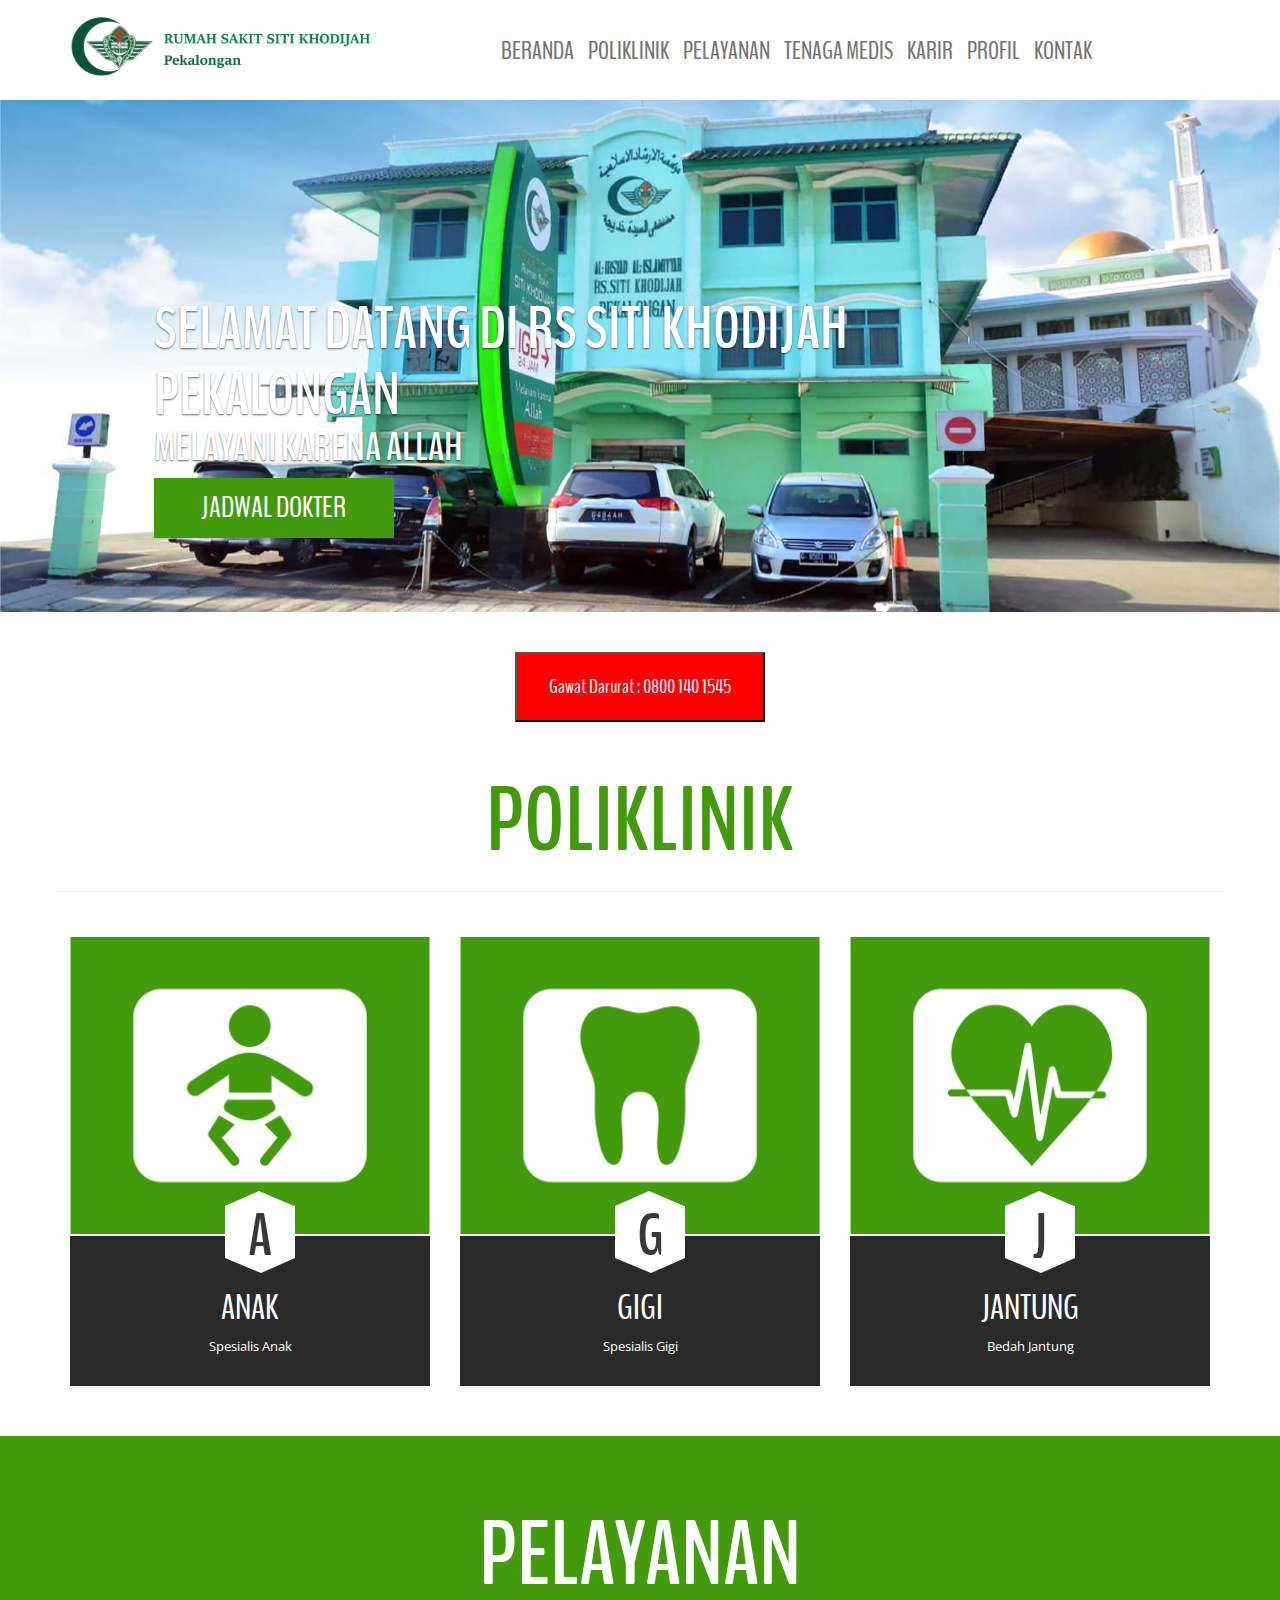
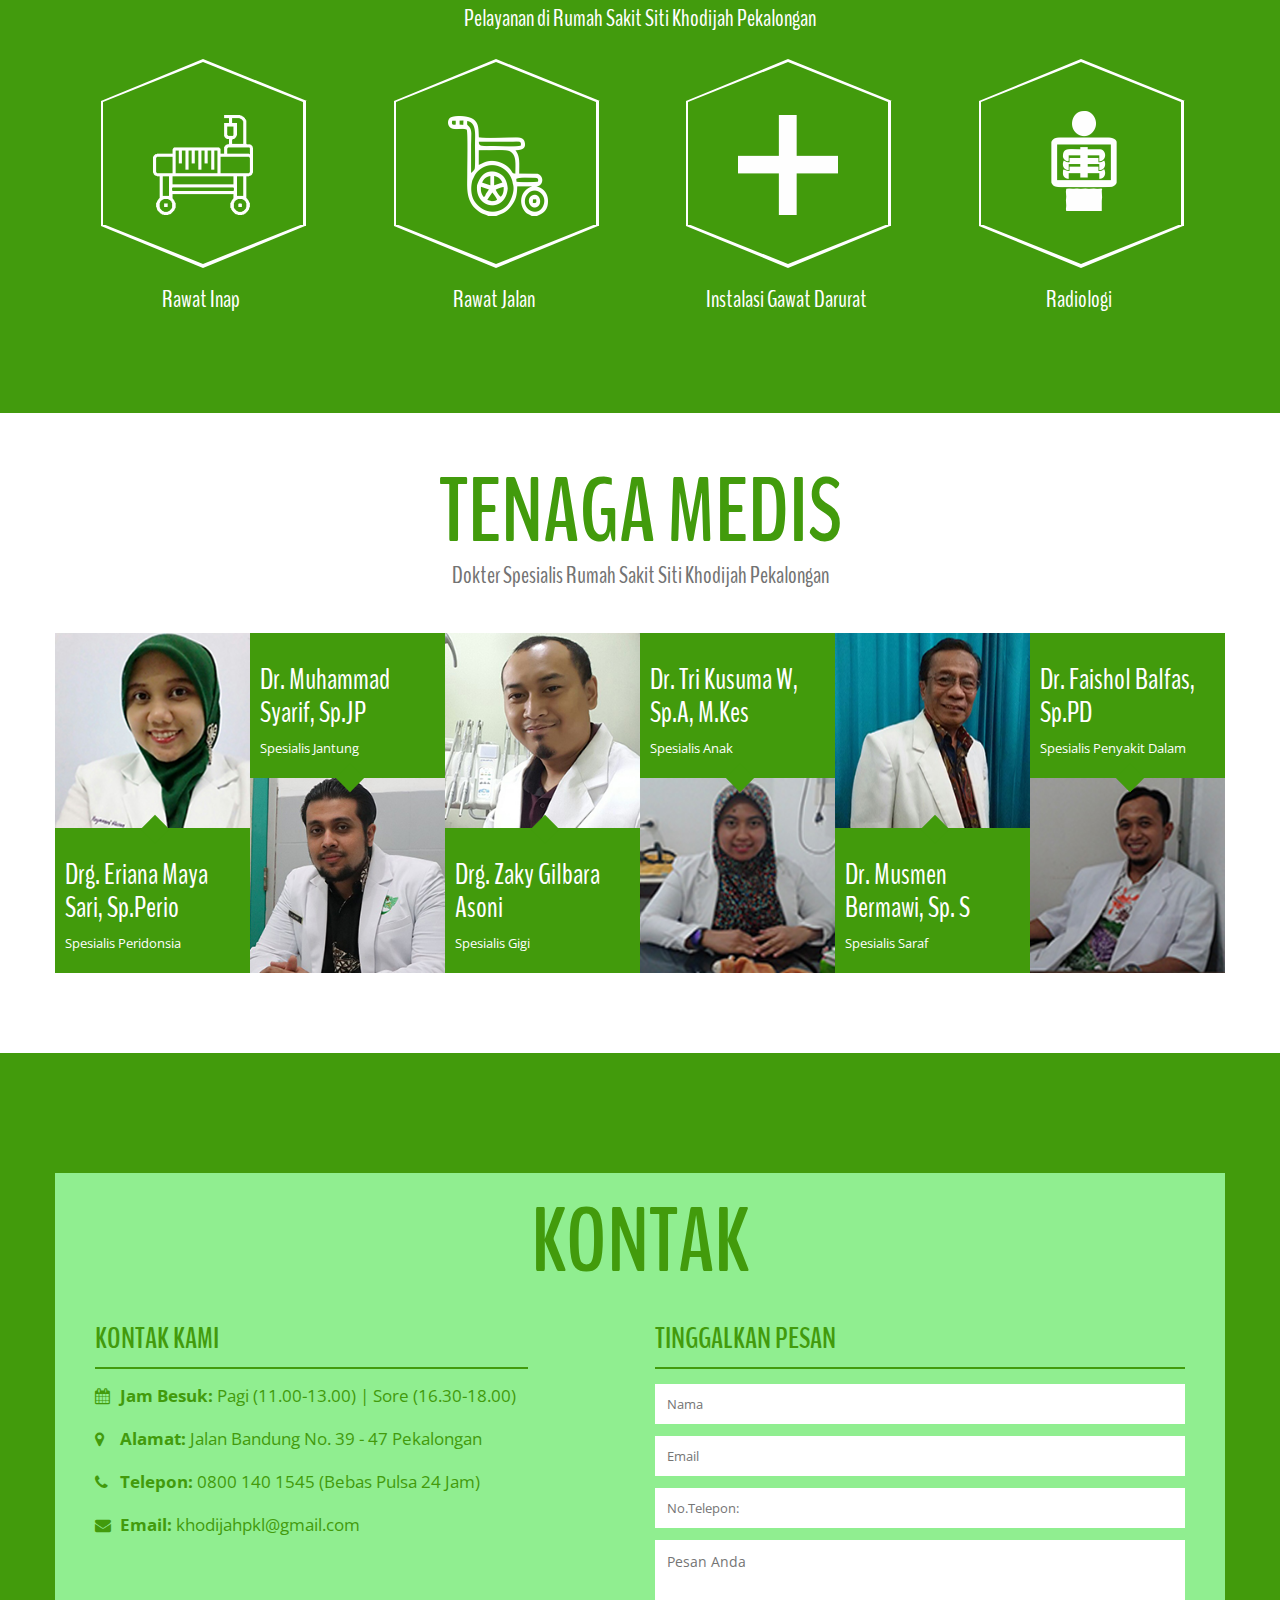
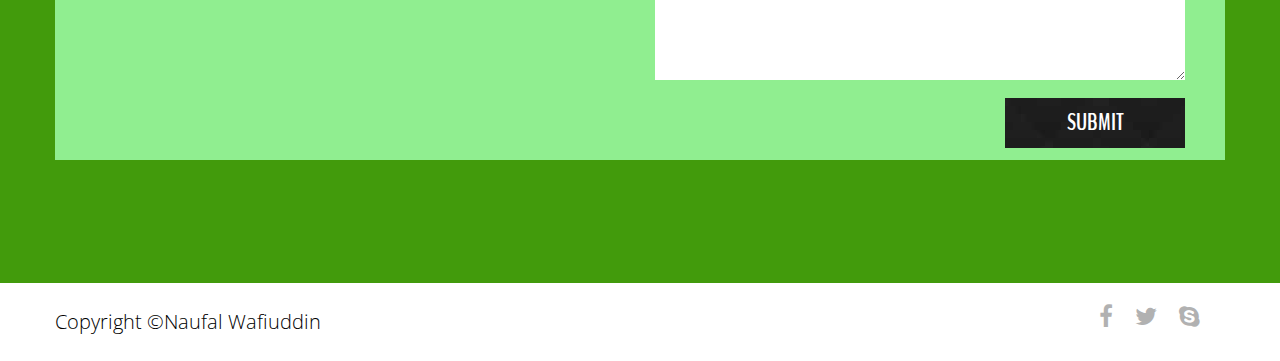
<file: UAS/index.html>
<!DOCTYPE html>
<html lang="en"> 
<head>
	<meta charset="UTF-8">
	<meta name="viewport" content="width=device-width, initial-scale=1.0">
    <meta name="description" content="">
    <meta name="author" content="">
	<title>RS Siti Khodijah Pekalongan</title>
	<link rel="stylesheet" href="css/font-awesome.min.css">
	<link rel="stylesheet" href="css/responsive.css">
	<link rel="stylesheet" href="css/style.css">
	<link rel="shortcut icon" href="img/favicon.ico" type="image/x-icon">
	<link href='http://fonts.googleapis.com/css?family=Open+Sans:600italic,400,800,700,300' rel='stylesheet' type='text/css'>
	<link href='http://fonts.googleapis.com/css?family=BenchNine:300,400,700' rel='stylesheet' type='text/css'>
	<script src="js/ajax.js"></script>
	<script src="js/alert.js"></script>
	<script src="js/dom.js"></script>
	<script src="js/json.js"></script>
</head>
<body onload="loadDoc('index.html', myFunction)">
	<header class="top-header">
		<div class="container">
			<div class="row">
				<div class="col-xs-5 header-logo">
					<br>
					<a href="index.html"><img src="img/logors.png" alt="" class="img-responsive logo"></a>
				</div>

				<div class="col-md-7">
					<nav class="navbar navbar-default">
					  <div class="container-fluid nav-bar">
					    <div class="navbar-header">
					      <button type="button" class="navbar-toggle collapsed" data-toggle="collapse" data-target="bs-example-navbar-collapse-1">
					        <span class="sr-only"></span>
					        <span class="icon-bar"></span>
					        <span class="icon-bar"></span>
					        <span class="icon-bar"></span>
					      </button>
					    </div>
					    <div class="collapse navbar-collapse" id="bs-example-navbar-collapse-1">
					      
					      <ul class="nav navbar-nav navbar-right">
							<li><a class="menu" href="index.html" >BERANDA</a></li>
							<li><a class="menu" href="poliklinik.html">POLIKLINIK</a></li>
							<li><a class="menu" href="pelayanan.html">PELAYANAN</a></li>
							<li><a class="menu" href="team.html">TENAGA MEDIS</a></li>
							<li><a class="menu" href="karir.html">KARIR</a></li>
							<li><a class="menu" href="profil.html">PROFIL</a></li>
							<li><a class="menu" href="kontak.html">KONTAK</a></li>
					      </ul>
					    </div>
					  </div>
					</nav>
				</div>
			</div>
		</div>
	</header>
	
	<section class="slider" id="home">
		<div class="container-fluid">
			<div class="row">
			    <div id="carouselHacked" class="carousel slide carousel-fade" data-ride="carousel">
					<div class="header-backup"></div>
			        <div class="carousel-inner" role="listbox">
			            <div class="item active">
			            	<img src="img/slide1.jpg" alt="">
			                <div class="carousel-caption">
		               			<h1>Selamat Datang di RS Siti Khodijah Pekalongan</h1>
		               			<p>Melayani Karena Allah</p>
		               			<button><a href="#" onclick="loadDoc('anak.html', myFuntion)"></a> JADWAL DOKTER</button>
			                </div>
			            </div>
					</div>
					<br>
					<br>
					<div class="emergencycall">
							<section>
								<button onclick="myFunction1()" onmouseover="mOver(this)" onmouseout="mOut(this)">Gawat Darurat : 0800 140 1545</button>
							</section>
					</div>
			    </div>
			</div>
		</div>
	</section><!-- end of slider section -->

	<section class="about text-center" id="about">
		<div class="container">
			<div class="row">
				<h2><a href="poliklinik.html">Poliklinik</a></h2>
				<h4><hr></h4>
				<div class="col-md-4 col-sm-6">
					<div class="single-about-detail clearfix">
						<div class="about-img">
							<img class="img-responsive" src="img/item1.jpg" alt="">
						</div>
						<div class="about-details">
							<div class="pentagon-text">
								<h1>A</h1>
							</div>
							<h3>ANAK</h3>
							<p>Spesialis Anak</p>
						</a>
						</div>
					</div>
				</div>
				<div class="col-md-4 col-sm-6">
					<div class="single-about-detail">
						<div class="about-img">
							<img class="img-responsive" src="img/item2.jpg" alt="">
						</div>
						<div class="about-details">
							<div class="pentagon-text">
								<h1>G</h1>
							</div>
							<h3>GIGI</h3>
							<p>Spesialis Gigi</p>
						</div>
					</div>
				</div>
				<div class="col-md-4 col-sm-6">
					<div class="single-about-detail">
						<div class="about-img">
							<img class="img-responsive" src="img/item3.jpg" alt="">
						</div>
						<div class="about-details">
							<div class="pentagon-text">
								<h1>J</h1>
							</div>
							<h3>JANTUNG</h3>
							<p>Bedah Jantung</p>
						</div>
					</div>
				</div>
			</div>
		</div>
	</section>

	<section class="service text-center" id="service">
		<div class="container">
			<div class="row">
				<h2><a href="pelayanan.html">Pelayanan</a></h2>
				<h4>Pelayanan di Rumah Sakit Siti Khodijah Pekalongan</h4>
				<div class="col-md-3 col-sm-6">
					<div class="single-service">
						<div class="single-service-img">
							<div class="service-img">
								<img class="heart img-responsive" src="img/service1.png" alt="">
							</div>
						</div>
						<h3>Rawat Inap</h3>
					</div>
				</div>
				<div class="col-md-3 col-sm-6">
					<div class="single-service">
						<div class="single-service-img">
							<div class="service-img">
								<img class="brain img-responsive" src="img/service2.png" alt="">
							</div>
						</div>
						<h3>Rawat Jalan</h3>
					</div>
				</div>
				<div class="col-md-3 col-sm-6">
					<div class="single-service">
						<div class="single-service-img">
							<div class="service-img">
								<img class="knee img-responsive" src="img/service3.png" alt="">
							</div>
						</div>
						<h3>Instalasi Gawat Darurat</h3>
					</div>
				</div>
				<div class="col-md-3 col-sm-6">
					<div class="single-service">
						<div class="single-service-img">
							<div class="service-img">
								<img class="bone img-responsive" src="img/service4.png" alt="">
							</div>
						</div>
						<h3>Radiologi</h3>
					</div>
				</div>
			</div>
		</div>
	</section>

	<section class="team" id="team">
		<div class="container">
			<div class="row">
				<div class="team-heading text-center">
					<h2><a href="team.html">Tenaga Medis</a></h2>
					<h4>Dokter Spesialis Rumah Sakit Siti Khodijah Pekalongan</h4>
				</div>
				<div class="col-md-2 single-member col-sm-4">
					<div class="person">
						<img class="img-responsive" src="img/member1.jpg" alt="member-1">
					</div>
					<div class="person-detail">
						<div class="arrow-bottom"></div>
						<h3>Drg. Eriana Maya Sari, Sp.Perio</h3>
						<p>Spesialis Peridonsia</p>
					</div>
				</div>
				<div class="col-md-2 single-member col-sm-4">
					<div class="person-detail">
						<div class="arrow-top"></div>
						<h3>Dr. Muhammad Syarif, Sp.JP</h3>
						<p>Spesialis Jantung</p>
					</div>
					<div class="person">
						<img class="img-responsive" src="img/member2.jpg" alt="member-2">
					</div>
				</div>
				<div class="col-md-2 single-member col-sm-4">
					<div class="person">
						<img class="img-responsive" src="img/member3.jpg" alt="member-3">
					</div>
					<div class="person-detail">
						<div class="arrow-bottom"></div>
						<h3>Drg. Zaky Gilbara Asoni</h3>
						<p>Spesialis Gigi</p>
					</div>
				</div>
				<div class="col-md-2 single-member col-sm-4">
					<div class="person-detail">
						<div class="arrow-top"></div>
						<h3>Dr. Tri Kusuma W, Sp.A, M.Kes</h3>
						<p>Spesialis Anak</p>
					</div>
					<div class="person">
						<img class="img-responsive" src="img/member4.jpg" alt="member-4">
					</div>
				</div>
				<div class="col-md-2 single-member col-sm-4">
					<div class="person">
						<img class="img-responsive" src="img/member5.jpg" alt="member-5">
					</div>
					<div class="person-detail">
						<div class="arrow-bottom"></div>
						<h3>Dr. Musmen Bermawi, Sp. S</h3>
						<p>Spesialis Saraf</p>
					</div>
				</div>
				<div class="col-md-2 single-member col-sm-4">
					<div class="person-detail">
						<div class="arrow-top"></div>
						<h3>Dr. Faishol Balfas, Sp.PD</h3>
						<p>Spesialis Penyakit Dalam</p>
					</div>
					<div class="person">
						<img class="img-responsive" src="img/member6.jpg" alt="member-5">
					</div>
				</div>
			</div>
		</div>
	</section>

		<div class="container-fluid">
			<div class="row">
				<div class="col-md-12 map" id="map"></div>
			</div>
		</div>

	<section class="contact">
		<div class="container">
			<div class="row">
				<div class="contact-caption clearfix">
					<div class="contact-heading text-center">
						<h2>KONTAK</h2>
					</div>
					<div class="col-md-5 contact-info text-left">
						<h3>KONTAK KAMI</h3>
						<div class="info-detail">
							<ul><li><i class="fa fa-calendar"></i><span>Jam Besuk:</span> Pagi (11.00-13.00)  |  Sore (16.30-18.00)</li></ul>
							<ul><li><i class="fa fa-map-marker"></i><span>Alamat:</span> Jalan Bandung No. 39 - 47 Pekalongan</li></ul>
							<ul><li><i class="fa fa-phone"></i><span>Telepon:</span> 0800 140 1545  (Bebas Pulsa 24 Jam)</li></ul>
							<ul><li><i class="fa fa-envelope"></i><span>Email:</span> khodijahpkl@gmail.com</li></ul>
						</div>
					</div>
					<div class="col-md-6 col-md-offset-1 contact-form">
						<h3>TINGGALKAN PESAN</h3>

						<form class="form">
							<input class="name" type="text" placeholder="Nama">
							<input class="email" type="email" placeholder="Email">
							<input class="phone" type="text" placeholder="No.Telepon:">
							<textarea class="message" name="message" id="message" cols="30" rows="10" placeholder="Pesan Anda"></textarea>
							<input class="submit-btn" type="submit" value="SUBMIT">
						</form>
					</div>
				</div>
			</div>
		</div>
	</section>

	<footer class="footer clearfix">
		<div class="container">
			<div class="row">
				<div class="col-xs-6 footer-para">
					<p>Copyright &copy;Naufal Wafiuddin</p>
				</div>
				<div class="col-xs-6 text-right">
					<a href=""><i class="fa fa-facebook"></i></a>
					<a href=""><i class="fa fa-twitter"></i></a>
					<a href=""><i class="fa fa-skype"></i></a>
				</div>
			</div>
		</div>
	</footer>
</body>
</html>
</file>
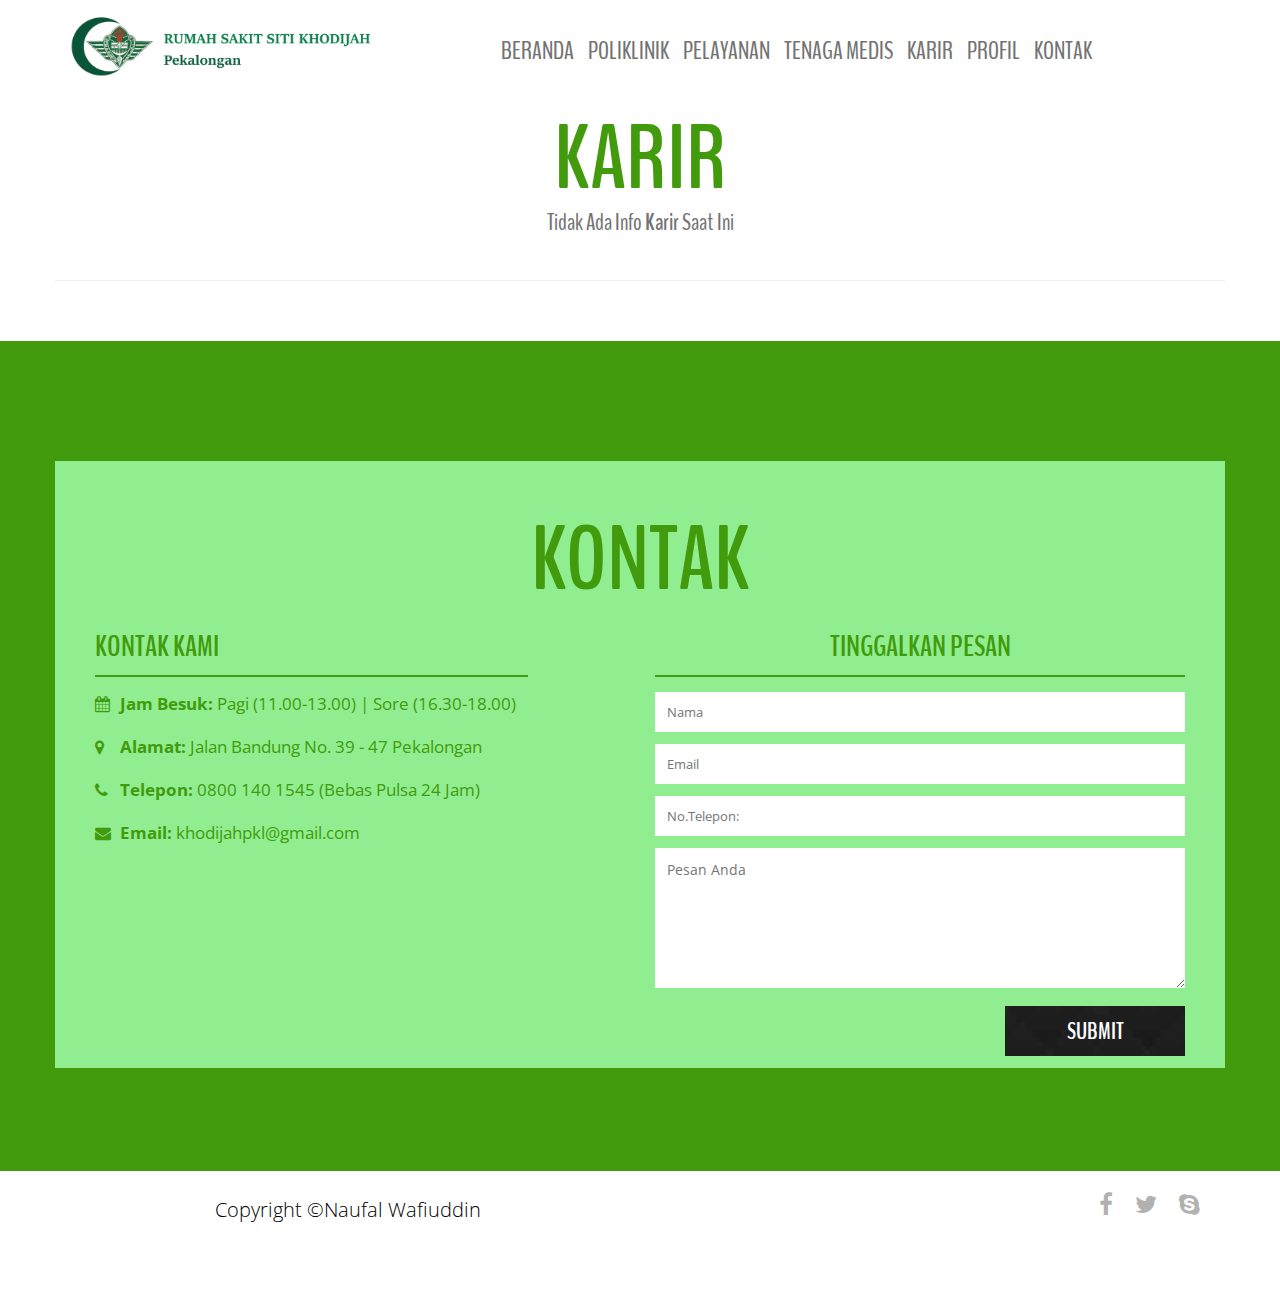
<file: UAS/karir.html>
<!DOCTYPE html>
<html lang="en"> 
<head>
	<meta charset="UTF-8">
	<meta name="viewport" content="width=device-width, initial-scale=1.0">
    <meta name="description" content="">
    <meta name="author" content="">
	<title>RS Siti Khodijah Pekalongan</title>
	<link rel="stylesheet" href="css/font-awesome.min.css">
	<link rel="stylesheet" href="css/responsive.css">
	<link rel="stylesheet" href="css/style.css">
	<link rel="shortcut icon" href="img/favicon.ico" type="image/x-icon">
	<link href='http://fonts.googleapis.com/css?family=Open+Sans:600italic,400,800,700,300' rel='stylesheet' type='text/css'>
	<link href='http://fonts.googleapis.com/css?family=BenchNine:300,400,700' rel='stylesheet' type='text/css'>
	<script src="js/ajax.js"></script>
	<script src="js/alert.js"></script>
	<script src="js/dom.js"></script>
	<script src="js/json.js"></script>
</head>
<body>
	
	<header class="top-header">
		<div class="container">
			<div class="row">
				<div class="col-xs-5 header-logo">
					<br>
					<a href="index.html"><img src="img/logors.png" alt="" class="img-responsive logo"></a>
				</div>

				<div class="col-md-7">
					<nav class="navbar navbar-default">
					  <div class="container-fluid nav-bar">
					    <div class="navbar-header">
					      <button type="button" class="navbar-toggle collapsed" data-toggle="collapse" data-target="#bs-example-navbar-collapse-1">
					        <span class="sr-only">Toggle navigation</span>
					        <span class="icon-bar"></span>
					        <span class="icon-bar"></span>
					        <span class="icon-bar"></span>
					      </button>
					    </div>
					    <div class="collapse navbar-collapse" id="bs-example-navbar-collapse-1">
					      
					      <ul class="nav navbar-nav navbar-right">
					        <li><a class="menu" href="index.html" >BERANDA</a></li>
					        <li><a class="menu" href="poliklinik.html">POLIKLINIK</a></li>
					        <li><a class="menu" href="pelayanan.html">PELAYANAN</a></li>
                            <li><a class="menu" href="team.html">TENAGA MEDIS</a></li>
                            <li><a class="menu" href="karir.html">KARIR</a></li>
                            <li><a class="menu" href="profil.html">PROFIL</a></li>
					        <li><a class="menu" href="kontak.html">KONTAK</a></li>
					      </ul>
					    </div>
					  </div>
					</nav>
				</div>
			</div>
		</div>
    </header>
    <br>
    <br>
    <br>
    <section class="team" id="team">
            <div class="container">
                <div class="row">
                    <div class="team-heading text-center">
                        <h2>KARIR</h2>
						<h4>Tidak Ada Info <b>Karir</b> Saat Ini</h4>
		<hr>
		<br>
		
		<div class="container-fluid">
			<div class="row">
				<div class="col-md-12 map" id="map"></div>
			</div>
		</div>

	<section class="contact">
		<div class="container">
			<div class="row">
				<div class="contact-caption clearfix">
					<div class="contact-heading text-center">
						<h2>KONTAK</h2>
					</div>
					<div class="col-md-5 contact-info text-left">
						<h3>KONTAK KAMI</h3>
						<div class="info-detail">
							<ul><li><i class="fa fa-calendar"></i><span>Jam Besuk:</span> Pagi (11.00-13.00)  |  Sore (16.30-18.00)</li></ul>
							<ul><li><i class="fa fa-map-marker"></i><span>Alamat:</span> Jalan Bandung No. 39 - 47 Pekalongan</li></ul>
							<ul><li><i class="fa fa-phone"></i><span>Telepon:</span> 0800 140 1545  (Bebas Pulsa 24 Jam)</li></ul>
							<ul><li><i class="fa fa-envelope"></i><span>Email:</span> khodijahpkl@gmail.com</li></ul>
						</div>
					</div>
					<div class="col-md-6 col-md-offset-1 contact-form">
						<h3>TINGGALKAN PESAN</h3>

						<form class="form">
							<input class="name" type="text" placeholder="Nama">
							<input class="email" type="email" placeholder="Email">
							<input class="phone" type="text" placeholder="No.Telepon:">
							<textarea class="message" name="message" id="message" cols="30" rows="10" placeholder="Pesan Anda"></textarea>
							<input class="submit-btn" type="submit" value="SUBMIT">
						</form>
					</div>
				</div>
			</div>
		</div>
	</section>

	<footer class="footer clearfix">
		<div class="container">
			<div class="row">
				<div class="col-xs-6 footer-para">
					<p>Copyright &copy;Naufal Wafiuddin</p>
				</div>
				<div class="col-xs-6 text-right">
					<a href=""><i class="fa fa-facebook"></i></a>
					<a href=""><i class="fa fa-twitter"></i></a>
					<a href=""><i class="fa fa-skype"></i></a>
				</div>
			</div>
		</div>
	</footer>
</body>
</html>
</file>
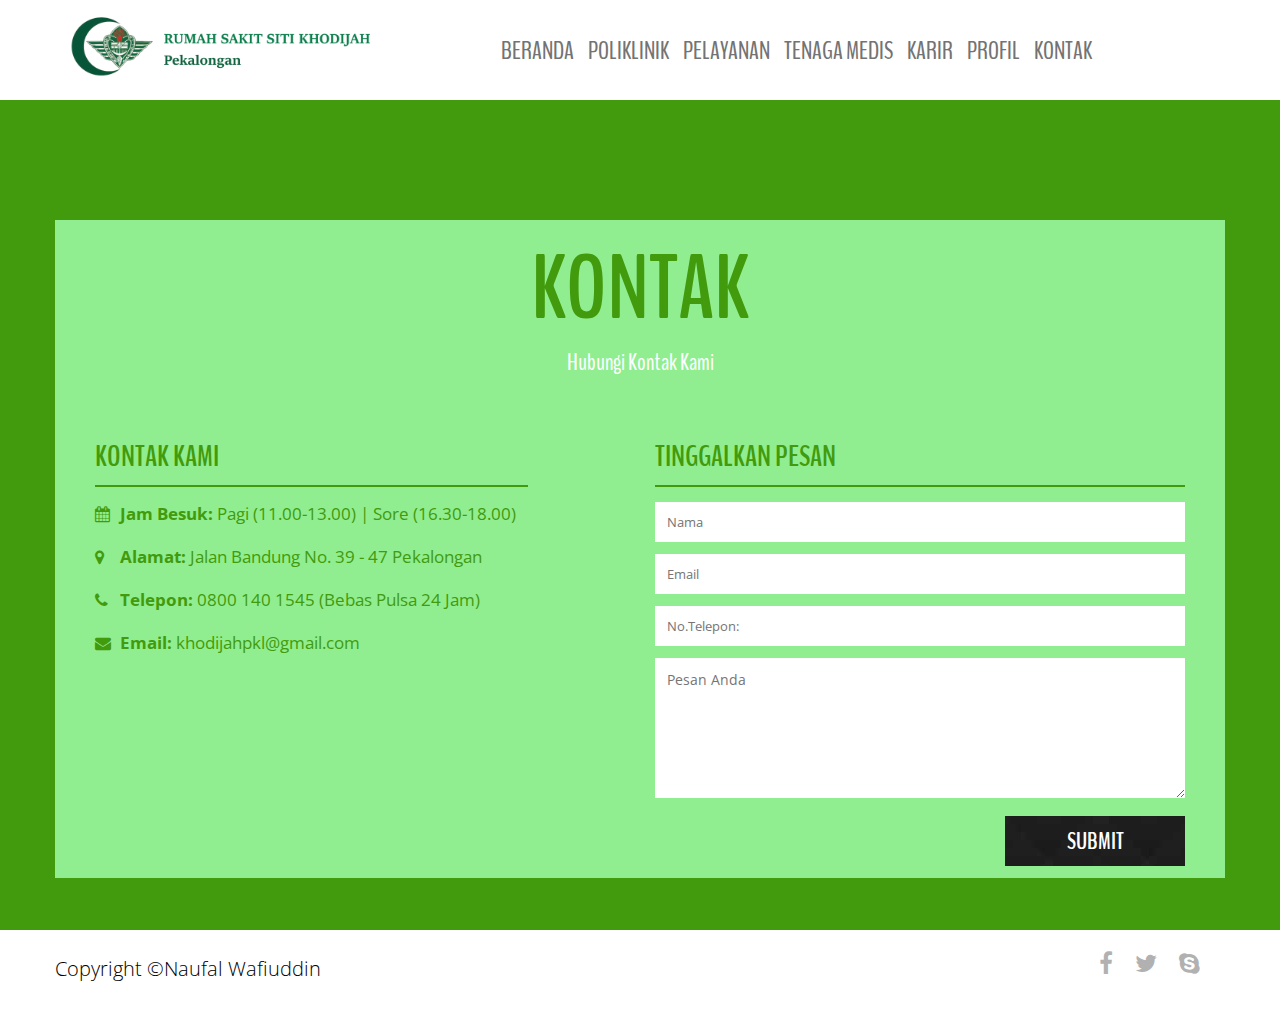
<file: UAS/kontak.html>
<!DOCTYPE html>
<html lang="en"> 
<head>
	<meta charset="UTF-8">
	<meta name="viewport" content="width=device-width, initial-scale=1.0">
    <meta name="description" content="">
    <meta name="author" content="">
	<title>RS Siti Khodijah Pekalongan</title>
	<link rel="stylesheet" href="css/font-awesome.min.css">
	<link rel="stylesheet" href="css/responsive.css">
	<link rel="stylesheet" href="css/style.css">
	<link rel="shortcut icon" href="img/favicon.ico" type="image/x-icon">
	<link href='http://fonts.googleapis.com/css?family=Open+Sans:600italic,400,800,700,300' rel='stylesheet' type='text/css'>
	<link href='http://fonts.googleapis.com/css?family=BenchNine:300,400,700' rel='stylesheet' type='text/css'>
	<script src="js/ajax.js"></script>
	<script src="js/alert.js"></script>
	<script src="js/dom.js"></script>
	<script src="js/json.js"></script>
</head>
<body>
	
	<header class="top-header">
		<div class="container">
			<div class="row">
				<div class="col-xs-5 header-logo">
					<br>
					<a href="index.html"><img src="img/logors.png" alt="" class="img-responsive logo"></a>
				</div>

				<div class="col-md-7">
					<nav class="navbar navbar-default">
					  <div class="container-fluid nav-bar">
					    <div class="navbar-header">
					      <button type="button" class="navbar-toggle collapsed" data-toggle="collapse" data-target="#bs-example-navbar-collapse-1">
					        <span class="sr-only">Toggle navigation</span>
					        <span class="icon-bar"></span>
					        <span class="icon-bar"></span>
					        <span class="icon-bar"></span>
					      </button>
					    </div>
					    <div class="collapse navbar-collapse" id="bs-example-navbar-collapse-1">
					      
					      <ul class="nav navbar-nav navbar-right">
					        <li><a class="menu" href="index.html" >BERANDA</a></li>
					        <li><a class="menu" href="poliklinik.html">POLIKLINIK</a></li>
					        <li><a class="menu" href="pelayanan.html">PELAYANAN</a></li>
									<li><a class="menu" href="team.html">TENAGA MEDIS</a></li>
									<li><a class="menu" href="karir.html">KARIR</a></li>
									<li><a class="menu" href="profil.html">PROFIL</a></li>
					        <li><a class="menu" href="kontak.html">KONTAK</a></li>
					      </ul>
					    </div>
					  </div>
					</nav>
				</div>
			</div>
		</div>
    </header>
    <br>
    <br>
    <br>
    <br>
		<div class="container-fluid">
			<div class="row">
				<div class="col-md-12 map" id="map"></div>
			</div>
		</div>

	<section class="contact">
		<div class="container">
			<div class="row">
				<div class="contact-caption clearfix">
					<div class="contact-heading text-center">
                        <h2>KONTAK</h2>
                        <h4>Hubungi Kontak Kami</h4>
					</div>
					<div class="col-md-5 contact-info text-left">
						<h3>KONTAK KAMI</h3>
						<div class="info-detail">
							<ul><li><i class="fa fa-calendar"></i><span>Jam Besuk:</span> Pagi (11.00-13.00)  |  Sore (16.30-18.00)</li></ul>
							<ul><li><i class="fa fa-map-marker"></i><span>Alamat:</span> Jalan Bandung No. 39 - 47 Pekalongan</li></ul>
							<ul><li><i class="fa fa-phone"></i><span>Telepon:</span> 0800 140 1545  (Bebas Pulsa 24 Jam)</li></ul>
							<ul><li><i class="fa fa-envelope"></i><span>Email:</span> khodijahpkl@gmail.com</li></ul>
						</div>
					</div>
					<div class="col-md-6 col-md-offset-1 contact-form">
						<h3>TINGGALKAN PESAN</h3>

						<form class="form">
							<input class="name" type="text" placeholder="Nama">
							<input class="email" type="email" placeholder="Email">
							<input class="phone" type="text" placeholder="No.Telepon:">
							<textarea class="message" name="message" id="message" cols="30" rows="10" placeholder="Pesan Anda"></textarea>
							<input class="submit-btn" type="submit" value="SUBMIT">
						</form>
					</div>
				</div>
			</div>
		</div>
	</section>

	<footer class="footer clearfix">
		<div class="container">
			<div class="row">
				<div class="col-xs-6 footer-para">
					<p>Copyright &copy;Naufal Wafiuddin</p>
				</div>
				<div class="col-xs-6 text-right">
					<a href=""><i class="fa fa-facebook"></i></a>
					<a href=""><i class="fa fa-twitter"></i></a>
					<a href=""><i class="fa fa-skype"></i></a>
				</div>
			</div>
		</div>
	</footer>
</body>
</html>
</file>
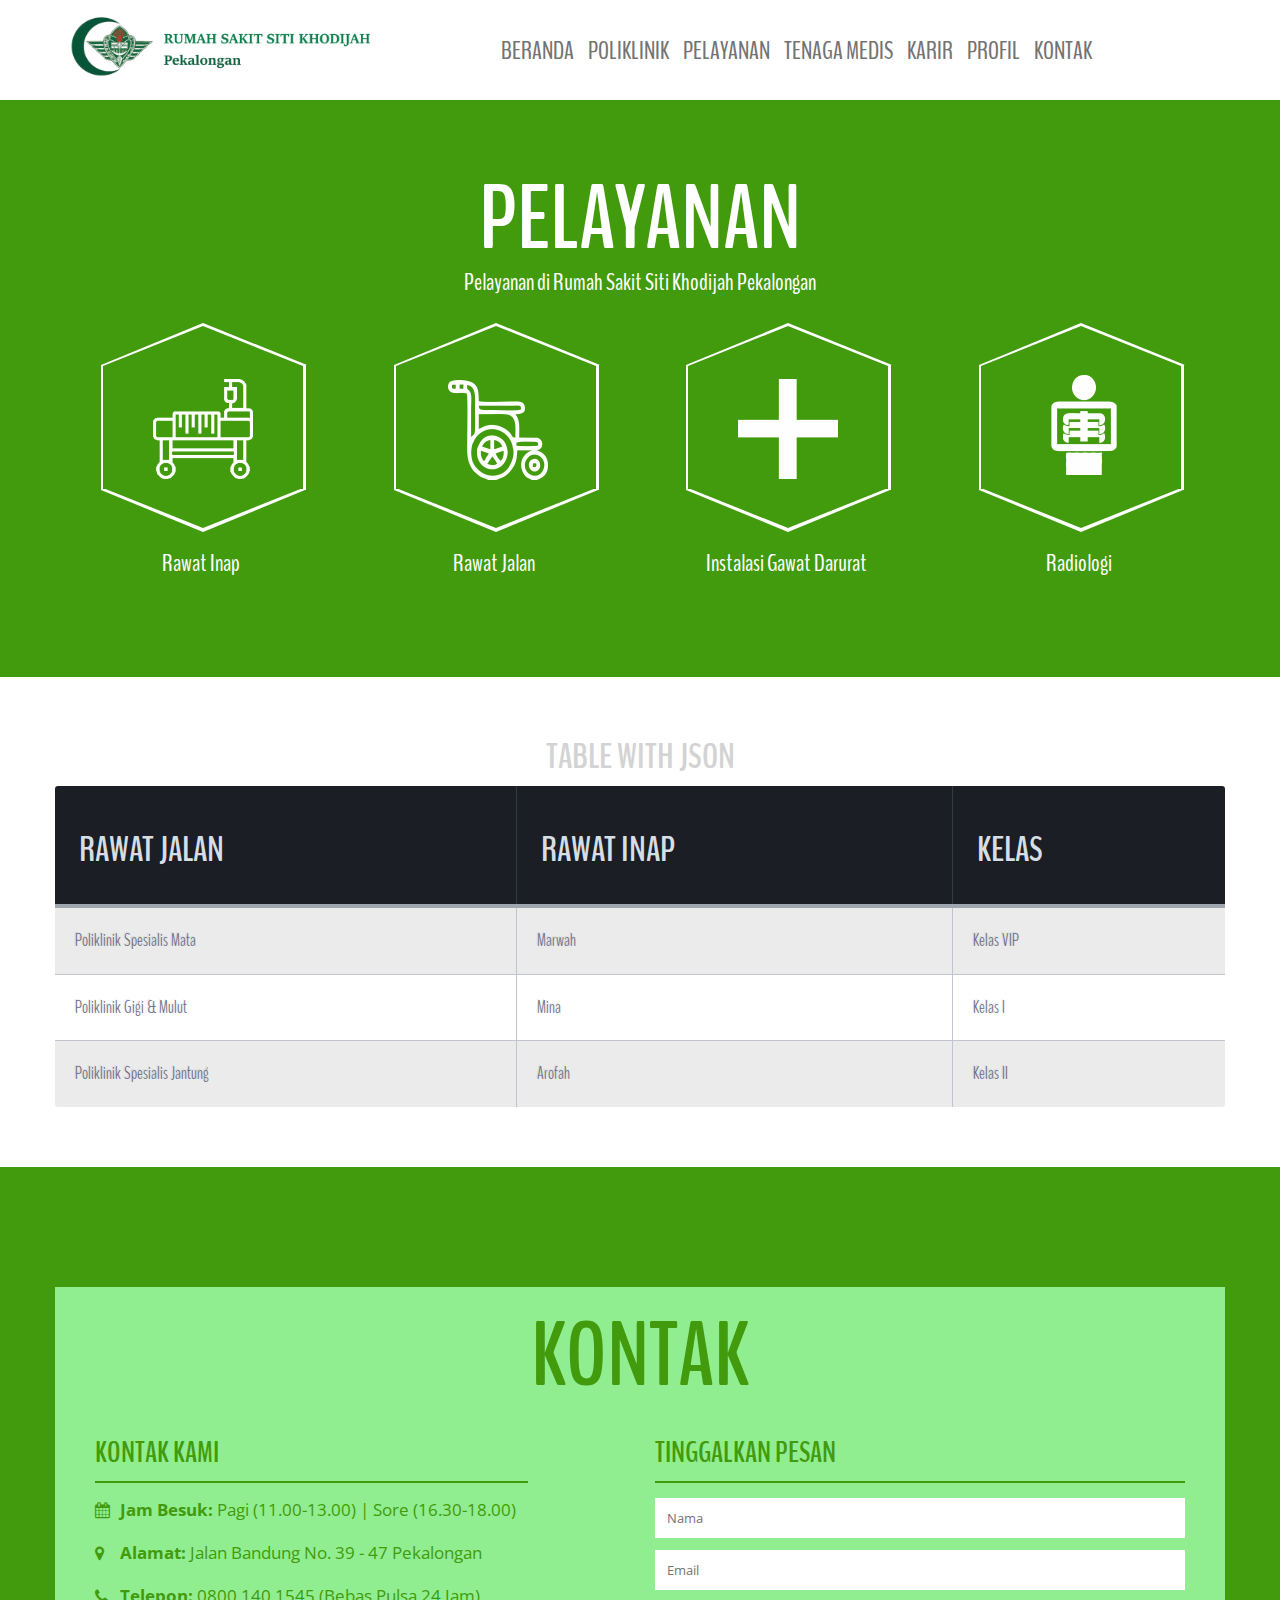
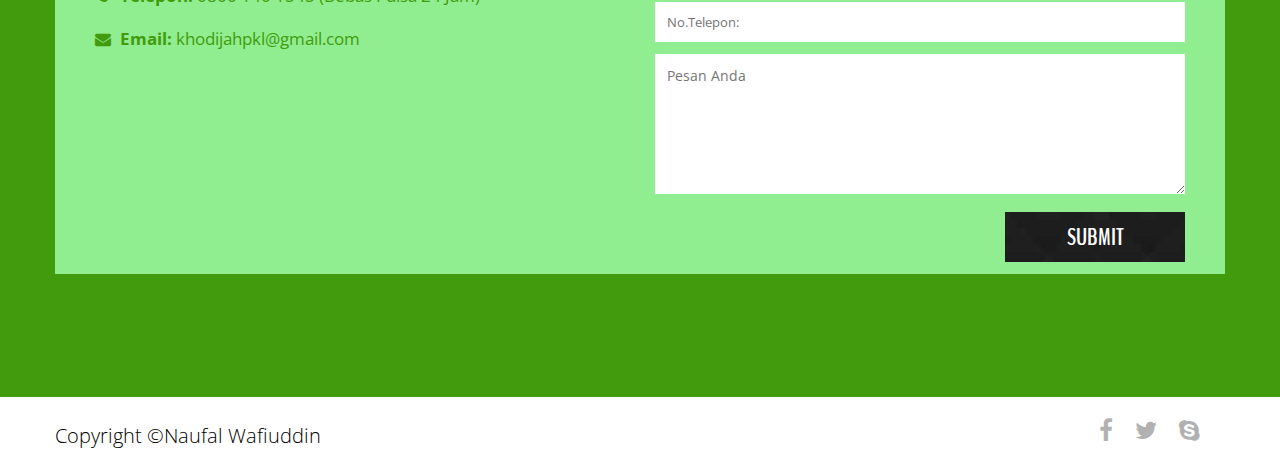
<file: UAS/pelayanan.html>
<!DOCTYPE html>
<html lang="en"> 
<head>
	<meta charset="UTF-8">
	<meta name="viewport" content="width=device-width, initial-scale=1.0">
    <meta name="description" content="">
    <meta name="author" content="">
	<title>RS Siti Khodijah Pekalongan</title>
	<link rel="stylesheet" href="css/font-awesome.min.css">
	<link rel="stylesheet" href="css/responsive.css">
	<link rel="stylesheet" href="css/style.css">
	<link rel="shortcut icon" href="img/favicon.ico" type="image/x-icon">
	<link href='http://fonts.googleapis.com/css?family=Open+Sans:600italic,400,800,700,300' rel='stylesheet' type='text/css'>
	<link href='http://fonts.googleapis.com/css?family=BenchNine:300,400,700' rel='stylesheet' type='text/css'>
	<script src="js/ajax.js"></script>
	<script src="js/alert.js"></script>
	<script src="js/dom.js"></script>
	<script src="js/json.js"></script>
</head>
<body>
	
	<header class="top-header">
		<div class="container">
			<div class="row">
				<div class="col-xs-5 header-logo">
					<br>
					<a href="index.html"><img src="img/logors.png" alt="" class="img-responsive logo"></a>
				</div>

				<div class="col-md-7">
					<nav class="navbar navbar-default">
					  <div class="container-fluid nav-bar">
					    <div class="navbar-header">
					      <button type="button" class="navbar-toggle collapsed" data-toggle="collapse" data-target="#bs-example-navbar-collapse-1">
					        <span class="sr-only">Toggle navigation</span>
					        <span class="icon-bar"></span>
					        <span class="icon-bar"></span>
					        <span class="icon-bar"></span>
					      </button>
					    </div>
					    <div class="collapse navbar-collapse" id="bs-example-navbar-collapse-1">
					      
					      <ul class="nav navbar-nav navbar-right">
					        <li><a class="menu" href="index.html" >BERANDA</a></li>
					        <li><a class="menu" href="poliklinik.html">POLIKLINIK</a></li>
					        <li><a class="menu" href="pelayanan.html">PELAYANAN</a></li>
                            <li><a class="menu" href="team.html">TENAGA MEDIS</a></li>
							<li><a class="menu" href="karir.html">KARIR</a></li>
                            <li><a class="menu" href="profil.html">PROFIL</a></li>
					        <li><a class="menu" href="kontak.html">KONTAK</a></li>
					      </ul>
					    </div>
					  </div>
					</nav>
				</div>
			</div>
		</div>
    </header>
    <br>
    <br>
    <br>
	<section class="service text-center" id="service">
            <div class="container">
                <div class="row">
                    <h2>Pelayanan</h2>
                    <h4>Pelayanan di Rumah Sakit Siti Khodijah Pekalongan</h4>
                    <div class="col-md-3 col-sm-6">
                        <div class="single-service">
                            <div class="single-service-img">
                                <div class="service-img">
                                    <img class="heart img-responsive" src="img/service1.png" alt="">
                                </div>
                            </div>
                            <h3>Rawat Inap</h3>
                        </div>
                    </div>
                    <div class="col-md-3 col-sm-6">
                        <div class="single-service">
                            <div class="single-service-img">
                                <div class="service-img">
                                    <img class="brain img-responsive" src="img/service2.png" alt="">
                                </div>
                            </div>
                            <h3>Rawat Jalan</h3>
                        </div>
                    </div>
                    <div class="col-md-3 col-sm-6">
                        <div class="single-service">
                            <div class="single-service-img">
                                <div class="service-img">
                                    <img class="knee img-responsive" src="img/service3.png" alt="">
                                </div>
                            </div>
                            <h3>Instalasi Gawat Darurat</h3>
                        </div>
                    </div>
                    <div class="col-md-3 col-sm-6">
                        <div class="single-service">
                            <div class="single-service-img">
                                <div class="service-img">
                                    <img class="bone img-responsive" src="img/service4.png" alt="">
                                </div>
                            </div>
                            <h3>Radiologi</h3>
                        </div>
                    </div>
                </div>
            </div>
        </section>
        <br>
		<br>
		<h1 style="color:lightgray;text-align:center;">TABLE WITH JSON</h1>			
			<table class="container">
				<thead>
					<tr>
						<th><h1>Rawat Jalan</h1></th>
						<th><h1>Rawat Inap</h1></th>
						<th><h1>Kelas</h1></th>
					</tr>
				</thead>
				<tbody>
					<tr>
						<td>Poliklinik Spesialis Mata</td>
						<td>Marwah</td>
						<td>Kelas VIP</td>
					</tr>
					<tr>
						<td>Poliklinik Gigi & Mulut</td>
						<td>Mina</td>
						<td>Kelas I</td>
					</tr>
					<tr>
						<td>Poliklinik Spesialis Jantung</td>
						<td>Arofah</td>
						<td>Kelas II</td>
					</tr>
				</tbody>
			</table>
        <br>
        <br>
		<div class="container-fluid">
			<div class="row">
				<div class="col-md-12 map" id="map"></div>
			</div>
		</div>

	<section class="contact">
		<div class="container">
			<div class="row">
				<div class="contact-caption clearfix">
					<div class="contact-heading text-center">
						<h2>KONTAK</h2>
					</div>
					<div class="col-md-5 contact-info text-left">
						<h3>KONTAK KAMI</h3>
						<div class="info-detail">
							<ul><li><i class="fa fa-calendar"></i><span>Jam Besuk:</span> Pagi (11.00-13.00)  |  Sore (16.30-18.00)</li></ul>
							<ul><li><i class="fa fa-map-marker"></i><span>Alamat:</span> Jalan Bandung No. 39 - 47 Pekalongan</li></ul>
							<ul><li><i class="fa fa-phone"></i><span>Telepon:</span> 0800 140 1545  (Bebas Pulsa 24 Jam)</li></ul>
							<ul><li><i class="fa fa-envelope"></i><span>Email:</span> khodijahpkl@gmail.com</li></ul>
						</div>
					</div>
					<div class="col-md-6 col-md-offset-1 contact-form">
						<h3>TINGGALKAN PESAN</h3>

						<form class="form">
							<input class="name" type="text" placeholder="Nama">
							<input class="email" type="email" placeholder="Email">
							<input class="phone" type="text" placeholder="No.Telepon:">
							<textarea class="message" name="message" id="message" cols="30" rows="10" placeholder="Pesan Anda"></textarea>
							<input class="submit-btn" type="submit" value="SUBMIT">
						</form>
					</div>
				</div>
			</div>
		</div>
	</section>

	<footer class="footer clearfix">
		<div class="container">
			<div class="row">
				<div class="col-xs-6 footer-para">
					<p>Copyright &copy;Naufal Wafiuddin</p>
				</div>
				<div class="col-xs-6 text-right">
					<a href=""><i class="fa fa-facebook"></i></a>
					<a href=""><i class="fa fa-twitter"></i></a>
					<a href=""><i class="fa fa-skype"></i></a>
				</div>
			</div>
		</div>
	</footer>
</body>
</html>
</file>
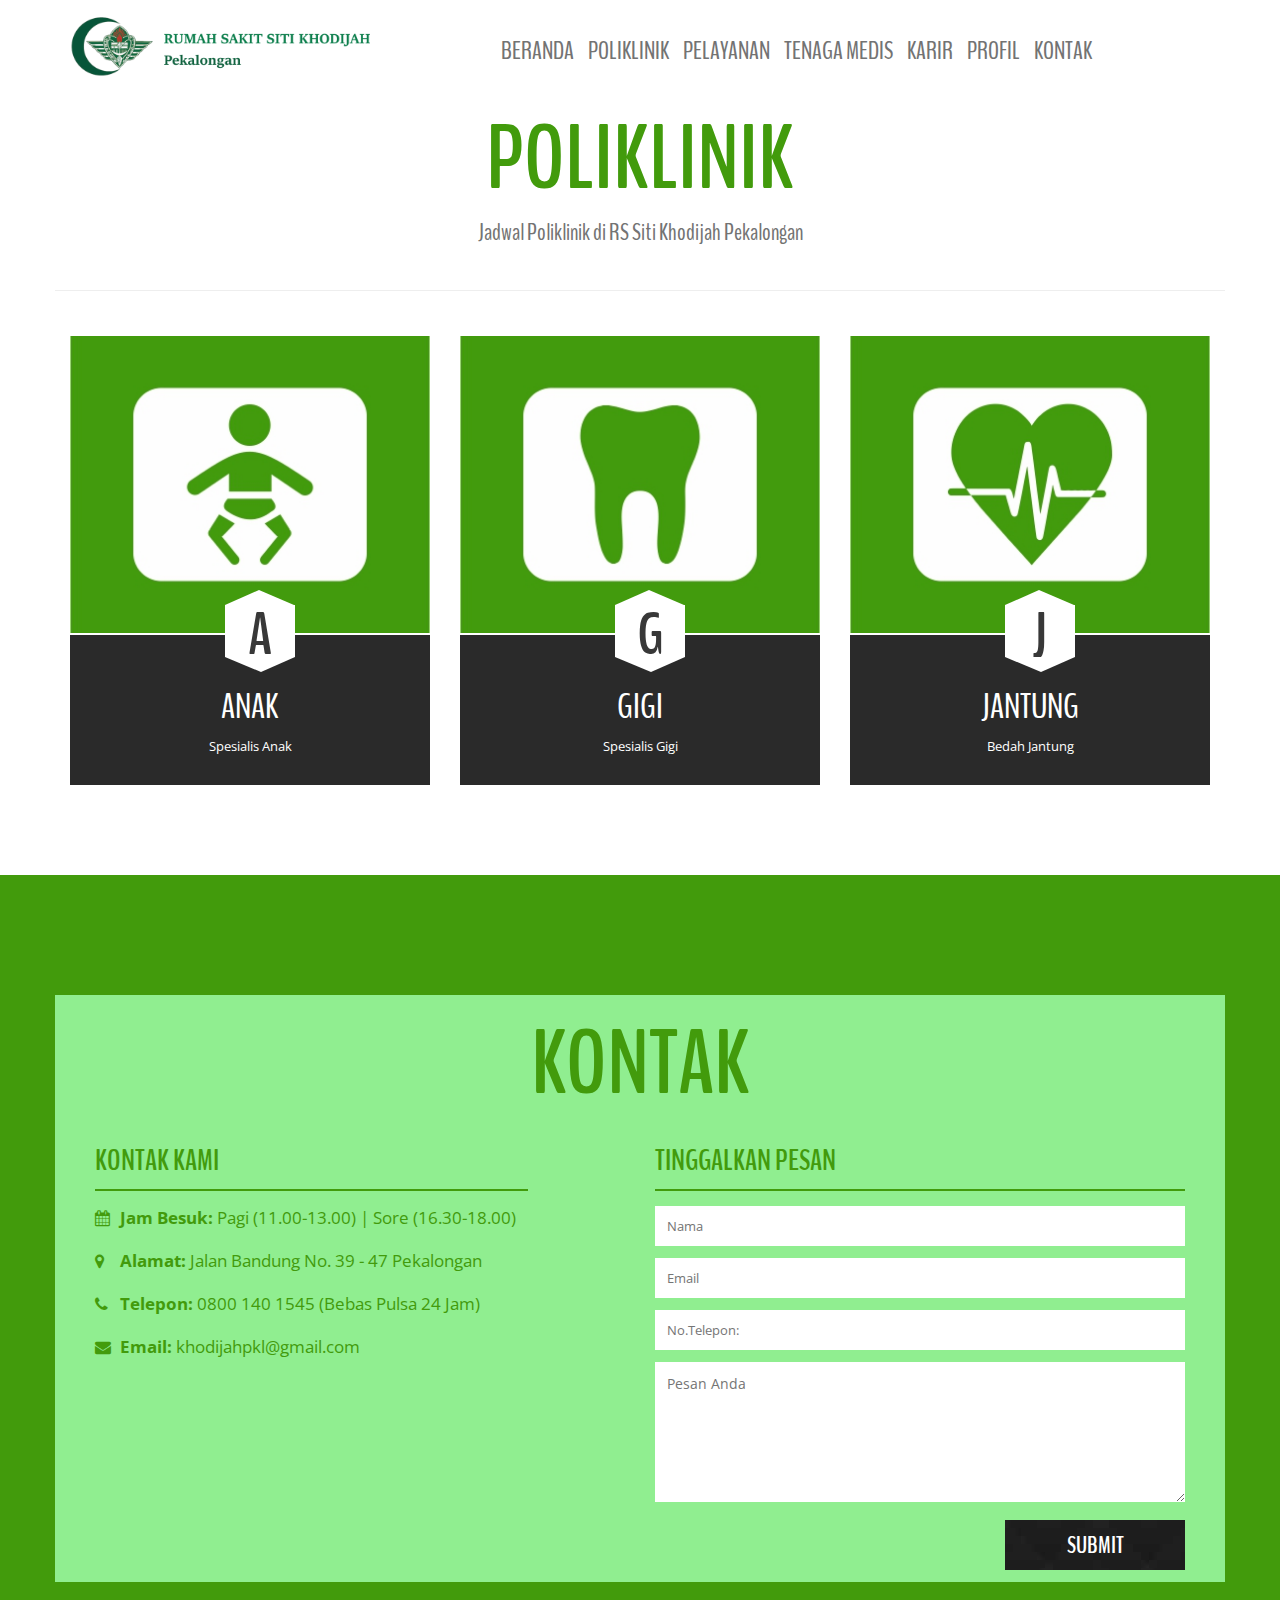
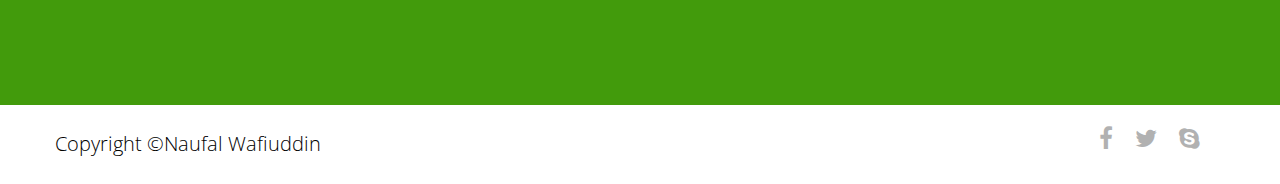
<file: UAS/poliklinik.html>
<!DOCTYPE html>
<html lang="en"> 
<head>
	<meta charset="UTF-8">
	<meta name="viewport" content="width=device-width, initial-scale=1.0">
    <meta name="description" content="">
    <meta name="author" content="">
	<title>RS Siti Khodijah Pekalongan</title>
	<link rel="stylesheet" href="css/font-awesome.min.css">
	<link rel="stylesheet" href="css/responsive.css">
	<link rel="stylesheet" href="css/style.css">
	<link rel="shortcut icon" href="img/favicon.ico" type="image/x-icon">
	<link href='http://fonts.googleapis.com/css?family=Open+Sans:600italic,400,800,700,300' rel='stylesheet' type='text/css'>
	<link href='http://fonts.googleapis.com/css?family=BenchNine:300,400,700' rel='stylesheet' type='text/css'>
	<script src="js/ajax.js"></script>
	<script src="js/alert.js"></script>
	<script src="js/dom.js"></script>
	<script src="js/json.js"></script>
</head>
<body>
	
	<header class="top-header">
		<div class="container">
			<div class="row">
				<div class="col-xs-5 header-logo">
					<br>
					<a href="index.html"><img src="img/logors.png" alt="" class="img-responsive logo"></a>
				</div>

				<div class="col-md-7">
					<nav class="navbar navbar-default">
					  <div class="container-fluid nav-bar">
					    <div class="navbar-header">
					      <button type="button" class="navbar-toggle collapsed" data-toggle="collapse" data-target="#bs-example-navbar-collapse-1">
					        <span class="sr-only">Toggle navigation</span>
					        <span class="icon-bar"></span>
					        <span class="icon-bar"></span>
					        <span class="icon-bar"></span>
					      </button>
					    </div>
					    <div class="collapse navbar-collapse" id="bs-example-navbar-collapse-1">
					      
					      <ul class="nav navbar-nav navbar-right">
					        <li><a class="menu" href="index.html" >BERANDA</a></li>
					        <li><a class="menu" href="poliklinik.html">POLIKLINIK</a></li>
					        <li><a class="menu" href="pelayanan.html">PELAYANAN</a></li>
                            <li><a class="menu" href="team.html">TENAGA MEDIS</a></li>
                            <li><a class="menu" href="karir.html">KARIR</a></li>
                            <li><a class="menu" href="profil.html">PROFIL</a></li>
					        <li><a class="menu" href="kontak.html">KONTAK</a></li>
					      </ul>
					    </div>
					  </div>
					</nav>
				</div>
			</div>
		</div>
    </header>
    <br>
    <br>
	<br>
	<article id="artikel">
	<section class="about text-center" id="about">
            <div class="container">
                <div class="row">
                    <h2>Poliklinik</h2>
                    <h4>Jadwal Poliklinik di RS Siti Khodijah Pekalongan</h4>
                    <h4><hr></h4>
                    <div class="col-md-4 col-sm-6">
                        <div class="single-about-detail clearfix">
                            <div class="about-img">
                                <img class="img-responsive" src="img/item1.jpg" alt="">
                            </div>
                            <div class="about-details" onclick="loadDoc('anak.html', myFunction)">
                                <div class="pentagon-text">
                                    <h1>A</h1>
                                </div>
                                <h3>ANAK</h3>
                                <p>Spesialis Anak</p>
                            </div>
                        </div>
                    </div>
                    <div class="col-md-4 col-sm-6">
                        <div class="single-about-detail">
                            <div class="about-img">
                                <img class="img-responsive" src="img/item2.jpg" alt="">
                            </div>
                            <div class="about-details">
                                <div class="pentagon-text">
                                    <h1>G</h1>
                                </div>
    
                                <h3>GIGI</h3>
                                <p>Spesialis Gigi</p>
                            </div>
                        </div>
                    </div>
                    <div class="col-md-4 col-sm-6">
                        <div class="single-about-detail">
                            <div class="about-img">
                                <img class="img-responsive" src="img/item3.jpg" alt="">
                            </div>
                            <div class="about-details">
                                <div class="pentagon-text">
                                    <h1>J</h1>
                                </div>
                                <h3>JANTUNG</h3>
                                <p>Bedah Jantung</p>
                            </div>
                        </div>
                    </div>
                </div>
            </div>
        </section>
		</article>
        <br>
        <br>
        <br>

		<div class="container-fluid">
			<div class="row">
				<div class="col-md-12 map" id="map"></div>
			</div>
		</div>

	<section class="contact">
		<div class="container">
			<div class="row">
				<div class="contact-caption clearfix">
					<div class="contact-heading text-center">
						<h2>KONTAK</h2>
					</div>
					<div class="col-md-5 contact-info text-left">
						<h3>KONTAK KAMI</h3>
						<div class="info-detail">
							<ul><li><i class="fa fa-calendar"></i><span>Jam Besuk:</span> Pagi (11.00-13.00)  |  Sore (16.30-18.00)</li></ul>
							<ul><li><i class="fa fa-map-marker"></i><span>Alamat:</span> Jalan Bandung No. 39 - 47 Pekalongan</li></ul>
							<ul><li><i class="fa fa-phone"></i><span>Telepon:</span> 0800 140 1545  (Bebas Pulsa 24 Jam)</li></ul>
							<ul><li><i class="fa fa-envelope"></i><span>Email:</span> khodijahpkl@gmail.com</li></ul>
						</div>
					</div>
					<div class="col-md-6 col-md-offset-1 contact-form">
						<h3>TINGGALKAN PESAN</h3>

						<form class="form">
							<input class="name" type="text" placeholder="Nama">
							<input class="email" type="email" placeholder="Email">
							<input class="phone" type="text" placeholder="No.Telepon:">
							<textarea class="message" name="message" id="message" cols="30" rows="10" placeholder="Pesan Anda"></textarea>
							<input class="submit-btn" type="submit" value="SUBMIT">
						</form>
					</div>
				</div>
			</div>
		</div>
	</section>

	<footer class="footer clearfix">
		<div class="container">
			<div class="row">
				<div class="col-xs-6 footer-para">
					<p>Copyright &copy;Naufal Wafiuddin</p>
				</div>
				<div class="col-xs-6 text-right">
					<a href=""><i class="fa fa-facebook"></i></a>
					<a href=""><i class="fa fa-twitter"></i></a>
					<a href=""><i class="fa fa-skype"></i></a>
				</div>
			</div>
		</div>
	</footer>
</body>
</html>
</file>
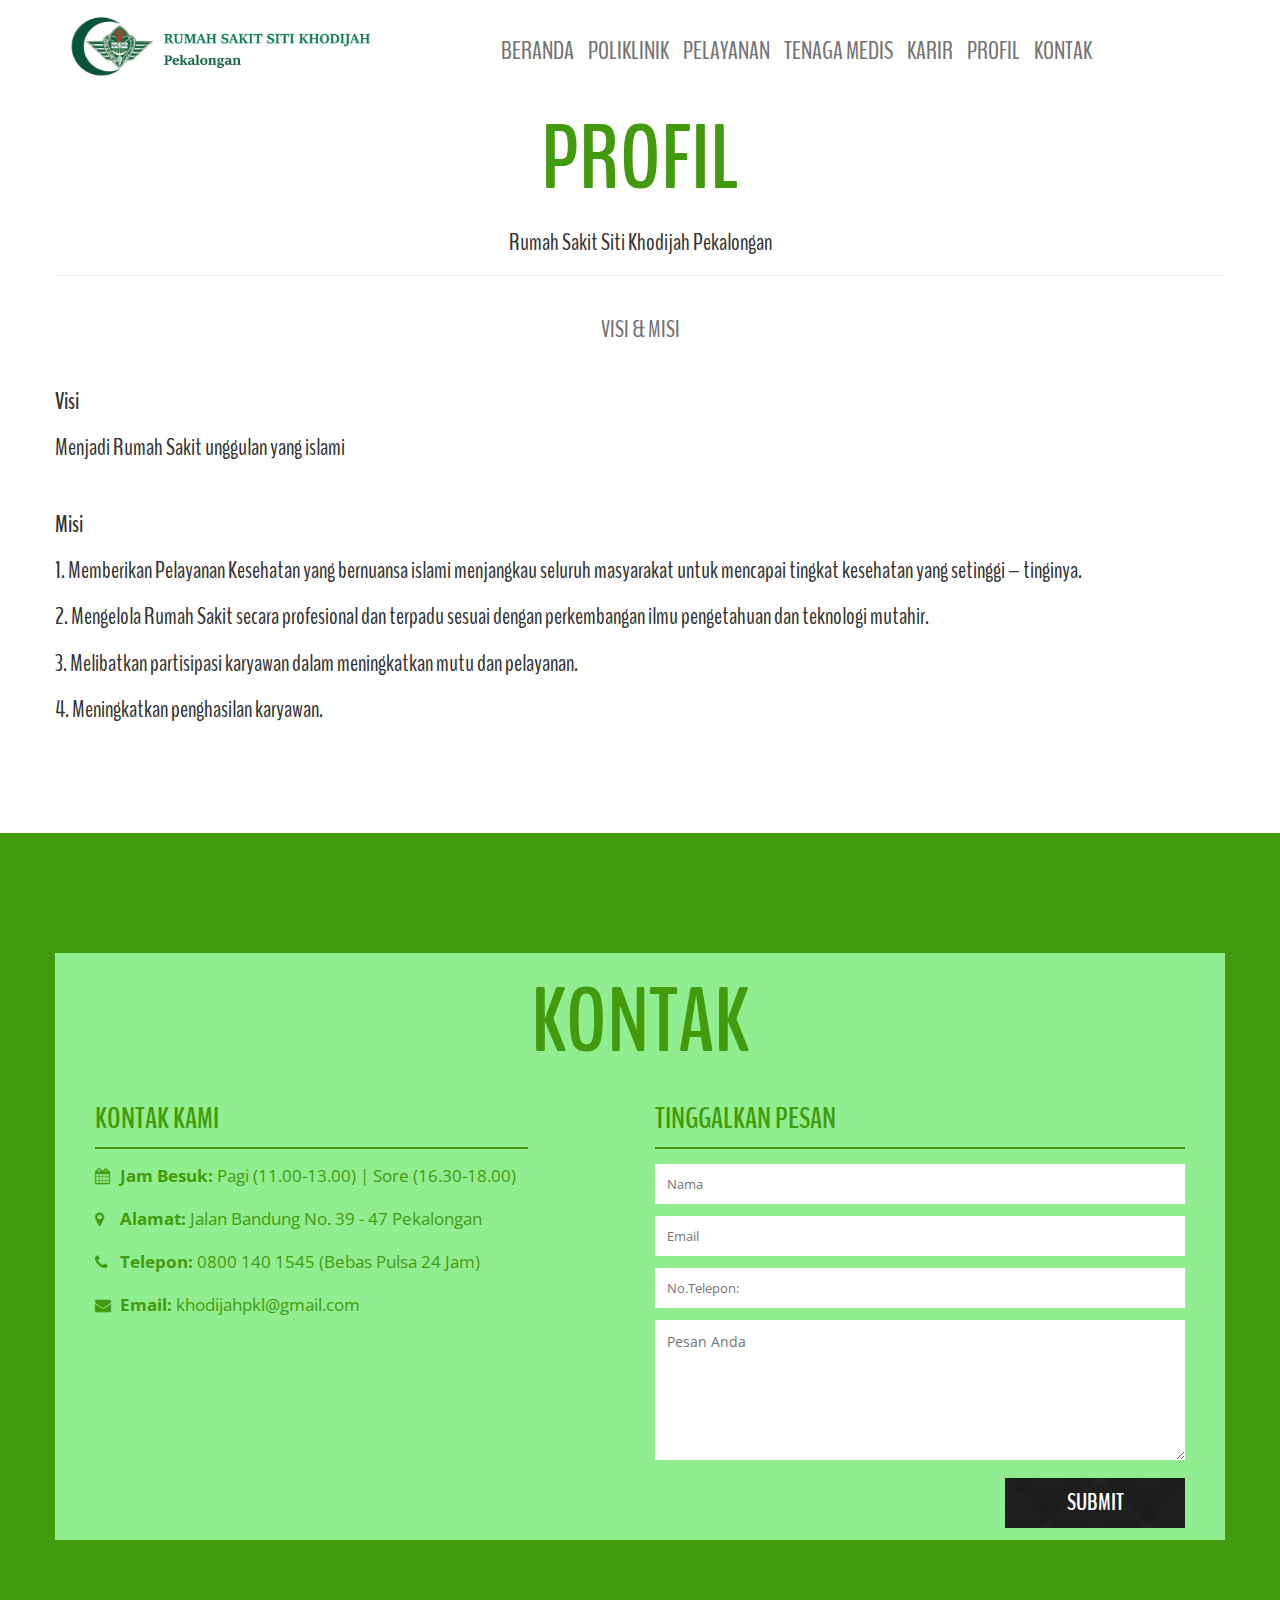
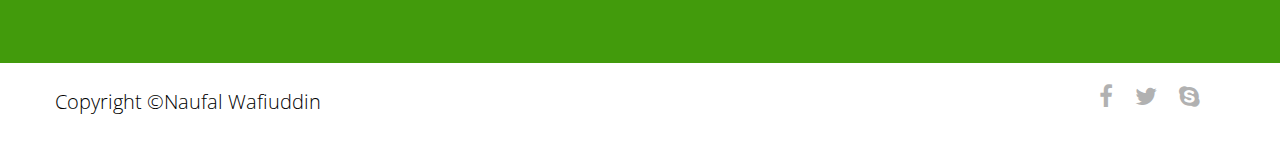
<file: UAS/profil.html>
<!DOCTYPE html>
<html lang="en"> 
<head>
	<meta charset="UTF-8">
	<meta name="viewport" content="width=device-width, initial-scale=1.0">
    <meta name="description" content="">
    <meta name="author" content="">
	<title>RS Siti Khodijah Pekalongan</title>
	<link rel="stylesheet" href="css/font-awesome.min.css">
	<link rel="stylesheet" href="css/responsive.css">
	<link rel="stylesheet" href="css/style.css">
	<link rel="shortcut icon" href="img/favicon.ico" type="image/x-icon">
	<link href='http://fonts.googleapis.com/css?family=Open+Sans:600italic,400,800,700,300' rel='stylesheet' type='text/css'>
	<link href='http://fonts.googleapis.com/css?family=BenchNine:300,400,700' rel='stylesheet' type='text/css'>
	<script src="js/ajax.js"></script>
	<script src="js/alert.js"></script>
	<script src="js/dom.js"></script>
	<script src="js/json.js"></script>
</head>
<body>
	
	<header class="top-header">
		<div class="container">
			<div class="row">
				<div class="col-xs-5 header-logo">
					<br>
					<a href="index.html"><img src="img/logors.png" alt="" class="img-responsive logo"></a>
				</div>

				<div class="col-md-7">
					<nav class="navbar navbar-default">
					  <div class="container-fluid nav-bar">
					    <div class="navbar-header">
					      <button type="button" class="navbar-toggle collapsed" data-toggle="collapse" data-target="#bs-example-navbar-collapse-1">
					        <span class="sr-only">Toggle navigation</span>
					        <span class="icon-bar"></span>
					        <span class="icon-bar"></span>
					        <span class="icon-bar"></span>
					      </button>
					    </div>
					    <div class="collapse navbar-collapse" id="bs-example-navbar-collapse-1">
					      
					      <ul class="nav navbar-nav navbar-right">
					        <li><a class="menu" href="index.html" >BERANDA</a></li>
					        <li><a class="menu" href="poliklinik.html">POLIKLINIK</a></li>
					        <li><a class="menu" href="pelayanan.html">PELAYANAN</a></li>
                            <li><a class="menu" href="team.html">TENAGA MEDIS</a></li>
                            <li><a class="menu" href="karir.html">KARIR</a></li>
                            <li><a class="menu" href="profil.html">PROFIL</a></li>
					        <li><a class="menu" href="kontak.html">KONTAK</a></li>
					      </ul>
					    </div>
					  </div>
					</nav>
				</div>
			</div>
		</div>
    </header>
    <br>
    <br>
    <br>
    <section class="team" id="team">
            <div class="container">
                <div class="row">
                    <div class="team-heading text-center">
                        <h2>PROFIL</h2>
                        <h3>Rumah Sakit Siti Khodijah Pekalongan</h3>
                    </div>
                <hr>
                <br>
                <h4 style="text-align:center">VISI & MISI</h4>
                <h3><b>Visi</b></h3>
                <h3>Menjadi Rumah Sakit unggulan yang islami</h3>
                <br>
                <h3><b>Misi</b></h3>
                <h3>1. Memberikan Pelayanan Kesehatan yang bernuansa islami menjangkau seluruh masyarakat untuk mencapai tingkat
                        kesehatan yang setinggi – tinginya.</h3>
                <h3>2. Mengelola Rumah Sakit secara profesional dan terpadu sesuai dengan perkembangan ilmu pengetahuan dan
                        teknologi mutahir.</h3>
                <h3>3. Melibatkan partisipasi karyawan dalam meningkatkan mutu dan pelayanan.</h3>
                <h3>4. Meningkatkan penghasilan karyawan.</h3>
            </div>
    </section>
        <br>
		<div class="container-fluid">
			<div class="row">
				<div class="col-md-12 map" id="map"></div>
			</div>
		</div>

	<section class="contact">
		<div class="container">
			<div class="row">
				<div class="contact-caption clearfix">
					<div class="contact-heading text-center">
						<h2>KONTAK</h2>
					</div>
					<div class="col-md-5 contact-info text-left">
						<h3>KONTAK KAMI</h3>
						<div class="info-detail">
							<ul><li><i class="fa fa-calendar"></i><span>Jam Besuk:</span> Pagi (11.00-13.00)  |  Sore (16.30-18.00)</li></ul>
							<ul><li><i class="fa fa-map-marker"></i><span>Alamat:</span> Jalan Bandung No. 39 - 47 Pekalongan</li></ul>
							<ul><li><i class="fa fa-phone"></i><span>Telepon:</span> 0800 140 1545  (Bebas Pulsa 24 Jam)</li></ul>
							<ul><li><i class="fa fa-envelope"></i><span>Email:</span> khodijahpkl@gmail.com</li></ul>
						</div>
					</div>
					<div class="col-md-6 col-md-offset-1 contact-form">
						<h3>TINGGALKAN PESAN</h3>

						<form class="form">
							<input class="name" type="text" placeholder="Nama">
							<input class="email" type="email" placeholder="Email">
							<input class="phone" type="text" placeholder="No.Telepon:">
							<textarea class="message" name="message" id="message" cols="30" rows="10" placeholder="Pesan Anda"></textarea>
							<input class="submit-btn" type="submit" value="SUBMIT">
						</form>
					</div>
				</div>
			</div>
		</div>
	</section>

	<footer class="footer clearfix">
		<div class="container">
			<div class="row">
				<div class="col-xs-6 footer-para">
					<p>Copyright &copy;Naufal Wafiuddin</p>
				</div>
				<div class="col-xs-6 text-right">
					<a href=""><i class="fa fa-facebook"></i></a>
					<a href=""><i class="fa fa-twitter"></i></a>
					<a href=""><i class="fa fa-skype"></i></a>
				</div>
			</div>
		</div>
	</footer>
</body>
</html>
</file>
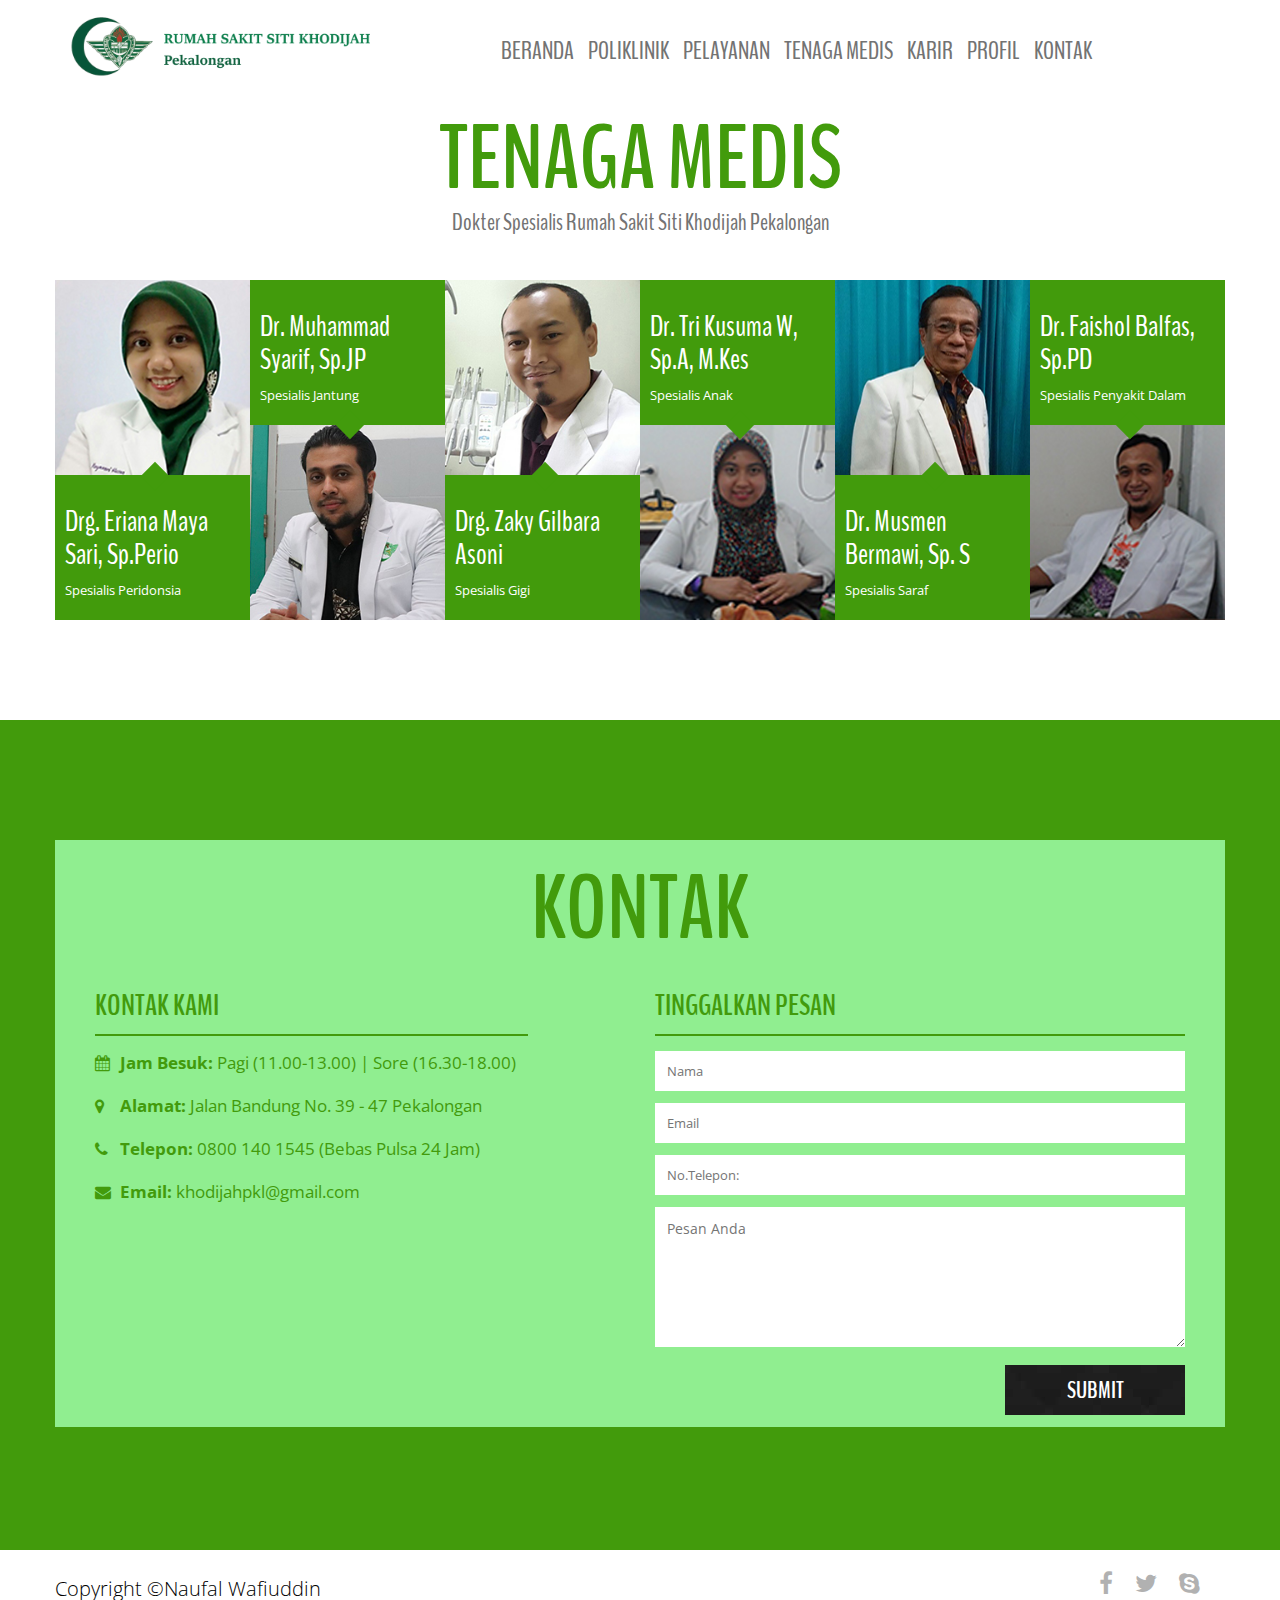
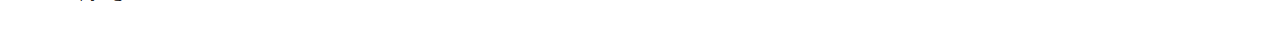
<file: UAS/team.html>
<!DOCTYPE html>
<html lang="en"> 
<head>
	<meta charset="UTF-8">
	<meta name="viewport" content="width=device-width, initial-scale=1.0">
    <meta name="description" content="">
    <meta name="author" content="">
	<title>RS Siti Khodijah Pekalongan</title>
	<link rel="stylesheet" href="css/font-awesome.min.css">
	<link rel="stylesheet" href="css/responsive.css">
	<link rel="stylesheet" href="css/style.css">
	<link rel="shortcut icon" href="img/favicon.ico" type="image/x-icon">
	<link href='http://fonts.googleapis.com/css?family=Open+Sans:600italic,400,800,700,300' rel='stylesheet' type='text/css'>
	<link href='http://fonts.googleapis.com/css?family=BenchNine:300,400,700' rel='stylesheet' type='text/css'>
	<script src="js/ajax.js"></script>
	<script src="js/alert.js"></script>
	<script src="js/dom.js"></script>
	<script src="js/json.js"></script>
</head>
<body>
	
	<header class="top-header">
		<div class="container">
			<div class="row">
				<div class="col-xs-5 header-logo">
					<br>
					<a href="index.html"><img src="img/logors.png" alt="" class="img-responsive logo"></a>
				</div>

				<div class="col-md-7">
					<nav class="navbar navbar-default">
					  <div class="container-fluid nav-bar">
					    <div class="navbar-header">
					      <button type="button" class="navbar-toggle collapsed" data-toggle="collapse" data-target="#bs-example-navbar-collapse-1">
					        <span class="sr-only">Toggle navigation</span>
					        <span class="icon-bar"></span>
					        <span class="icon-bar"></span>
					        <span class="icon-bar"></span>
					      </button>
					    </div>
					    <div class="collapse navbar-collapse" id="bs-example-navbar-collapse-1">
					      
					      <ul class="nav navbar-nav navbar-right">
					        <li><a class="menu" href="index.html" >BERANDA</a></li>
					        <li><a class="menu" href="poliklinik.html">POLIKLINIK</a></li>
					        <li><a class="menu" href="pelayanan.html">PELAYANAN</a></li>
                            <li><a class="menu" href="team.html">TENAGA MEDIS</a></li>
                            <li><a class="menu" href="karir.html">KARIR</a></li>
                            <li><a class="menu" href="profil.html">PROFIL</a></li>
					        <li><a class="menu" href="kontak.html">KONTAK</a></li>
					      </ul>
					    </div>
					  </div>
					</nav>
				</div>
			</div>
		</div>
    </header>
    <br>
    <br>
    <br>
    <section class="team" id="team">
            <div class="container">
                <div class="row">
                    <div class="team-heading text-center">
                        <h2>Tenaga Medis</h2>
                        <h4>Dokter Spesialis Rumah Sakit Siti Khodijah Pekalongan</h4>
                    </div>
                    <div class="col-md-2 single-member col-sm-4">
                        <div class="person">
                            <img class="img-responsive" src="img/member1.jpg" alt="member-1">
                        </div>
                        <div class="person-detail">
                            <div class="arrow-bottom"></div>
                            <h3>Drg. Eriana Maya Sari, Sp.Perio</h3>
                            <p>Spesialis Peridonsia</p>
                        </div>
                    </div>
                    <div class="col-md-2 single-member col-sm-4">
                        <div class="person-detail">
                            <div class="arrow-top"></div>
                            <h3>Dr. Muhammad Syarif, Sp.JP</h3>
                            <p>Spesialis Jantung</p>
                        </div>
                        <div class="person">
                            <img class="img-responsive" src="img/member2.jpg" alt="member-2">
                        </div>
                    </div>
                    <div class="col-md-2 single-member col-sm-4">
                        <div class="person">
                            <img class="img-responsive" src="img/member3.jpg" alt="member-3">
                        </div>
                        <div class="person-detail">
                            <div class="arrow-bottom"></div>
                            <h3>Drg. Zaky Gilbara Asoni</h3>
                            <p>Spesialis Gigi</p>
                        </div>
                    </div>
                    <div class="col-md-2 single-member col-sm-4">
                        <div class="person-detail">
                            <div class="arrow-top"></div>
                            <h3>Dr. Tri Kusuma W, Sp.A, M.Kes</h3>
                            <p>Spesialis Anak</p>
                        </div>
                        <div class="person">
                            <img class="img-responsive" src="img/member4.jpg" alt="member-4">
                        </div>
                    </div>
                    <div class="col-md-2 single-member col-sm-4">
                        <div class="person">
                            <img class="img-responsive" src="img/member5.jpg" alt="member-5">
                        </div>
                        <div class="person-detail">
                            <div class="arrow-bottom"></div>
                            <h3>Dr. Musmen Bermawi, Sp. S</h3>
                            <p>Spesialis Saraf</p>
                        </div>
                    </div>
                    <div class="col-md-2 single-member col-sm-4">
                        <div class="person-detail">
                            <div class="arrow-top"></div>
                            <h3>Dr. Faishol Balfas, Sp.PD</h3>
                            <p>Spesialis Penyakit Dalam</p>
                        </div>
                        <div class="person">
                            <img class="img-responsive" src="img/member6.jpg" alt="member-5">
                        </div>
                    </div>
                </div>
            </div>
        </section>
        <br>
		<div class="container-fluid">
			<div class="row">
				<div class="col-md-12 map" id="map"></div>
			</div>
		</div>

	<section class="contact">
		<div class="container">
			<div class="row">
				<div class="contact-caption clearfix">
					<div class="contact-heading text-center">
						<h2>KONTAK</h2>
					</div>
					<div class="col-md-5 contact-info text-left">
						<h3>KONTAK KAMI</h3>
						<div class="info-detail">
							<ul><li><i class="fa fa-calendar"></i><span>Jam Besuk:</span> Pagi (11.00-13.00)  |  Sore (16.30-18.00)</li></ul>
							<ul><li><i class="fa fa-map-marker"></i><span>Alamat:</span> Jalan Bandung No. 39 - 47 Pekalongan</li></ul>
							<ul><li><i class="fa fa-phone"></i><span>Telepon:</span> 0800 140 1545  (Bebas Pulsa 24 Jam)</li></ul>
							<ul><li><i class="fa fa-envelope"></i><span>Email:</span> khodijahpkl@gmail.com</li></ul>
						</div>
					</div>
					<div class="col-md-6 col-md-offset-1 contact-form">
						<h3>TINGGALKAN PESAN</h3>

						<form class="form">
							<input class="name" type="text" placeholder="Nama">
							<input class="email" type="email" placeholder="Email">
							<input class="phone" type="text" placeholder="No.Telepon:">
							<textarea class="message" name="message" id="message" cols="30" rows="10" placeholder="Pesan Anda"></textarea>
							<input class="submit-btn" type="submit" value="SUBMIT">
						</form>
					</div>
				</div>
			</div>
		</div>
	</section>

	<footer class="footer clearfix">
		<div class="container">
			<div class="row">
				<div class="col-xs-6 footer-para">
					<p>Copyright &copy;Naufal Wafiuddin</p>
				</div>
				<div class="col-xs-6 text-right">
					<a href=""><i class="fa fa-facebook"></i></a>
					<a href=""><i class="fa fa-twitter"></i></a>
					<a href=""><i class="fa fa-skype"></i></a>
				</div>
			</div>
		</div>
	</footer>
</body>
</html>
</file>
<file: UAS/css/responsive.css>
html{font-family:sans-serif;-webkit-text-size-adjust:100%;-ms-text-size-adjust:100%};
 
 body{margin:0};
 
 article,aside,details,figcaption,figure,footer,header,hgroup,main,menu,nav,section,summary{display:block};
 
 audio,canvas,progress,video{display:inline-block;vertical-align:baseline};
 
 audio:not([controls]){display:none;height:0}[hidden],
 
 template{display:none}
 
 a{background-color:transparent}
 
 a:active,a:hover{outline:0}
 
 abbr[title]{border-bottom:1px dotted}
 
 b,strong{font-weight:700}
 
 dfn{font-style:italic}
 
 h1{margin:.67em 0;font-size:2em}
 
 mark{color:#000;background:#ff0}
 
 small{font-size:80%}sub,sup{position:relative;font-size:75%;line-height:0;vertical-align:baseline}sup{top:-.5em}sub{bottom:-.25em}img{border:0}svg:not(:root){overflow:hidden}figure{margin:1em 40px}hr{height:0;-webkit-box-sizing:content-box;-moz-box-sizing:content-box;box-sizing:content-box}pre{overflow:auto}code,kbd,pre,samp{font-family:monospace,monospace;font-size:1em}button,input,optgroup,select,textarea{margin:0;font:inherit;color:inherit}button{overflow:visible}button,select{text-transform:none}button,html input[type=button],input[type=reset],input[type=submit]{-webkit-appearance:button;cursor:pointer}button[disabled],html input[disabled]{cursor:default}button::-moz-focus-inner,input::-moz-focus-inner{padding:0;border:0}input{line-height:normal}input[type=checkbox],input[type=radio]{-webkit-box-sizing:border-box;-moz-box-sizing:border-box;box-sizing:border-box;padding:0}input[type=number]::-webkit-inner-spin-button,input[type=number]::-webkit-outer-spin-button{height:auto}input[type=search]{-webkit-box-sizing:content-box;-moz-box-sizing:content-box;box-sizing:content-box;-webkit-appearance:textfield}input[type=search]::-webkit-search-cancel-button,input[type=search]::-webkit-search-decoration{-webkit-appearance:none}fieldset{padding:.35em .625em .75em;margin:0 2px;border:1px solid silver}legend{padding:0;border:0}textarea{overflow:auto}optgroup{font-weight:700}table{border-spacing:0;border-collapse:collapse}td,th{padding:0}/*! Source: https://github.com/h5bp/html5-boilerplate/blob/master/src/css/main.css */@media print{*,:before,:after{color:#000!important;text-shadow:none!important;background:transparent!important;-webkit-box-shadow:none!important;box-shadow:none!important}a,a:visited{text-decoration:underline}a[href]:after{content:" (" attr(href) ")"}abbr[title]:after{content:" (" attr(title) ")"}a[href^="#"]:after,a[href^="javascript:"]:after{content:""}pre,blockquote{border:1px solid #999;page-break-inside:avoid}thead{display:table-header-group}tr,img{page-break-inside:avoid}img{max-width:100%!important}p,h2,h3{orphans:3;widows:3}h2,h3{page-break-after:avoid}select{background:#fff!important}.navbar{display:none}.btn>.caret,.dropup>.btn>.caret{border-top-color:#000!important}.label{border:1px solid #000}.table{border-collapse:collapse!important}.table td,.table th{background-color:#fff!important}.table-bordered th,.table-bordered td{border:1px solid #ddd!important}}@font-face{font-family:'Glyphicons Halflings';src:url(../fonts/glyphicons-halflings-regular.eot);src:url(../fonts/glyphicons-halflings-regular.eot?#iefix) format('embedded-opentype'),url(../fonts/glyphicons-halflings-regular.woff) format('woff'),url(../fonts/glyphicons-halflings-regular.ttf) format('truetype'),url(../fonts/glyphicons-halflings-regular.svg#glyphicons_halflingsregular) format('svg')}.glyphicon{position:relative;top:1px;display:inline-block;font-family:'Glyphicons Halflings';font-style:normal;font-weight:400;line-height:1;-webkit-font-smoothing:antialiased;-moz-osx-font-smoothing:grayscale}.glyphicon-asterisk:before{content:"\2a"}.glyphicon-plus:before{content:"\2b"}.glyphicon-euro:before,.glyphicon-eur:before{content:"\20ac"}.glyphicon-minus:before{content:"\2212"}.glyphicon-cloud:before{content:"\2601"}.glyphicon-envelope:before{content:"\2709"}.glyphicon-pencil:before{content:"\270f"}.glyphicon-glass:before{content:"\e001"}.glyphicon-music:before{content:"\e002"}.glyphicon-search:before{content:"\e003"}.glyphicon-heart:before{content:"\e005"}.glyphicon-star:before{content:"\e006"}.glyphicon-star-empty:before{content:"\e007"}.glyphicon-user:before{content:"\e008"}.glyphicon-film:before{content:"\e009"}.glyphicon-th-large:before{content:"\e010"}.glyphicon-th:before{content:"\e011"}.glyphicon-th-list:before{content:"\e012"}.glyphicon-ok:before{content:"\e013"}.glyphicon-remove:before{content:"\e014"}.glyphicon-zoom-in:before{content:"\e015"}.glyphicon-zoom-out:before{content:"\e016"}.glyphicon-off:before{content:"\e017"}.glyphicon-signal:before{content:"\e018"}.glyphicon-cog:before{content:"\e019"}.glyphicon-trash:before{content:"\e020"}.glyphicon-home:before{content:"\e021"}.glyphicon-file:before{content:"\e022"}.glyphicon-time:before{content:"\e023"}.glyphicon-road:before{content:"\e024"}.glyphicon-download-alt:before{content:"\e025"}.glyphicon-download:before{content:"\e026"}.glyphicon-upload:before{content:"\e027"}.glyphicon-inbox:before{content:"\e028"}.glyphicon-play-circle:before{content:"\e029"}.glyphicon-repeat:before{content:"\e030"}.glyphicon-refresh:before{content:"\e031"}.glyphicon-list-alt:before{content:"\e032"}.glyphicon-lock:before{content:"\e033"}.glyphicon-flag:before{content:"\e034"}.glyphicon-headphones:before{content:"\e035"}.glyphicon-volume-off:before{content:"\e036"}.glyphicon-volume-down:before{content:"\e037"}.glyphicon-volume-up:before{content:"\e038"}.glyphicon-qrcode:before{content:"\e039"}.glyphicon-barcode:before{content:"\e040"}.glyphicon-tag:before{content:"\e041"}.glyphicon-tags:before{content:"\e042"}.glyphicon-book:before{content:"\e043"}.glyphicon-bookmark:before{content:"\e044"}.glyphicon-print:before{content:"\e045"}.glyphicon-camera:before{content:"\e046"}.glyphicon-font:before{content:"\e047"}.glyphicon-bold:before{content:"\e048"}.glyphicon-italic:before{content:"\e049"}.glyphicon-text-height:before{content:"\e050"}.glyphicon-text-width:before{content:"\e051"}.glyphicon-align-left:before{content:"\e052"}.glyphicon-align-center:before{content:"\e053"}.glyphicon-align-right:before{content:"\e054"}.glyphicon-align-justify:before{content:"\e055"}.glyphicon-list:before{content:"\e056"}.glyphicon-indent-left:before{content:"\e057"}.glyphicon-indent-right:before{content:"\e058"}.glyphicon-facetime-video:before{content:"\e059"}.glyphicon-picture:before{content:"\e060"}.glyphicon-map-marker:before{content:"\e062"}.glyphicon-adjust:before{content:"\e063"}.glyphicon-tint:before{content:"\e064"}.glyphicon-edit:before{content:"\e065"}.glyphicon-share:before{content:"\e066"}.glyphicon-check:before{content:"\e067"}.glyphicon-move:before{content:"\e068"}.glyphicon-step-backward:before{content:"\e069"}.glyphicon-fast-backward:before{content:"\e070"}.glyphicon-backward:before{content:"\e071"}.glyphicon-play:before{content:"\e072"}.glyphicon-pause:before{content:"\e073"}.glyphicon-stop:before{content:"\e074"}.glyphicon-forward:before{content:"\e075"}.glyphicon-fast-forward:before{content:"\e076"}.glyphicon-step-forward:before{content:"\e077"}.glyphicon-eject:before{content:"\e078"}.glyphicon-chevron-left:before{content:"\e079"}.glyphicon-chevron-right:before{content:"\e080"}.glyphicon-plus-sign:before{content:"\e081"}.glyphicon-minus-sign:before{content:"\e082"}.glyphicon-remove-sign:before{content:"\e083"}.glyphicon-ok-sign:before{content:"\e084"}.glyphicon-question-sign:before{content:"\e085"}.glyphicon-info-sign:before{content:"\e086"}.glyphicon-screenshot:before{content:"\e087"}.glyphicon-remove-circle:before{content:"\e088"}.glyphicon-ok-circle:before{content:"\e089"}.glyphicon-ban-circle:before{content:"\e090"}.glyphicon-arrow-left:before{content:"\e091"}.glyphicon-arrow-right:before{content:"\e092"}.glyphicon-arrow-up:before{content:"\e093"}.glyphicon-arrow-down:before{content:"\e094"}.glyphicon-share-alt:before{content:"\e095"}.glyphicon-resize-full:before{content:"\e096"}.glyphicon-resize-small:before{content:"\e097"}.glyphicon-exclamation-sign:before{content:"\e101"}.glyphicon-gift:before{content:"\e102"}.glyphicon-leaf:before{content:"\e103"}.glyphicon-fire:before{content:"\e104"}.glyphicon-eye-open:before{content:"\e105"}.glyphicon-eye-close:before{content:"\e106"}.glyphicon-warning-sign:before{content:"\e107"}.glyphicon-plane:before{content:"\e108"}.glyphicon-calendar:before{content:"\e109"}.glyphicon-random:before{content:"\e110"}.glyphicon-comment:before{content:"\e111"}.glyphicon-magnet:before{content:"\e112"}.glyphicon-chevron-up:before{content:"\e113"}.glyphicon-chevron-down:before{content:"\e114"}.glyphicon-retweet:before{content:"\e115"}.glyphicon-shopping-cart:before{content:"\e116"}.glyphicon-folder-close:before{content:"\e117"}.glyphicon-folder-open:before{content:"\e118"}.glyphicon-resize-vertical:before{content:"\e119"}.glyphicon-resize-horizontal:before{content:"\e120"}.glyphicon-hdd:before{content:"\e121"}.glyphicon-bullhorn:before{content:"\e122"}.glyphicon-bell:before{content:"\e123"}.glyphicon-certificate:before{content:"\e124"}.glyphicon-thumbs-up:before{content:"\e125"}.glyphicon-thumbs-down:before{content:"\e126"}.glyphicon-hand-right:before{content:"\e127"}.glyphicon-hand-left:before{content:"\e128"}.glyphicon-hand-up:before{content:"\e129"}.glyphicon-hand-down:before{content:"\e130"}.glyphicon-circle-arrow-right:before{content:"\e131"}.glyphicon-circle-arrow-left:before{content:"\e132"}.glyphicon-circle-arrow-up:before{content:"\e133"}.glyphicon-circle-arrow-down:before{content:"\e134"}.glyphicon-globe:before{content:"\e135"}.glyphicon-wrench:before{content:"\e136"}.glyphicon-tasks:before{content:"\e137"}.glyphicon-filter:before{content:"\e138"}.glyphicon-briefcase:before{content:"\e139"}.glyphicon-fullscreen:before{content:"\e140"}.glyphicon-dashboard:before{content:"\e141"}.glyphicon-paperclip:before{content:"\e142"}.glyphicon-heart-empty:before{content:"\e143"}.glyphicon-link:before{content:"\e144"}.glyphicon-phone:before{content:"\e145"}.glyphicon-pushpin:before{content:"\e146"}.glyphicon-usd:before{content:"\e148"}.glyphicon-gbp:before{content:"\e149"}.glyphicon-sort:before{content:"\e150"}.glyphicon-sort-by-alphabet:before{content:"\e151"}.glyphicon-sort-by-alphabet-alt:before{content:"\e152"}.glyphicon-sort-by-order:before{content:"\e153"}.glyphicon-sort-by-order-alt:before{content:"\e154"}.glyphicon-sort-by-attributes:before{content:"\e155"}.glyphicon-sort-by-attributes-alt:before{content:"\e156"}.glyphicon-unchecked:before{content:"\e157"}.glyphicon-expand:before{content:"\e158"}.glyphicon-collapse-down:before{content:"\e159"}.glyphicon-collapse-up:before{content:"\e160"}.glyphicon-log-in:before{content:"\e161"}.glyphicon-flash:before{content:"\e162"}.glyphicon-log-out:before{content:"\e163"}.glyphicon-new-window:before{content:"\e164"}.glyphicon-record:before{content:"\e165"}.glyphicon-save:before{content:"\e166"}.glyphicon-open:before{content:"\e167"}.glyphicon-saved:before{content:"\e168"}.glyphicon-import:before{content:"\e169"}.glyphicon-export:before{content:"\e170"}.glyphicon-send:before{content:"\e171"}.glyphicon-floppy-disk:before{content:"\e172"}.glyphicon-floppy-saved:before{content:"\e173"}.glyphicon-floppy-remove:before{content:"\e174"}.glyphicon-floppy-save:before{content:"\e175"}.glyphicon-floppy-open:before{content:"\e176"}.glyphicon-credit-card:before{content:"\e177"}.glyphicon-transfer:before{content:"\e178"}.glyphicon-cutlery:before{content:"\e179"}.glyphicon-header:before{content:"\e180"}.glyphicon-compressed:before{content:"\e181"}.glyphicon-earphone:before{content:"\e182"}.glyphicon-phone-alt:before{content:"\e183"}.glyphicon-tower:before{content:"\e184"}.glyphicon-stats:before{content:"\e185"}.glyphicon-sd-video:before{content:"\e186"}.glyphicon-hd-video:before{content:"\e187"}.glyphicon-subtitles:before{content:"\e188"}.glyphicon-sound-stereo:before{content:"\e189"}.glyphicon-sound-dolby:before{content:"\e190"}.glyphicon-sound-5-1:before{content:"\e191"}.glyphicon-sound-6-1:before{content:"\e192"}.glyphicon-sound-7-1:before{content:"\e193"}.glyphicon-copyright-mark:before{content:"\e194"}.glyphicon-registration-mark:before{content:"\e195"}.glyphicon-cloud-download:before{content:"\e197"}.glyphicon-cloud-upload:before{content:"\e198"}.glyphicon-tree-conifer:before{content:"\e199"}.glyphicon-tree-deciduous:before{content:"\e200"}*{-webkit-box-sizing:border-box;-moz-box-sizing:border-box;box-sizing:border-box}:before,:after{-webkit-box-sizing:border-box;-moz-box-sizing:border-box;box-sizing:border-box}html{font-size:10px;-webkit-tap-highlight-color:rgba(0,0,0,0)}body{font-family:"Helvetica Neue",Helvetica,Arial,sans-serif;font-size:14px;line-height:1.42857143;color:#333;background-color:#fff}input,button,select,textarea{font-family:inherit;font-size:inherit;line-height:inherit}a{color:#337ab7;text-decoration:none}a:hover,a:focus{color:#23527c;text-decoration:underline}a:focus{outline:thin dotted;outline:5px auto -webkit-focus-ring-color;outline-offset:-2px}figure{margin:0}img{vertical-align:middle}.img-responsive,.thumbnail>img,.thumbnail a>img,.carousel-inner>.item>img,.carousel-inner>.item>a>img{display:block;max-width:100%;height:auto}.img-rounded{border-radius:6px}.img-thumbnail{display:inline-block;max-width:100%;height:auto;padding:4px;line-height:1.42857143;background-color:#fff;border:1px solid #ddd;border-radius:4px;-webkit-transition:all .2s ease-in-out;-o-transition:all .2s ease-in-out;transition:all .2s ease-in-out}.img-circle{border-radius:50%}hr{margin-top:20px;margin-bottom:20px;border:0;border-top:1px solid #eee}.sr-only{position:absolute;width:1px;height:1px;padding:0;margin:-1px;overflow:hidden;clip:rect(0,0,0,0);border:0}.sr-only-focusable:active,.sr-only-focusable:focus{position:static;width:auto;height:auto;margin:0;overflow:visible;clip:auto}h1,h2,h3,h4,h5,h6,.h1,.h2,.h3,.h4,.h5,.h6{font-family:inherit;font-weight:500;line-height:1.1;color:inherit}h1 small,h2 small,h3 small,h4 small,h5 small,h6 small,.h1 small,.h2 small,.h3 small,.h4 small,.h5 small,.h6 small,h1 .small,h2 .small,h3 .small,h4 .small,h5 .small,h6 .small,.h1 .small,.h2 .small,.h3 .small,.h4 .small,.h5 .small,.h6 .small{font-weight:400;line-height:1;color:#777}h1,.h1,h2,.h2,h3,.h3{margin-top:20px;margin-bottom:10px}h1 small,.h1 small,h2 small,.h2 small,h3 small,.h3 small,h1 .small,.h1 .small,h2 .small,.h2 .small,h3 .small,.h3 .small{font-size:65%}h4,.h4,h5,.h5,h6,.h6{margin-top:10px;margin-bottom:10px}h4 small,.h4 small,h5 small,.h5 small,h6 small,.h6 small,h4 .small,.h4 .small,h5 .small,.h5 .small,h6 .small,.h6 .small{font-size:75%}h1,.h1{font-size:36px}h2,.h2{font-size:30px}h3,.h3{font-size:24px}h4,.h4{font-size:18px}h5,.h5{font-size:14px}h6,.h6{font-size:12px}p{margin:0 0 10px}.lead{margin-bottom:20px;font-size:16px;font-weight:300;line-height:1.4}
 
 
 @media (min-width:768px){.lead{font-size:21px}}small,.small{font-size:85%}mark,.mark{padding:.2em;background-color:#fcf8e3}.text-left{text-align:left}.text-right{text-align:right}.text-center{text-align:center}.text-justify{text-align:justify}.text-nowrap{white-space:nowrap}.text-lowercase{text-transform:lowercase}.text-uppercase{text-transform:uppercase}.text-capitalize{text-transform:capitalize}.text-muted{color:#777}.text-primary{color:#337ab7}a.text-primary:hover{color:#286090}.text-success{color:#3c763d}a.text-success:hover{color:#2b542c}.text-info{color:#31708f}a.text-info:hover{color:#245269}.text-warning{color:#8a6d3b}a.text-warning:hover{color:#66512c}.text-danger{color:#a94442}a.text-danger:hover{color:#843534}.bg-primary{color:#fff;background-color:#337ab7}a.bg-primary:hover{background-color:#286090}.bg-success{background-color:#dff0d8}a.bg-success:hover{background-color:#c1e2b3}.bg-info{background-color:#d9edf7}a.bg-info:hover{background-color:#afd9ee}.bg-warning{background-color:#fcf8e3}a.bg-warning:hover{background-color:#f7ecb5}.bg-danger{background-color:#f2dede}a.bg-danger:hover{background-color:#e4b9b9}.page-header{padding-bottom:9px;margin:40px 0 20px;border-bottom:1px solid #eee}ul,ol{margin-top:0;margin-bottom:10px}ul ul,ol ul,ul ol,ol ol{margin-bottom:0}.list-unstyled{padding-left:0;list-style:none}.list-inline{padding-left:0;margin-left:-5px;list-style:none}.list-inline>li{display:inline-block;padding-right:5px;padding-left:5px}dl{margin-top:0;margin-bottom:20px}dt,dd{line-height:1.42857143}dt{font-weight:700}dd{margin-left:0}
 
 @media (min-width:768px){.dl-horizontal dt{float:left;width:160px;overflow:hidden;clear:left;text-align:right;text-overflow:ellipsis;white-space:nowrap}.dl-horizontal dd{margin-left:180px}}abbr[title],abbr[data-original-title]{cursor:help;border-bottom:1px dotted #777}.initialism{font-size:90%;text-transform:uppercase}blockquote{padding:10px 20px;margin:0 0 20px;font-size:17.5px;border-left:5px solid #eee}blockquote p:last-child,blockquote ul:last-child,blockquote ol:last-child{margin-bottom:0}blockquote footer,blockquote small,blockquote .small{display:block;font-size:80%;line-height:1.42857143;color:#777}blockquote footer:before,blockquote small:before,blockquote .small:before{content:'\2014 \00A0'}.blockquote-reverse,blockquote.pull-right{padding-right:15px;padding-left:0;text-align:right;border-right:5px solid #eee;border-left:0}.blockquote-reverse footer:before,blockquote.pull-right footer:before,.blockquote-reverse small:before,blockquote.pull-right small:before,.blockquote-reverse .small:before,blockquote.pull-right .small:before{content:''}.blockquote-reverse footer:after,blockquote.pull-right footer:after,.blockquote-reverse small:after,blockquote.pull-right small:after,.blockquote-reverse .small:after,blockquote.pull-right .small:after{content:'\00A0 \2014'}address{margin-bottom:20px;font-style:normal;line-height:1.42857143}code,kbd,pre,samp{font-family:Menlo,Monaco,Consolas,"Courier New",monospace}code{padding:2px 4px;font-size:90%;color:#c7254e;background-color:#f9f2f4;border-radius:4px}kbd{padding:2px 4px;font-size:90%;color:#fff;background-color:#333;border-radius:3px;-webkit-box-shadow:inset 0 -1px 0 rgba(0,0,0,.25);box-shadow:inset 0 -1px 0 rgba(0,0,0,.25)}kbd kbd{padding:0;font-size:100%;font-weight:700;-webkit-box-shadow:none;box-shadow:none}pre{display:block;padding:9.5px;margin:0 0 10px;font-size:13px;line-height:1.42857143;color:#333;word-break:break-all;word-wrap:break-word;background-color:#f5f5f5;border:1px solid #ccc;border-radius:4px}pre code{padding:0;font-size:inherit;color:inherit;white-space:pre-wrap;background-color:transparent;border-radius:0}.pre-scrollable{max-height:340px;overflow-y:scroll}.container{padding-right:15px;padding-left:15px;margin-right:auto;margin-left:auto}@media (min-width:768px){.container{width:750px}}
 
 @media (min-width:992px){.container{width:970px}}
 
 @media (min-width:1200px){.container{width:1170px}}.container-fluid{padding-right:15px;padding-left:15px;margin-right:auto;margin-left:auto}.row{margin-right:-15px;margin-left:-15px}.col-xs-1,.col-sm-1,.col-md-1,.col-lg-1,.col-xs-2,.col-sm-2,.col-md-2,.col-lg-2,.col-xs-3,.col-sm-3,.col-md-3,.col-lg-3,.col-xs-4,.col-sm-4,.col-md-4,.col-lg-4,.col-xs-5,.col-sm-5,.col-md-5,.col-lg-5,.col-xs-6,.col-sm-6,.col-md-6,.col-lg-6,.col-xs-7,.col-sm-7,.col-md-7,.col-lg-7,.col-xs-8,.col-sm-8,.col-md-8,.col-lg-8,.col-xs-9,.col-sm-9,.col-md-9,.col-lg-9,.col-xs-10,.col-sm-10,.col-md-10,.col-lg-10,.col-xs-11,.col-sm-11,.col-md-11,.col-lg-11,.col-xs-12,.col-sm-12,.col-md-12,.col-lg-12{position:relative;min-height:1px;padding-right:15px;padding-left:15px}.col-xs-1,.col-xs-2,.col-xs-3,.col-xs-4,.col-xs-5,.col-xs-6,.col-xs-7,.col-xs-8,.col-xs-9,.col-xs-10,.col-xs-11,.col-xs-12{float:left}.col-xs-12{width:100%}.col-xs-11{width:91.66666667%}.col-xs-10{width:83.33333333%}.col-xs-9{width:75%}.col-xs-8{width:66.66666667%}.col-xs-7{width:58.33333333%}.col-xs-6{width:50%}.col-xs-5{width:41.66666667%}.col-xs-4{width:33.33333333%}.col-xs-3{width:25%}.col-xs-2{width:16.66666667%}.col-xs-1{width:8.33333333%}.col-xs-pull-12{right:100%}.col-xs-pull-11{right:91.66666667%}.col-xs-pull-10{right:83.33333333%}.col-xs-pull-9{right:75%}.col-xs-pull-8{right:66.66666667%}.col-xs-pull-7{right:58.33333333%}.col-xs-pull-6{right:50%}.col-xs-pull-5{right:41.66666667%}.col-xs-pull-4{right:33.33333333%}.col-xs-pull-3{right:25%}.col-xs-pull-2{right:16.66666667%}.col-xs-pull-1{right:8.33333333%}.col-xs-pull-0{right:auto}.col-xs-push-12{left:100%}.col-xs-push-11{left:91.66666667%}.col-xs-push-10{left:83.33333333%}.col-xs-push-9{left:75%}.col-xs-push-8{left:66.66666667%}.col-xs-push-7{left:58.33333333%}.col-xs-push-6{left:50%}.col-xs-push-5{left:41.66666667%}.col-xs-push-4{left:33.33333333%}.col-xs-push-3{left:25%}.col-xs-push-2{left:16.66666667%}.col-xs-push-1{left:8.33333333%}.col-xs-push-0{left:auto}.col-xs-offset-12{margin-left:100%}.col-xs-offset-11{margin-left:91.66666667%}.col-xs-offset-10{margin-left:83.33333333%}.col-xs-offset-9{margin-left:75%}.col-xs-offset-8{margin-left:66.66666667%}.col-xs-offset-7{margin-left:58.33333333%}.col-xs-offset-6{margin-left:50%}.col-xs-offset-5{margin-left:41.66666667%}.col-xs-offset-4{margin-left:33.33333333%}.col-xs-offset-3{margin-left:25%}.col-xs-offset-2{margin-left:16.66666667%}.col-xs-offset-1{margin-left:8.33333333%}.col-xs-offset-0{margin-left:0}
 
 @media (min-width:768px){.col-sm-1,.col-sm-2,.col-sm-3,.col-sm-4,.col-sm-5,.col-sm-6,.col-sm-7,.col-sm-8,.col-sm-9,.col-sm-10,.col-sm-11,.col-sm-12{float:left}.col-sm-12{width:100%}.col-sm-11{width:91.66666667%}.col-sm-10{width:83.33333333%}.col-sm-9{width:75%}.col-sm-8{width:66.66666667%}.col-sm-7{width:58.33333333%}.col-sm-6{width:50%}.col-sm-5{width:41.66666667%}.col-sm-4{width:33.33333333%}.col-sm-3{width:25%}.col-sm-2{width:16.66666667%}.col-sm-1{width:8.33333333%}.col-sm-pull-12{right:100%}.col-sm-pull-11{right:91.66666667%}.col-sm-pull-10{right:83.33333333%}.col-sm-pull-9{right:75%}.col-sm-pull-8{right:66.66666667%}.col-sm-pull-7{right:58.33333333%}.col-sm-pull-6{right:50%}.col-sm-pull-5{right:41.66666667%}.col-sm-pull-4{right:33.33333333%}.col-sm-pull-3{right:25%}.col-sm-pull-2{right:16.66666667%}.col-sm-pull-1{right:8.33333333%}.col-sm-pull-0{right:auto}.col-sm-push-12{left:100%}.col-sm-push-11{left:91.66666667%}.col-sm-push-10{left:83.33333333%}.col-sm-push-9{left:75%}.col-sm-push-8{left:66.66666667%}.col-sm-push-7{left:58.33333333%}.col-sm-push-6{left:50%}.col-sm-push-5{left:41.66666667%}.col-sm-push-4{left:33.33333333%}.col-sm-push-3{left:25%}.col-sm-push-2{left:16.66666667%}.col-sm-push-1{left:8.33333333%}.col-sm-push-0{left:auto}.col-sm-offset-12{margin-left:100%}.col-sm-offset-11{margin-left:91.66666667%}.col-sm-offset-10{margin-left:83.33333333%}.col-sm-offset-9{margin-left:75%}.col-sm-offset-8{margin-left:66.66666667%}.col-sm-offset-7{margin-left:58.33333333%}.col-sm-offset-6{margin-left:50%}.col-sm-offset-5{margin-left:41.66666667%}.col-sm-offset-4{margin-left:33.33333333%}.col-sm-offset-3{margin-left:25%}.col-sm-offset-2{margin-left:16.66666667%}.col-sm-offset-1{margin-left:8.33333333%}.col-sm-offset-0{margin-left:0}}@media (min-width:992px){.col-md-1,.col-md-2,.col-md-3,.col-md-4,.col-md-5,.col-md-6,.col-md-7,.col-md-8,.col-md-9,.col-md-10,.col-md-11,.col-md-12{float:left}.col-md-12{width:100%}.col-md-11{width:91.66666667%}.col-md-10{width:83.33333333%}.col-md-9{width:75%}.col-md-8{width:66.66666667%}.col-md-7{width:58.33333333%}.col-md-6{width:50%}.col-md-5{width:41.66666667%}.col-md-4{width:33.33333333%}.col-md-3{width:25%}.col-md-2{width:16.66666667%}.col-md-1{width:8.33333333%}.col-md-pull-12{right:100%}.col-md-pull-11{right:91.66666667%}.col-md-pull-10{right:83.33333333%}.col-md-pull-9{right:75%}.col-md-pull-8{right:66.66666667%}.col-md-pull-7{right:58.33333333%}.col-md-pull-6{right:50%}.col-md-pull-5{right:41.66666667%}.col-md-pull-4{right:33.33333333%}.col-md-pull-3{right:25%}.col-md-pull-2{right:16.66666667%}.col-md-pull-1{right:8.33333333%}.col-md-pull-0{right:auto}.col-md-push-12{left:100%}.col-md-push-11{left:91.66666667%}.col-md-push-10{left:83.33333333%}.col-md-push-9{left:75%}.col-md-push-8{left:66.66666667%}.col-md-push-7{left:58.33333333%}.col-md-push-6{left:50%}.col-md-push-5{left:41.66666667%}.col-md-push-4{left:33.33333333%}.col-md-push-3{left:25%}.col-md-push-2{left:16.66666667%}.col-md-push-1{left:8.33333333%}.col-md-push-0{left:auto}.col-md-offset-12{margin-left:100%}.col-md-offset-11{margin-left:91.66666667%}.col-md-offset-10{margin-left:83.33333333%}.col-md-offset-9{margin-left:75%}.col-md-offset-8{margin-left:66.66666667%}.col-md-offset-7{margin-left:58.33333333%}.col-md-offset-6{margin-left:50%}.col-md-offset-5{margin-left:41.66666667%}.col-md-offset-4{margin-left:33.33333333%}.col-md-offset-3{margin-left:25%}.col-md-offset-2{margin-left:16.66666667%}.col-md-offset-1{margin-left:8.33333333%}.col-md-offset-0{margin-left:0}}@media (min-width:1200px){.col-lg-1,.col-lg-2,.col-lg-3,.col-lg-4,.col-lg-5,.col-lg-6,.col-lg-7,.col-lg-8,.col-lg-9,.col-lg-10,.col-lg-11,.col-lg-12{float:left}.col-lg-12{width:100%}.col-lg-11{width:91.66666667%}.col-lg-10{width:83.33333333%}.col-lg-9{width:75%}.col-lg-8{width:66.66666667%}.col-lg-7{width:58.33333333%}.col-lg-6{width:50%}.col-lg-5{width:41.66666667%}.col-lg-4{width:33.33333333%}.col-lg-3{width:25%}.col-lg-2{width:16.66666667%}.col-lg-1{width:8.33333333%}.col-lg-pull-12{right:100%}.col-lg-pull-11{right:91.66666667%}.col-lg-pull-10{right:83.33333333%}.col-lg-pull-9{right:75%}.col-lg-pull-8{right:66.66666667%}.col-lg-pull-7{right:58.33333333%}.col-lg-pull-6{right:50%}.col-lg-pull-5{right:41.66666667%}.col-lg-pull-4{right:33.33333333%}.col-lg-pull-3{right:25%}.col-lg-pull-2{right:16.66666667%}.col-lg-pull-1{right:8.33333333%}.col-lg-pull-0{right:auto}.col-lg-push-12{left:100%}.col-lg-push-11{left:91.66666667%}.col-lg-push-10{left:83.33333333%}.col-lg-push-9{left:75%}.col-lg-push-8{left:66.66666667%}.col-lg-push-7{left:58.33333333%}.col-lg-push-6{left:50%}.col-lg-push-5{left:41.66666667%}.col-lg-push-4{left:33.33333333%}.col-lg-push-3{left:25%}.col-lg-push-2{left:16.66666667%}.col-lg-push-1{left:8.33333333%}.col-lg-push-0{left:auto}.col-lg-offset-12{margin-left:100%}.col-lg-offset-11{margin-left:91.66666667%}.col-lg-offset-10{margin-left:83.33333333%}.col-lg-offset-9{margin-left:75%}.col-lg-offset-8{margin-left:66.66666667%}.col-lg-offset-7{margin-left:58.33333333%}.col-lg-offset-6{margin-left:50%}.col-lg-offset-5{margin-left:41.66666667%}.col-lg-offset-4{margin-left:33.33333333%}.col-lg-offset-3{margin-left:25%}.col-lg-offset-2{margin-left:16.66666667%}.col-lg-offset-1{margin-left:8.33333333%}.col-lg-offset-0{margin-left:0}}table{background-color:transparent}caption{padding-top:8px;padding-bottom:8px;color:#777;text-align:left}th{text-align:left}.table{width:100%;max-width:100%;margin-bottom:20px}.table>thead>tr>th,.table>tbody>tr>th,.table>tfoot>tr>th,.table>thead>tr>td,.table>tbody>tr>td,.table>tfoot>tr>td{padding:8px;line-height:1.42857143;vertical-align:top;border-top:1px solid #ddd}.table>thead>tr>th{vertical-align:bottom;border-bottom:2px solid #ddd}.table>caption+thead>tr:first-child>th,.table>colgroup+thead>tr:first-child>th,.table>thead:first-child>tr:first-child>th,.table>caption+thead>tr:first-child>td,.table>colgroup+thead>tr:first-child>td,.table>thead:first-child>tr:first-child>td{border-top:0}.table>tbody+tbody{border-top:2px solid #ddd}.table .table{background-color:#fff}.table-condensed>thead>tr>th,.table-condensed>tbody>tr>th,.table-condensed>tfoot>tr>th,.table-condensed>thead>tr>td,.table-condensed>tbody>tr>td,.table-condensed>tfoot>tr>td{padding:5px}.table-bordered{border:1px solid #ddd}.table-bordered>thead>tr>th,.table-bordered>tbody>tr>th,.table-bordered>tfoot>tr>th,.table-bordered>thead>tr>td,.table-bordered>tbody>tr>td,.table-bordered>tfoot>tr>td{border:1px solid #ddd}.table-bordered>thead>tr>th,.table-bordered>thead>tr>td{border-bottom-width:2px}.table-striped>tbody>tr:nth-child(odd){background-color:#f9f9f9}.table-hover>tbody>tr:hover{background-color:#f5f5f5}table col[class*=col-]{position:static;display:table-column;float:none}table td[class*=col-],table th[class*=col-]{position:static;display:table-cell;float:none}.table>thead>tr>td.active,.table>tbody>tr>td.active,.table>tfoot>tr>td.active,.table>thead>tr>th.active,.table>tbody>tr>th.active,.table>tfoot>tr>th.active,.table>thead>tr.active>td,.table>tbody>tr.active>td,.table>tfoot>tr.active>td,.table>thead>tr.active>th,.table>tbody>tr.active>th,.table>tfoot>tr.active>th{background-color:#f5f5f5}.table-hover>tbody>tr>td.active:hover,.table-hover>tbody>tr>th.active:hover,.table-hover>tbody>tr.active:hover>td,.table-hover>tbody>tr:hover>.active,.table-hover>tbody>tr.active:hover>th{background-color:#e8e8e8}.table>thead>tr>td.success,.table>tbody>tr>td.success,.table>tfoot>tr>td.success,.table>thead>tr>th.success,.table>tbody>tr>th.success,.table>tfoot>tr>th.success,.table>thead>tr.success>td,.table>tbody>tr.success>td,.table>tfoot>tr.success>td,.table>thead>tr.success>th,.table>tbody>tr.success>th,.table>tfoot>tr.success>th{background-color:#dff0d8}.table-hover>tbody>tr>td.success:hover,.table-hover>tbody>tr>th.success:hover,.table-hover>tbody>tr.success:hover>td,.table-hover>tbody>tr:hover>.success,.table-hover>tbody>tr.success:hover>th{background-color:#d0e9c6}.table>thead>tr>td.info,.table>tbody>tr>td.info,.table>tfoot>tr>td.info,.table>thead>tr>th.info,.table>tbody>tr>th.info,.table>tfoot>tr>th.info,.table>thead>tr.info>td,.table>tbody>tr.info>td,.table>tfoot>tr.info>td,.table>thead>tr.info>th,.table>tbody>tr.info>th,.table>tfoot>tr.info>th{background-color:#d9edf7}.table-hover>tbody>tr>td.info:hover,.table-hover>tbody>tr>th.info:hover,.table-hover>tbody>tr.info:hover>td,.table-hover>tbody>tr:hover>.info,.table-hover>tbody>tr.info:hover>th{background-color:#c4e3f3}.table>thead>tr>td.warning,.table>tbody>tr>td.warning,.table>tfoot>tr>td.warning,.table>thead>tr>th.warning,.table>tbody>tr>th.warning,.table>tfoot>tr>th.warning,.table>thead>tr.warning>td,.table>tbody>tr.warning>td,.table>tfoot>tr.warning>td,.table>thead>tr.warning>th,.table>tbody>tr.warning>th,.table>tfoot>tr.warning>th{background-color:#fcf8e3}.table-hover>tbody>tr>td.warning:hover,.table-hover>tbody>tr>th.warning:hover,.table-hover>tbody>tr.warning:hover>td,.table-hover>tbody>tr:hover>.warning,.table-hover>tbody>tr.warning:hover>th{background-color:#faf2cc}.table>thead>tr>td.danger,.table>tbody>tr>td.danger,.table>tfoot>tr>td.danger,.table>thead>tr>th.danger,.table>tbody>tr>th.danger,.table>tfoot>tr>th.danger,.table>thead>tr.danger>td,.table>tbody>tr.danger>td,.table>tfoot>tr.danger>td,.table>thead>tr.danger>th,.table>tbody>tr.danger>th,.table>tfoot>tr.danger>th{background-color:#f2dede}.table-hover>tbody>tr>td.danger:hover,.table-hover>tbody>tr>th.danger:hover,.table-hover>tbody>tr.danger:hover>td,.table-hover>tbody>tr:hover>.danger,.table-hover>tbody>tr.danger:hover>th{background-color:#ebcccc}.table-responsive{min-height:.01%;overflow-x:auto}
 
 @media screen and (max-width:767px){.table-responsive{width:100%;margin-bottom:15px;overflow-y:hidden;-ms-overflow-style:-ms-autohiding-scrollbar;border:1px solid #ddd}.table-responsive>.table{margin-bottom:0}.table-responsive>.table>thead>tr>th,.table-responsive>.table>tbody>tr>th,.table-responsive>.table>tfoot>tr>th,.table-responsive>.table>thead>tr>td,.table-responsive>.table>tbody>tr>td,.table-responsive>.table>tfoot>tr>td{white-space:nowrap}.table-responsive>.table-bordered{border:0}.table-responsive>.table-bordered>thead>tr>th:first-child,.table-responsive>.table-bordered>tbody>tr>th:first-child,.table-responsive>.table-bordered>tfoot>tr>th:first-child,.table-responsive>.table-bordered>thead>tr>td:first-child,.table-responsive>.table-bordered>tbody>tr>td:first-child,.table-responsive>.table-bordered>tfoot>tr>td:first-child{border-left:0}.table-responsive>.table-bordered>thead>tr>th:last-child,.table-responsive>.table-bordered>tbody>tr>th:last-child,.table-responsive>.table-bordered>tfoot>tr>th:last-child,.table-responsive>.table-bordered>thead>tr>td:last-child,.table-responsive>.table-bordered>tbody>tr>td:last-child,.table-responsive>.table-bordered>tfoot>tr>td:last-child{border-right:0}.table-responsive>.table-bordered>tbody>tr:last-child>th,.table-responsive>.table-bordered>tfoot>tr:last-child>th,.table-responsive>.table-bordered>tbody>tr:last-child>td,.table-responsive>.table-bordered>tfoot>tr:last-child>td{border-bottom:0}}fieldset{min-width:0;padding:0;margin:0;border:0}legend{display:block;width:100%;padding:0;margin-bottom:20px;font-size:21px;line-height:inherit;color:#333;border:0;border-bottom:1px solid #e5e5e5}label{display:inline-block;max-width:100%;margin-bottom:5px;font-weight:700}input[type=search]{-webkit-box-sizing:border-box;-moz-box-sizing:border-box;box-sizing:border-box}input[type=radio],input[type=checkbox]{margin:4px 0 0;margin-top:1px \9;line-height:normal}input[type=file]{display:block}input[type=range]{display:block;width:100%}select[multiple],select[size]{height:auto}input[type=file]:focus,input[type=radio]:focus,input[type=checkbox]:focus{outline:thin dotted;outline:5px auto -webkit-focus-ring-color;outline-offset:-2px}output{display:block;padding-top:7px;font-size:14px;line-height:1.42857143;color:#555}.form-control{display:block;width:100%;height:34px;padding:6px 12px;font-size:14px;line-height:1.42857143;color:#555;background-color:#fff;background-image:none;border:1px solid #ccc;border-radius:4px;-webkit-box-shadow:inset 0 1px 1px rgba(0,0,0,.075);box-shadow:inset 0 1px 1px rgba(0,0,0,.075);-webkit-transition:border-color ease-in-out .15s,-webkit-box-shadow ease-in-out .15s;-o-transition:border-color ease-in-out .15s,box-shadow ease-in-out .15s;transition:border-color ease-in-out .15s,box-shadow ease-in-out .15s}.form-control:focus{border-color:#66afe9;outline:0;-webkit-box-shadow:inset 0 1px 1px rgba(0,0,0,.075),0 0 8px rgba(102,175,233,.6);box-shadow:inset 0 1px 1px rgba(0,0,0,.075),0 0 8px rgba(102,175,233,.6)}.form-control::-moz-placeholder{color:#999;opacity:1}.form-control:-ms-input-placeholder{color:#999}.form-control::-webkit-input-placeholder{color:#999}.form-control[disabled],.form-control[readonly],fieldset[disabled] .form-control{cursor:not-allowed;background-color:#eee;opacity:1}textarea.form-control{height:auto}input[type=search]{-webkit-appearance:none}
 
 
 @media screen and (-webkit-min-device-pixel-ratio:0){input[type=date],input[type=time],input[type=datetime-local],input[type=month]{line-height:34px}input[type=date].input-sm,input[type=time].input-sm,input[type=datetime-local].input-sm,input[type=month].input-sm{line-height:30px}input[type=date].input-lg,input[type=time].input-lg,input[type=datetime-local].input-lg,input[type=month].input-lg{line-height:46px}}.form-group{margin-bottom:15px}.radio,.checkbox{position:relative;display:block;margin-top:10px;margin-bottom:10px}.radio label,.checkbox label{min-height:20px;padding-left:20px;margin-bottom:0;font-weight:400;cursor:pointer}.radio input[type=radio],.radio-inline input[type=radio],.checkbox input[type=checkbox],.checkbox-inline input[type=checkbox]{position:absolute;margin-top:4px \9;margin-left:-20px}.radio+.radio,.checkbox+.checkbox{margin-top:-5px}.radio-inline,.checkbox-inline{display:inline-block;padding-left:20px;margin-bottom:0;font-weight:400;vertical-align:middle;cursor:pointer}.radio-inline+.radio-inline,.checkbox-inline+.checkbox-inline{margin-top:0;margin-left:10px}input[type=radio][disabled],input[type=checkbox][disabled],input[type=radio].disabled,input[type=checkbox].disabled,fieldset[disabled] input[type=radio],fieldset[disabled] input[type=checkbox]{cursor:not-allowed}.radio-inline.disabled,.checkbox-inline.disabled,fieldset[disabled] .radio-inline,fieldset[disabled] .checkbox-inline{cursor:not-allowed}.radio.disabled label,.checkbox.disabled label,fieldset[disabled] .radio label,fieldset[disabled] .checkbox label{cursor:not-allowed}.form-control-static{padding-top:7px;padding-bottom:7px;margin-bottom:0}.form-control-static.input-lg,.form-control-static.input-sm{padding-right:0;padding-left:0}.input-sm,.form-group-sm .form-control{height:30px;padding:5px 10px;font-size:12px;line-height:1.5;border-radius:3px}select.input-sm,select.form-group-sm .form-control{height:30px;line-height:30px}textarea.input-sm,textarea.form-group-sm .form-control,select[multiple].input-sm,select[multiple].form-group-sm .form-control{height:auto}.input-lg,.form-group-lg .form-control{height:46px;padding:10px 16px;font-size:18px;line-height:1.33;border-radius:6px}select.input-lg,select.form-group-lg .form-control{height:46px;line-height:46px}textarea.input-lg,textarea.form-group-lg .form-control,select[multiple].input-lg,select[multiple].form-group-lg .form-control{height:auto}.has-feedback{position:relative}.has-feedback .form-control{padding-right:42.5px}.form-control-feedback{position:absolute;top:0;right:0;z-index:2;display:block;width:34px;height:34px;line-height:34px;text-align:center;pointer-events:none}.input-lg+.form-control-feedback{width:46px;height:46px;line-height:46px}.input-sm+.form-control-feedback{width:30px;height:30px;line-height:30px}.has-success .help-block,.has-success .control-label,.has-success .radio,.has-success .checkbox,.has-success .radio-inline,.has-success .checkbox-inline,.has-success.radio label,.has-success.checkbox label,.has-success.radio-inline label,.has-success.checkbox-inline label{color:#3c763d}.has-success .form-control{border-color:#3c763d;-webkit-box-shadow:inset 0 1px 1px rgba(0,0,0,.075);box-shadow:inset 0 1px 1px rgba(0,0,0,.075)}.has-success .form-control:focus{border-color:#2b542c;-webkit-box-shadow:inset 0 1px 1px rgba(0,0,0,.075),0 0 6px #67b168;box-shadow:inset 0 1px 1px rgba(0,0,0,.075),0 0 6px #67b168}.has-success .input-group-addon{color:#3c763d;background-color:#dff0d8;border-color:#3c763d}.has-success .form-control-feedback{color:#3c763d}.has-warning .help-block,.has-warning .control-label,.has-warning .radio,.has-warning .checkbox,.has-warning .radio-inline,.has-warning .checkbox-inline,.has-warning.radio label,.has-warning.checkbox label,.has-warning.radio-inline label,.has-warning.checkbox-inline label{color:#8a6d3b}.has-warning .form-control{border-color:#8a6d3b;-webkit-box-shadow:inset 0 1px 1px rgba(0,0,0,.075);box-shadow:inset 0 1px 1px rgba(0,0,0,.075)}.has-warning .form-control:focus{border-color:#66512c;-webkit-box-shadow:inset 0 1px 1px rgba(0,0,0,.075),0 0 6px #c0a16b;box-shadow:inset 0 1px 1px rgba(0,0,0,.075),0 0 6px #c0a16b}.has-warning .input-group-addon{color:#8a6d3b;background-color:#fcf8e3;border-color:#8a6d3b}.has-warning .form-control-feedback{color:#8a6d3b}.has-error .help-block,.has-error .control-label,.has-error .radio,.has-error .checkbox,.has-error .radio-inline,.has-error .checkbox-inline,.has-error.radio label,.has-error.checkbox label,.has-error.radio-inline label,.has-error.checkbox-inline label{color:#a94442}.has-error .form-control{border-color:#a94442;-webkit-box-shadow:inset 0 1px 1px rgba(0,0,0,.075);box-shadow:inset 0 1px 1px rgba(0,0,0,.075)}.has-error .form-control:focus{border-color:#843534;-webkit-box-shadow:inset 0 1px 1px rgba(0,0,0,.075),0 0 6px #ce8483;box-shadow:inset 0 1px 1px rgba(0,0,0,.075),0 0 6px #ce8483}.has-error .input-group-addon{color:#a94442;background-color:#f2dede;border-color:#a94442}.has-error .form-control-feedback{color:#a94442}.has-feedback label~.form-control-feedback{top:25px}.has-feedback label.sr-only~.form-control-feedback{top:0}.help-block{display:block;margin-top:5px;margin-bottom:10px;color:#737373}
 
 @media (min-width:768px){.form-inline .form-group{display:inline-block;margin-bottom:0;vertical-align:middle}.form-inline .form-control{display:inline-block;width:auto;vertical-align:middle}.form-inline .form-control-static{display:inline-block}.form-inline .input-group{display:inline-table;vertical-align:middle}.form-inline .input-group .input-group-addon,.form-inline .input-group .input-group-btn,.form-inline .input-group .form-control{width:auto}.form-inline .input-group>.form-control{width:100%}.form-inline .control-label{margin-bottom:0;vertical-align:middle}.form-inline .radio,.form-inline .checkbox{display:inline-block;margin-top:0;margin-bottom:0;vertical-align:middle}.form-inline .radio label,.form-inline .checkbox label{padding-left:0}.form-inline .radio input[type=radio],.form-inline .checkbox input[type=checkbox]{position:relative;margin-left:0}.form-inline .has-feedback .form-control-feedback{top:0}}.form-horizontal .radio,.form-horizontal .checkbox,.form-horizontal .radio-inline,.form-horizontal .checkbox-inline{padding-top:7px;margin-top:0;margin-bottom:0}.form-horizontal .radio,.form-horizontal .checkbox{min-height:27px}.form-horizontal .form-group{margin-right:-15px;margin-left:-15px}
 
 @media (min-width:768px){.form-horizontal .control-label{padding-top:7px;margin-bottom:0;text-align:right}}.form-horizontal .has-feedback .form-control-feedback{right:15px}
 
 @media (min-width:768px){.form-horizontal .form-group-lg .control-label{padding-top:14.3px}}
 
 @media (min-width:768px){.form-horizontal .form-group-sm .control-label{padding-top:6px}}.btn{display:inline-block;padding:6px 12px;margin-bottom:0;font-size:14px;font-weight:400;line-height:1.42857143;text-align:center;white-space:nowrap;vertical-align:middle;-ms-touch-action:manipulation;touch-action:manipulation;cursor:pointer;-webkit-user-select:none;-moz-user-select:none;-ms-user-select:none;user-select:none;background-image:none;border:1px solid transparent;border-radius:4px}.btn:focus,.btn:active:focus,.btn.active:focus,.btn.focus,.btn:active.focus,.btn.active.focus{outline:thin dotted;outline:5px auto -webkit-focus-ring-color;outline-offset:-2px}.btn:hover,.btn:focus,.btn.focus{color:#333;text-decoration:none}.btn:active,.btn.active{background-image:none;outline:0;-webkit-box-shadow:inset 0 3px 5px rgba(0,0,0,.125);box-shadow:inset 0 3px 5px rgba(0,0,0,.125)}.btn.disabled,.btn[disabled],fieldset[disabled] .btn{pointer-events:none;cursor:not-allowed;filter:alpha(opacity=65);-webkit-box-shadow:none;box-shadow:none;opacity:.65}.btn-default{color:#333;background-color:#fff;border-color:#ccc}.btn-default:hover,.btn-default:focus,.btn-default.focus,.btn-default:active,.btn-default.active,.open>.dropdown-toggle.btn-default{color:#333;background-color:#e6e6e6;border-color:#adadad}.btn-default:active,.btn-default.active,.open>.dropdown-toggle.btn-default{background-image:none}.btn-default.disabled,.btn-default[disabled],fieldset[disabled] .btn-default,.btn-default.disabled:hover,.btn-default[disabled]:hover,fieldset[disabled] .btn-default:hover,.btn-default.disabled:focus,.btn-default[disabled]:focus,fieldset[disabled] .btn-default:focus,.btn-default.disabled.focus,.btn-default[disabled].focus,fieldset[disabled] .btn-default.focus,.btn-default.disabled:active,.btn-default[disabled]:active,fieldset[disabled] .btn-default:active,.btn-default.disabled.active,.btn-default[disabled].active,fieldset[disabled] .btn-default.active{background-color:#fff;border-color:#ccc}.btn-default .badge{color:#fff;background-color:#333}.btn-primary{color:#fff;background-color:#337ab7;border-color:#2e6da4}.btn-primary:hover,.btn-primary:focus,.btn-primary.focus,.btn-primary:active,.btn-primary.active,.open>.dropdown-toggle.btn-primary{color:#fff;background-color:#286090;border-color:#204d74}.btn-primary:active,.btn-primary.active,.open>.dropdown-toggle.btn-primary{background-image:none}.btn-primary.disabled,.btn-primary[disabled],fieldset[disabled] .btn-primary,.btn-primary.disabled:hover,.btn-primary[disabled]:hover,fieldset[disabled] .btn-primary:hover,.btn-primary.disabled:focus,.btn-primary[disabled]:focus,fieldset[disabled] .btn-primary:focus,.btn-primary.disabled.focus,.btn-primary[disabled].focus,fieldset[disabled] .btn-primary.focus,.btn-primary.disabled:active,.btn-primary[disabled]:active,fieldset[disabled] .btn-primary:active,.btn-primary.disabled.active,.btn-primary[disabled].active,fieldset[disabled] .btn-primary.active{background-color:#337ab7;border-color:#2e6da4}.btn-primary .badge{color:#337ab7;background-color:#fff}.btn-success{color:#fff;background-color:#5cb85c;border-color:#4cae4c}.btn-success:hover,.btn-success:focus,.btn-success.focus,.btn-success:active,.btn-success.active,.open>.dropdown-toggle.btn-success{color:#fff;background-color:#449d44;border-color:#398439}.btn-success:active,.btn-success.active,.open>.dropdown-toggle.btn-success{background-image:none}.btn-success.disabled,.btn-success[disabled],fieldset[disabled] .btn-success,.btn-success.disabled:hover,.btn-success[disabled]:hover,fieldset[disabled] .btn-success:hover,.btn-success.disabled:focus,.btn-success[disabled]:focus,fieldset[disabled] .btn-success:focus,.btn-success.disabled.focus,.btn-success[disabled].focus,fieldset[disabled] .btn-success.focus,.btn-success.disabled:active,.btn-success[disabled]:active,fieldset[disabled] .btn-success:active,.btn-success.disabled.active,.btn-success[disabled].active,fieldset[disabled] .btn-success.active{background-color:#5cb85c;border-color:#4cae4c}.btn-success .badge{color:#5cb85c;background-color:#fff}.btn-info{color:#fff;background-color:#5bc0de;border-color:#46b8da}.btn-info:hover,.btn-info:focus,.btn-info.focus,.btn-info:active,.btn-info.active,.open>.dropdown-toggle.btn-info{color:#fff;background-color:#31b0d5;border-color:#269abc}.btn-info:active,.btn-info.active,.open>.dropdown-toggle.btn-info{background-image:none}.btn-info.disabled,.btn-info[disabled],fieldset[disabled] .btn-info,.btn-info.disabled:hover,.btn-info[disabled]:hover,fieldset[disabled] .btn-info:hover,.btn-info.disabled:focus,.btn-info[disabled]:focus,fieldset[disabled] .btn-info:focus,.btn-info.disabled.focus,.btn-info[disabled].focus,fieldset[disabled] .btn-info.focus,.btn-info.disabled:active,.btn-info[disabled]:active,fieldset[disabled] .btn-info:active,.btn-info.disabled.active,.btn-info[disabled].active,fieldset[disabled] .btn-info.active{background-color:#5bc0de;border-color:#46b8da}.btn-info .badge{color:#5bc0de;background-color:#fff}.btn-warning{color:#fff;background-color:#f0ad4e;border-color:#eea236}.btn-warning:hover,.btn-warning:focus,.btn-warning.focus,.btn-warning:active,.btn-warning.active,.open>.dropdown-toggle.btn-warning{color:#fff;background-color:#ec971f;border-color:#d58512}.btn-warning:active,.btn-warning.active,.open>.dropdown-toggle.btn-warning{background-image:none}.btn-warning.disabled,.btn-warning[disabled],fieldset[disabled] .btn-warning,.btn-warning.disabled:hover,.btn-warning[disabled]:hover,fieldset[disabled] .btn-warning:hover,.btn-warning.disabled:focus,.btn-warning[disabled]:focus,fieldset[disabled] .btn-warning:focus,.btn-warning.disabled.focus,.btn-warning[disabled].focus,fieldset[disabled] .btn-warning.focus,.btn-warning.disabled:active,.btn-warning[disabled]:active,fieldset[disabled] .btn-warning:active,.btn-warning.disabled.active,.btn-warning[disabled].active,fieldset[disabled] .btn-warning.active{background-color:#f0ad4e;border-color:#eea236}.btn-warning .badge{color:#f0ad4e;background-color:#fff}.btn-danger{color:#fff;background-color:#d9534f;border-color:#d43f3a}.btn-danger:hover,.btn-danger:focus,.btn-danger.focus,.btn-danger:active,.btn-danger.active,.open>.dropdown-toggle.btn-danger{color:#fff;background-color:#c9302c;border-color:#ac2925}.btn-danger:active,.btn-danger.active,.open>.dropdown-toggle.btn-danger{background-image:none}.btn-danger.disabled,.btn-danger[disabled],fieldset[disabled] .btn-danger,.btn-danger.disabled:hover,.btn-danger[disabled]:hover,fieldset[disabled] .btn-danger:hover,.btn-danger.disabled:focus,.btn-danger[disabled]:focus,fieldset[disabled] .btn-danger:focus,.btn-danger.disabled.focus,.btn-danger[disabled].focus,fieldset[disabled] .btn-danger.focus,.btn-danger.disabled:active,.btn-danger[disabled]:active,fieldset[disabled] .btn-danger:active,.btn-danger.disabled.active,.btn-danger[disabled].active,fieldset[disabled] .btn-danger.active{background-color:#d9534f;border-color:#d43f3a}.btn-danger .badge{color:#d9534f;background-color:#fff}.btn-link{font-weight:400;color:#337ab7;border-radius:0}.btn-link,.btn-link:active,.btn-link.active,.btn-link[disabled],fieldset[disabled] .btn-link{background-color:transparent;-webkit-box-shadow:none;box-shadow:none}.btn-link,.btn-link:hover,.btn-link:focus,.btn-link:active{border-color:transparent}.btn-link:hover,.btn-link:focus{color:#23527c;text-decoration:underline;background-color:transparent}.btn-link[disabled]:hover,fieldset[disabled] .btn-link:hover,.btn-link[disabled]:focus,fieldset[disabled] .btn-link:focus{color:#777;text-decoration:none}.btn-lg,.btn-group-lg>.btn{padding:10px 16px;font-size:18px;line-height:1.33;border-radius:6px}.btn-sm,.btn-group-sm>.btn{padding:5px 10px;font-size:12px;line-height:1.5;border-radius:3px}.btn-xs,.btn-group-xs>.btn{padding:1px 5px;font-size:12px;line-height:1.5;border-radius:3px}.btn-block{display:block;width:100%}.btn-block+.btn-block{margin-top:5px}input[type=submit].btn-block,input[type=reset].btn-block,input[type=button].btn-block{width:100%}.fade{opacity:0;-webkit-transition:opacity .15s linear;-o-transition:opacity .15s linear;transition:opacity .15s linear}.fade.in{opacity:1}.collapse{display:none;visibility:hidden}.collapse.in{display:block;visibility:visible}tr.collapse.in{display:table-row}tbody.collapse.in{display:table-row-group}.collapsing{position:relative;height:0;overflow:hidden;-webkit-transition-timing-function:ease;-o-transition-timing-function:ease;transition-timing-function:ease;-webkit-transition-duration:.35s;-o-transition-duration:.35s;transition-duration:.35s;-webkit-transition-property:height,visibility;-o-transition-property:height,visibility;transition-property:height,visibility}.caret{display:inline-block;width:0;height:0;margin-left:2px;vertical-align:middle;border-top:4px solid;border-right:4px solid transparent;border-left:4px solid transparent}.dropdown{position:relative}.dropdown-toggle:focus{outline:0}.dropdown-menu{position:absolute;top:100%;left:0;z-index:1000;display:none;float:left;min-width:160px;padding:5px 0;margin:2px 0 0;font-size:14px;text-align:left;list-style:none;background-color:#fff;-webkit-background-clip:padding-box;background-clip:padding-box;border:1px solid #ccc;border:1px solid rgba(0,0,0,.15);border-radius:4px;-webkit-box-shadow:0 6px 12px rgba(0,0,0,.175);box-shadow:0 6px 12px rgba(0,0,0,.175)}.dropdown-menu.pull-right{right:0;left:auto}.dropdown-menu .divider{height:1px;margin:9px 0;overflow:hidden;background-color:#e5e5e5}.dropdown-menu>li>a{display:block;padding:3px 20px;clear:both;font-weight:400;line-height:1.42857143;color:#333;white-space:nowrap}.dropdown-menu>li>a:hover,.dropdown-menu>li>a:focus{color:#262626;text-decoration:none;background-color:#f5f5f5}.dropdown-menu>.active>a,.dropdown-menu>.active>a:hover,.dropdown-menu>.active>a:focus{color:#fff;text-decoration:none;background-color:#337ab7;outline:0}.dropdown-menu>.disabled>a,.dropdown-menu>.disabled>a:hover,.dropdown-menu>.disabled>a:focus{color:#777}.dropdown-menu>.disabled>a:hover,.dropdown-menu>.disabled>a:focus{text-decoration:none;cursor:not-allowed;background-color:transparent;background-image:none;filter:progid:DXImageTransform.Microsoft.gradient(enabled=false)}.open>.dropdown-menu{display:block}.open>a{outline:0}.dropdown-menu-right{right:0;left:auto}.dropdown-menu-left{right:auto;left:0}.dropdown-header{display:block;padding:3px 20px;font-size:12px;line-height:1.42857143;color:#777;white-space:nowrap}.dropdown-backdrop{position:fixed;top:0;right:0;bottom:0;left:0;z-index:990}.pull-right>.dropdown-menu{right:0;left:auto}.dropup .caret,.navbar-fixed-bottom .dropdown .caret{content:"";border-top:0;border-bottom:4px solid}.dropup .dropdown-menu,.navbar-fixed-bottom .dropdown .dropdown-menu{top:auto;bottom:100%;margin-bottom:1px}
 
 @media (min-width:768px){.navbar-right .dropdown-menu{right:0;left:auto}.navbar-right .dropdown-menu-left{right:auto;left:0}}.btn-group,.btn-group-vertical{position:relative;display:inline-block;vertical-align:middle}.btn-group>.btn,.btn-group-vertical>.btn{position:relative;float:left}.btn-group>.btn:hover,.btn-group-vertical>.btn:hover,.btn-group>.btn:focus,.btn-group-vertical>.btn:focus,.btn-group>.btn:active,.btn-group-vertical>.btn:active,.btn-group>.btn.active,.btn-group-vertical>.btn.active{z-index:2}.btn-group .btn+.btn,.btn-group .btn+.btn-group,.btn-group .btn-group+.btn,.btn-group .btn-group+.btn-group{margin-left:-1px}.btn-toolbar{margin-left:-5px}.btn-toolbar .btn-group,.btn-toolbar .input-group{float:left}.btn-toolbar>.btn,.btn-toolbar>.btn-group,.btn-toolbar>.input-group{margin-left:5px}.btn-group>.btn:not(:first-child):not(:last-child):not(.dropdown-toggle){border-radius:0}.btn-group>.btn:first-child{margin-left:0}.btn-group>.btn:first-child:not(:last-child):not(.dropdown-toggle){border-top-right-radius:0;border-bottom-right-radius:0}.btn-group>.btn:last-child:not(:first-child),.btn-group>.dropdown-toggle:not(:first-child){border-top-left-radius:0;border-bottom-left-radius:0}.btn-group>.btn-group{float:left}.btn-group>.btn-group:not(:first-child):not(:last-child)>.btn{border-radius:0}.btn-group>.btn-group:first-child>.btn:last-child,.btn-group>.btn-group:first-child>.dropdown-toggle{border-top-right-radius:0;border-bottom-right-radius:0}.btn-group>.btn-group:last-child>.btn:first-child{border-top-left-radius:0;border-bottom-left-radius:0}.btn-group .dropdown-toggle:active,.btn-group.open .dropdown-toggle{outline:0}.btn-group>.btn+.dropdown-toggle{padding-right:8px;padding-left:8px}.btn-group>.btn-lg+.dropdown-toggle{padding-right:12px;padding-left:12px}.btn-group.open .dropdown-toggle{-webkit-box-shadow:inset 0 3px 5px rgba(0,0,0,.125);box-shadow:inset 0 3px 5px rgba(0,0,0,.125)}.btn-group.open .dropdown-toggle.btn-link{-webkit-box-shadow:none;box-shadow:none}.btn .caret{margin-left:0}.btn-lg .caret{border-width:5px 5px 0;border-bottom-width:0}.dropup .btn-lg .caret{border-width:0 5px 5px}.btn-group-vertical>.btn,.btn-group-vertical>.btn-group,.btn-group-vertical>.btn-group>.btn{display:block;float:none;width:100%;max-width:100%}.btn-group-vertical>.btn-group>.btn{float:none}.btn-group-vertical>.btn+.btn,.btn-group-vertical>.btn+.btn-group,.btn-group-vertical>.btn-group+.btn,.btn-group-vertical>.btn-group+.btn-group{margin-top:-1px;margin-left:0}.btn-group-vertical>.btn:not(:first-child):not(:last-child){border-radius:0}.btn-group-vertical>.btn:first-child:not(:last-child){border-top-right-radius:4px;border-bottom-right-radius:0;border-bottom-left-radius:0}.btn-group-vertical>.btn:last-child:not(:first-child){border-top-left-radius:0;border-top-right-radius:0;border-bottom-left-radius:4px}.btn-group-vertical>.btn-group:not(:first-child):not(:last-child)>.btn{border-radius:0}.btn-group-vertical>.btn-group:first-child:not(:last-child)>.btn:last-child,.btn-group-vertical>.btn-group:first-child:not(:last-child)>.dropdown-toggle{border-bottom-right-radius:0;border-bottom-left-radius:0}.btn-group-vertical>.btn-group:last-child:not(:first-child)>.btn:first-child{border-top-left-radius:0;border-top-right-radius:0}.btn-group-justified{display:table;width:100%;table-layout:fixed;border-collapse:separate}.btn-group-justified>.btn,.btn-group-justified>.btn-group{display:table-cell;float:none;width:1%}.btn-group-justified>.btn-group .btn{width:100%}.btn-group-justified>.btn-group .dropdown-menu{left:auto}[data-toggle=buttons]>.btn input[type=radio],[data-toggle=buttons]>.btn-group>.btn input[type=radio],[data-toggle=buttons]>.btn input[type=checkbox],[data-toggle=buttons]>.btn-group>.btn input[type=checkbox]{position:absolute;clip:rect(0,0,0,0);pointer-events:none}.input-group{position:relative;display:table;border-collapse:separate}.input-group[class*=col-]{float:none;padding-right:0;padding-left:0}.input-group .form-control{position:relative;z-index:2;float:left;width:100%;margin-bottom:0}.input-group-lg>.form-control,.input-group-lg>.input-group-addon,.input-group-lg>.input-group-btn>.btn{height:46px;padding:10px 16px;font-size:18px;line-height:1.33;border-radius:6px}select.input-group-lg>.form-control,select.input-group-lg>.input-group-addon,select.input-group-lg>.input-group-btn>.btn{height:46px;line-height:46px}textarea.input-group-lg>.form-control,textarea.input-group-lg>.input-group-addon,textarea.input-group-lg>.input-group-btn>.btn,select[multiple].input-group-lg>.form-control,select[multiple].input-group-lg>.input-group-addon,select[multiple].input-group-lg>.input-group-btn>.btn{height:auto}.input-group-sm>.form-control,.input-group-sm>.input-group-addon,.input-group-sm>.input-group-btn>.btn{height:30px;padding:5px 10px;font-size:12px;line-height:1.5;border-radius:3px}select.input-group-sm>.form-control,select.input-group-sm>.input-group-addon,select.input-group-sm>.input-group-btn>.btn{height:30px;line-height:30px}textarea.input-group-sm>.form-control,textarea.input-group-sm>.input-group-addon,textarea.input-group-sm>.input-group-btn>.btn,select[multiple].input-group-sm>.form-control,select[multiple].input-group-sm>.input-group-addon,select[multiple].input-group-sm>.input-group-btn>.btn{height:auto}.input-group-addon,.input-group-btn,.input-group .form-control{display:table-cell}.input-group-addon:not(:first-child):not(:last-child),.input-group-btn:not(:first-child):not(:last-child),.input-group .form-control:not(:first-child):not(:last-child){border-radius:0}.input-group-addon,.input-group-btn{width:1%;white-space:nowrap;vertical-align:middle}.input-group-addon{padding:6px 12px;font-size:14px;font-weight:400;line-height:1;color:#555;text-align:center;background-color:#eee;border:1px solid #ccc;border-radius:4px}.input-group-addon.input-sm{padding:5px 10px;font-size:12px;border-radius:3px}.input-group-addon.input-lg{padding:10px 16px;font-size:18px;border-radius:6px}.input-group-addon input[type=radio],.input-group-addon input[type=checkbox]{margin-top:0}.input-group .form-control:first-child,.input-group-addon:first-child,.input-group-btn:first-child>.btn,.input-group-btn:first-child>.btn-group>.btn,.input-group-btn:first-child>.dropdown-toggle,.input-group-btn:last-child>.btn:not(:last-child):not(.dropdown-toggle),.input-group-btn:last-child>.btn-group:not(:last-child)>.btn{border-top-right-radius:0;border-bottom-right-radius:0}.input-group-addon:first-child{border-right:0}.input-group .form-control:last-child,.input-group-addon:last-child,.input-group-btn:last-child>.btn,.input-group-btn:last-child>.btn-group>.btn,.input-group-btn:last-child>.dropdown-toggle,.input-group-btn:first-child>.btn:not(:first-child),.input-group-btn:first-child>.btn-group:not(:first-child)>.btn{border-top-left-radius:0;border-bottom-left-radius:0}.input-group-addon:last-child{border-left:0}.input-group-btn{position:relative;font-size:0;white-space:nowrap}.input-group-btn>.btn{position:relative}.input-group-btn>.btn+.btn{margin-left:-1px}.input-group-btn>.btn:hover,.input-group-btn>.btn:focus,.input-group-btn>.btn:active{z-index:2}.input-group-btn:first-child>.btn,.input-group-btn:first-child>.btn-group{margin-right:-1px}.input-group-btn:last-child>.btn,.input-group-btn:last-child>.btn-group{margin-left:-1px}.nav{padding-left:0;margin-bottom:0;list-style:none}.nav>li{position:relative;display:block}.nav>li>a{position:relative;display:block;padding:10px 15px}.nav>li>a:hover,.nav>li>a:focus{text-decoration:none;background-color:#eee}.nav>li.disabled>a{color:#777}.nav>li.disabled>a:hover,.nav>li.disabled>a:focus{color:#777;text-decoration:none;cursor:not-allowed;background-color:transparent}.nav .open>a,.nav .open>a:hover,.nav .open>a:focus{background-color:#eee;border-color:#337ab7}.nav .nav-divider{height:1px;margin:9px 0;overflow:hidden;background-color:#e5e5e5}.nav>li>a>img{max-width:none}.nav-tabs{border-bottom:1px solid #ddd}.nav-tabs>li{float:left;margin-bottom:-1px}.nav-tabs>li>a{margin-right:2px;line-height:1.42857143;border:1px solid transparent;border-radius:4px 4px 0 0}.nav-tabs>li>a:hover{border-color:#eee #eee #ddd}.nav-tabs>li.active>a,.nav-tabs>li.active>a:hover,.nav-tabs>li.active>a:focus{color:#555;cursor:default;background-color:#fff;border:1px solid #ddd;border-bottom-color:transparent}.nav-tabs.nav-justified{width:100%;border-bottom:0}.nav-tabs.nav-justified>li{float:none}.nav-tabs.nav-justified>li>a{margin-bottom:5px;text-align:center}.nav-tabs.nav-justified>.dropdown .dropdown-menu{top:auto;left:auto}
 
 @media (min-width:768px){.nav-tabs.nav-justified>li{display:table-cell;width:1%}.nav-tabs.nav-justified>li>a{margin-bottom:0}}.nav-tabs.nav-justified>li>a{margin-right:0;border-radius:4px}.nav-tabs.nav-justified>.active>a,.nav-tabs.nav-justified>.active>a:hover,.nav-tabs.nav-justified>.active>a:focus{border:1px solid #ddd}
 
 @media (min-width:768px){.nav-tabs.nav-justified>li>a{border-bottom:1px solid #ddd;border-radius:4px 4px 0 0}.nav-tabs.nav-justified>.active>a,.nav-tabs.nav-justified>.active>a:hover,.nav-tabs.nav-justified>.active>a:focus{border-bottom-color:#fff}}.nav-pills>li{float:left}.nav-pills>li>a{border-radius:4px}.nav-pills>li+li{margin-left:2px}.nav-pills>li.active>a,.nav-pills>li.active>a:hover,.nav-pills>li.active>a:focus{color:#fff;background-color:#337ab7}.nav-stacked>li{float:none}.nav-stacked>li+li{margin-top:2px;margin-left:0}.nav-justified{width:100%}.nav-justified>li{float:none}.nav-justified>li>a{margin-bottom:5px;text-align:center}.nav-justified>.dropdown .dropdown-menu{top:auto;left:auto}
 
 @media (min-width:768px){.nav-justified>li{display:table-cell;width:1%}.nav-justified>li>a{margin-bottom:0}}.nav-tabs-justified{border-bottom:0}.nav-tabs-justified>li>a{margin-right:0;border-radius:4px}.nav-tabs-justified>.active>a,.nav-tabs-justified>.active>a:hover,.nav-tabs-justified>.active>a:focus{border:1px solid #ddd}
 
 @media (min-width:768px){.nav-tabs-justified>li>a{border-bottom:1px solid #ddd;border-radius:4px 4px 0 0}.nav-tabs-justified>.active>a,.nav-tabs-justified>.active>a:hover,.nav-tabs-justified>.active>a:focus{border-bottom-color:#fff}}.tab-content>.tab-pane{display:none;visibility:hidden}.tab-content>.active{display:block;visibility:visible}.nav-tabs .dropdown-menu{margin-top:-1px;border-top-left-radius:0;border-top-right-radius:0}.navbar{position:relative;min-height:50px;margin-bottom:20px;border:1px solid transparent}
 
 @media (min-width:768px){.navbar{border-radius:4px}}
 
 @media (min-width:768px){.navbar-header{float:left}}.navbar-collapse{padding-right:15px;padding-left:15px;overflow-x:visible;-webkit-overflow-scrolling:touch;border-top:1px solid transparent;-webkit-box-shadow:inset 0 1px 0 rgba(255,255,255,.1);box-shadow:inset 0 1px 0 rgba(255,255,255,.1)}.navbar-collapse.in{overflow-y:auto}
 
 @media (min-width:768px){.navbar-collapse{width:auto;border-top:0;-webkit-box-shadow:none;box-shadow:none}.navbar-collapse.collapse{display:block!important;height:auto!important;padding-bottom:0;overflow:visible!important;visibility:visible!important}.navbar-collapse.in{overflow-y:visible}.navbar-fixed-top .navbar-collapse,.navbar-static-top .navbar-collapse,.navbar-fixed-bottom .navbar-collapse{padding-right:0;padding-left:0}}.navbar-fixed-top .navbar-collapse,.navbar-fixed-bottom .navbar-collapse{max-height:340px}

 @media (max-width:480px) and (orientation:landscape){.navbar-fixed-top .navbar-collapse,.navbar-fixed-bottom .navbar-collapse{max-height:200px}}.container>.navbar-header,.container-fluid>.navbar-header,.container>.navbar-collapse,.container-fluid>.navbar-collapse{margin-right:-15px;margin-left:-15px}
 
 @media (min-width:768px){.container>.navbar-header,.container-fluid>.navbar-header,.container>.navbar-collapse,.container-fluid>.navbar-collapse{margin-right:0;margin-left:0}}.navbar-static-top{z-index:1000;border-width:0 0 1px}
 
 @media (min-width:768px){.navbar-static-top{border-radius:0}}.navbar-fixed-top,.navbar-fixed-bottom{position:fixed;right:0;left:0;z-index:1030}
 
 @media (min-width:768px){.navbar-fixed-top,.navbar-fixed-bottom{border-radius:0}}.navbar-fixed-top{top:0;border-width:0 0 1px}.navbar-fixed-bottom{bottom:0;margin-bottom:0;border-width:1px 0 0}.navbar-brand{float:left;height:50px;padding:15px 15px;font-size:18px;line-height:20px}.navbar-brand:hover,.navbar-brand:focus{text-decoration:none}.navbar-brand>img{display:block}
 
 @media (min-width:768px){.navbar>.container .navbar-brand,.navbar>.container-fluid .navbar-brand{margin-left:-15px}}.navbar-toggle{position:relative;float:right;padding:9px 10px;margin-top:8px;margin-right:15px;margin-bottom:8px;background-color:transparent;background-image:none;border:1px solid transparent;border-radius:4px}.navbar-toggle:focus{outline:0}.navbar-toggle .icon-bar{display:block;width:22px;height:2px;border-radius:1px}.navbar-toggle .icon-bar+.icon-bar{margin-top:4px}
 
 @media (min-width:768px){.navbar-toggle{display:none}}.navbar-nav{margin:7.5px -15px}.navbar-nav>li>a{padding-top:10px;padding-bottom:10px;line-height:20px}
 
 @media (max-width:767px){.navbar-nav .open .dropdown-menu{position:static;float:none;width:auto;margin-top:0;background-color:transparent;border:0;-webkit-box-shadow:none;box-shadow:none}.navbar-nav .open .dropdown-menu>li>a,.navbar-nav .open .dropdown-menu .dropdown-header{padding:5px 15px 5px 25px}.navbar-nav .open .dropdown-menu>li>a{line-height:20px}.navbar-nav .open .dropdown-menu>li>a:hover,.navbar-nav .open .dropdown-menu>li>a:focus{background-image:none}}
 
 @media (min-width:768px){.navbar-nav{float:left;margin:0}.navbar-nav>li{float:left}.navbar-nav>li>a{padding-top:15px;padding-bottom:15px}}.navbar-form{padding:10px 15px;margin-top:8px;margin-right:-15px;margin-bottom:8px;margin-left:-15px;border-top:1px solid transparent;border-bottom:1px solid transparent;-webkit-box-shadow:inset 0 1px 0 rgba(255,255,255,.1),0 1px 0 rgba(255,255,255,.1);box-shadow:inset 0 1px 0 rgba(255,255,255,.1),0 1px 0 rgba(255,255,255,.1)}
 
 @media (min-width:768px){.navbar-form .form-group{display:inline-block;margin-bottom:0;vertical-align:middle}.navbar-form .form-control{display:inline-block;width:auto;vertical-align:middle}.navbar-form .form-control-static{display:inline-block}.navbar-form .input-group{display:inline-table;vertical-align:middle}.navbar-form .input-group .input-group-addon,.navbar-form .input-group .input-group-btn,.navbar-form .input-group .form-control{width:auto}.navbar-form .input-group>.form-control{width:100%}.navbar-form .control-label{margin-bottom:0;vertical-align:middle}.navbar-form .radio,.navbar-form .checkbox{display:inline-block;margin-top:0;margin-bottom:0;vertical-align:middle}.navbar-form .radio label,.navbar-form .checkbox label{padding-left:0}.navbar-form .radio input[type=radio],.navbar-form .checkbox input[type=checkbox]{position:relative;margin-left:0}.navbar-form .has-feedback .form-control-feedback{top:0}}
 
 @media (max-width:767px){.navbar-form .form-group{margin-bottom:5px}.navbar-form .form-group:last-child{margin-bottom:0}}
 
 @media (min-width:768px){.navbar-form{width:auto;padding-top:0;padding-bottom:0;margin-right:0;margin-left:0;border:0;-webkit-box-shadow:none;box-shadow:none}}.navbar-nav>li>.dropdown-menu{margin-top:0;border-top-left-radius:0;border-top-right-radius:0}.navbar-fixed-bottom .navbar-nav>li>.dropdown-menu{border-top-left-radius:4px;border-top-right-radius:4px;border-bottom-right-radius:0;border-bottom-left-radius:0}.navbar-btn{margin-top:8px;margin-bottom:8px}.navbar-btn.btn-sm{margin-top:10px;margin-bottom:10px}.navbar-btn.btn-xs{margin-top:14px;margin-bottom:14px}.navbar-text{margin-top:15px;margin-bottom:15px}
 
 @media (min-width:768px){.navbar-text{float:left;margin-right:15px;margin-left:15px}}
 
 @media (min-width:768px){.navbar-left{float:left!important}.navbar-right{float:right!important;margin-right:-15px}.navbar-right~.navbar-right{margin-right:0}}.navbar-default{background-color:#f8f8f8;border-color:#e7e7e7}.navbar-default .navbar-brand{color:#777}.navbar-default .navbar-brand:hover,.navbar-default .navbar-brand:focus{color:#5e5e5e;background-color:transparent}.navbar-default .navbar-text{color:#777}.navbar-default .navbar-nav>li>a{color:#777}.navbar-default .navbar-nav>li>a:hover,.navbar-default .navbar-nav>li>a:focus{color:#333;background-color:transparent}.navbar-default .navbar-nav>.active>a,.navbar-default .navbar-nav>.active>a:hover,.navbar-default .navbar-nav>.active>a:focus{color:#555;background-color:#e7e7e7}.navbar-default .navbar-nav>.disabled>a,.navbar-default .navbar-nav>.disabled>a:hover,.navbar-default .navbar-nav>.disabled>a:focus{color:#ccc;background-color:transparent}.navbar-default .navbar-toggle{border-color:#ddd}.navbar-default .navbar-toggle:hover,.navbar-default .navbar-toggle:focus{background-color:#ddd}.navbar-default .navbar-toggle .icon-bar{background-color:#888}.navbar-default .navbar-collapse,.navbar-default .navbar-form{border-color:#e7e7e7}.navbar-default .navbar-nav>.open>a,.navbar-default .navbar-nav>.open>a:hover,.navbar-default .navbar-nav>.open>a:focus{color:#555;background-color:#e7e7e7}
 
 @media (max-width:767px){.navbar-default .navbar-nav .open .dropdown-menu>li>a{color:#777}.navbar-default .navbar-nav .open .dropdown-menu>li>a:hover,.navbar-default .navbar-nav .open .dropdown-menu>li>a:focus{color:#333;background-color:transparent}.navbar-default .navbar-nav .open .dropdown-menu>.active>a,.navbar-default .navbar-nav .open .dropdown-menu>.active>a:hover,.navbar-default .navbar-nav .open .dropdown-menu>.active>a:focus{color:#555;background-color:#e7e7e7}.navbar-default .navbar-nav .open .dropdown-menu>.disabled>a,.navbar-default .navbar-nav .open .dropdown-menu>.disabled>a:hover,.navbar-default .navbar-nav .open .dropdown-menu>.disabled>a:focus{color:#ccc;background-color:transparent}}.navbar-default .navbar-link{color:#777}.navbar-default .navbar-link:hover{color:#333}.navbar-default .btn-link{color:#777}.navbar-default .btn-link:hover,.navbar-default .btn-link:focus{color:#333}.navbar-default .btn-link[disabled]:hover,fieldset[disabled] .navbar-default .btn-link:hover,.navbar-default .btn-link[disabled]:focus,fieldset[disabled] .navbar-default .btn-link:focus{color:#ccc}.navbar-inverse{background-color:#222;border-color:#080808}.navbar-inverse .navbar-brand{color:#9d9d9d}.navbar-inverse .navbar-brand:hover,.navbar-inverse .navbar-brand:focus{color:#fff;background-color:transparent}.navbar-inverse .navbar-text{color:#9d9d9d}.navbar-inverse .navbar-nav>li>a{color:#9d9d9d}.navbar-inverse .navbar-nav>li>a:hover,.navbar-inverse .navbar-nav>li>a:focus{color:#fff;background-color:transparent}.navbar-inverse .navbar-nav>.active>a,.navbar-inverse .navbar-nav>.active>a:hover,.navbar-inverse .navbar-nav>.active>a:focus{color:#fff;background-color:#080808}.navbar-inverse .navbar-nav>.disabled>a,.navbar-inverse .navbar-nav>.disabled>a:hover,.navbar-inverse .navbar-nav>.disabled>a:focus{color:#444;background-color:transparent}.navbar-inverse .navbar-toggle{border-color:#333}.navbar-inverse .navbar-toggle:hover,.navbar-inverse .navbar-toggle:focus{background-color:#333}.navbar-inverse .navbar-toggle .icon-bar{background-color:#fff}.navbar-inverse .navbar-collapse,.navbar-inverse .navbar-form{border-color:#101010}.navbar-inverse .navbar-nav>.open>a,.navbar-inverse .navbar-nav>.open>a:hover,.navbar-inverse .navbar-nav>.open>a:focus{color:#fff;background-color:#080808}
 
 @media (max-width:767px){.navbar-inverse .navbar-nav .open .dropdown-menu>.dropdown-header{border-color:#080808}.navbar-inverse .navbar-nav .open .dropdown-menu .divider{background-color:#080808}.navbar-inverse .navbar-nav .open .dropdown-menu>li>a{color:#9d9d9d}.navbar-inverse .navbar-nav .open .dropdown-menu>li>a:hover,.navbar-inverse .navbar-nav .open .dropdown-menu>li>a:focus{color:#fff;background-color:transparent}.navbar-inverse .navbar-nav .open .dropdown-menu>.active>a,.navbar-inverse .navbar-nav .open .dropdown-menu>.active>a:hover,.navbar-inverse .navbar-nav .open .dropdown-menu>.active>a:focus{color:#fff;background-color:#080808}.navbar-inverse .navbar-nav .open .dropdown-menu>.disabled>a,.navbar-inverse .navbar-nav .open .dropdown-menu>.disabled>a:hover,.navbar-inverse .navbar-nav .open .dropdown-menu>.disabled>a:focus{color:#444;background-color:transparent}}.navbar-inverse .navbar-link{color:#9d9d9d}.navbar-inverse .navbar-link:hover{color:#fff}.navbar-inverse .btn-link{color:#9d9d9d}.navbar-inverse .btn-link:hover,.navbar-inverse .btn-link:focus{color:#fff}.navbar-inverse .btn-link[disabled]:hover,fieldset[disabled] .navbar-inverse .btn-link:hover,.navbar-inverse .btn-link[disabled]:focus,fieldset[disabled] .navbar-inverse .btn-link:focus{color:#444}.breadcrumb{padding:8px 15px;margin-bottom:20px;list-style:none;background-color:#f5f5f5;border-radius:4px}.breadcrumb>li{display:inline-block}.breadcrumb>li+li:before{padding:0 5px;color:#ccc;content:"/\00a0"}.breadcrumb>.active{color:#777}.pagination{display:inline-block;padding-left:0;margin:20px 0;border-radius:4px}.pagination>li{display:inline}.pagination>li>a,.pagination>li>span{position:relative;float:left;padding:6px 12px;margin-left:-1px;line-height:1.42857143;color:#337ab7;text-decoration:none;background-color:#fff;border:1px solid #ddd}.pagination>li:first-child>a,.pagination>li:first-child>span{margin-left:0;border-top-left-radius:4px;border-bottom-left-radius:4px}.pagination>li:last-child>a,.pagination>li:last-child>span{border-top-right-radius:4px;border-bottom-right-radius:4px}.pagination>li>a:hover,.pagination>li>span:hover,.pagination>li>a:focus,.pagination>li>span:focus{color:#23527c;background-color:#eee;border-color:#ddd}.pagination>.active>a,.pagination>.active>span,.pagination>.active>a:hover,.pagination>.active>span:hover,.pagination>.active>a:focus,.pagination>.active>span:focus{z-index:2;color:#fff;cursor:default;background-color:#337ab7;border-color:#337ab7}.pagination>.disabled>span,.pagination>.disabled>span:hover,.pagination>.disabled>span:focus,.pagination>.disabled>a,.pagination>.disabled>a:hover,.pagination>.disabled>a:focus{color:#777;cursor:not-allowed;background-color:#fff;border-color:#ddd}.pagination-lg>li>a,.pagination-lg>li>span{padding:10px 16px;font-size:18px}.pagination-lg>li:first-child>a,.pagination-lg>li:first-child>span{border-top-left-radius:6px;border-bottom-left-radius:6px}.pagination-lg>li:last-child>a,.pagination-lg>li:last-child>span{border-top-right-radius:6px;border-bottom-right-radius:6px}.pagination-sm>li>a,.pagination-sm>li>span{padding:5px 10px;font-size:12px}.pagination-sm>li:first-child>a,.pagination-sm>li:first-child>span{border-top-left-radius:3px;border-bottom-left-radius:3px}.pagination-sm>li:last-child>a,.pagination-sm>li:last-child>span{border-top-right-radius:3px;border-bottom-right-radius:3px}.pager{padding-left:0;margin:20px 0;text-align:center;list-style:none}.pager li{display:inline}.pager li>a,.pager li>span{display:inline-block;padding:5px 14px;background-color:#fff;border:1px solid #ddd;border-radius:15px}.pager li>a:hover,.pager li>a:focus{text-decoration:none;background-color:#eee}.pager .next>a,.pager .next>span{float:right}.pager .previous>a,.pager .previous>span{float:left}.pager .disabled>a,.pager .disabled>a:hover,.pager .disabled>a:focus,.pager .disabled>span{color:#777;cursor:not-allowed;background-color:#fff}.label{display:inline;padding:.2em .6em .3em;font-size:75%;font-weight:700;line-height:1;color:#fff;text-align:center;white-space:nowrap;vertical-align:baseline;border-radius:.25em}a.label:hover,a.label:focus{color:#fff;text-decoration:none;cursor:pointer}.label:empty{display:none}.btn .label{position:relative;top:-1px}.label-default{background-color:#777}.label-default[href]:hover,.label-default[href]:focus{background-color:#5e5e5e}.label-primary{background-color:#337ab7}.label-primary[href]:hover,.label-primary[href]:focus{background-color:#286090}.label-success{background-color:#5cb85c}.label-success[href]:hover,.label-success[href]:focus{background-color:#449d44}.label-info{background-color:#5bc0de}.label-info[href]:hover,.label-info[href]:focus{background-color:#31b0d5}.label-warning{background-color:#f0ad4e}.label-warning[href]:hover,.label-warning[href]:focus{background-color:#ec971f}.label-danger{background-color:#d9534f}.label-danger[href]:hover,.label-danger[href]:focus{background-color:#c9302c}.badge{display:inline-block;min-width:10px;padding:3px 7px;font-size:12px;font-weight:700;line-height:1;color:#fff;text-align:center;white-space:nowrap;vertical-align:baseline;background-color:#777;border-radius:10px}.badge:empty{display:none}.btn .badge{position:relative;top:-1px}.btn-xs .badge{top:0;padding:1px 5px}a.badge:hover,a.badge:focus{color:#fff;text-decoration:none;cursor:pointer}.list-group-item.active>.badge,.nav-pills>.active>a>.badge{color:#337ab7;background-color:#fff}.list-group-item>.badge{float:right}.list-group-item>.badge+.badge{margin-right:5px}.nav-pills>li>a>.badge{margin-left:3px}.jumbotron{padding:30px 15px;margin-bottom:30px;color:inherit;background-color:#eee}.jumbotron h1,.jumbotron .h1{color:inherit}.jumbotron p{margin-bottom:15px;font-size:21px;font-weight:200}.jumbotron>hr{border-top-color:#d5d5d5}.container .jumbotron,.container-fluid .jumbotron{border-radius:6px}.jumbotron .container{max-width:100%}
 
 @media screen and (min-width:768px){.jumbotron{padding:48px 0}.container .jumbotron,.container-fluid .jumbotron{padding-right:60px;padding-left:60px}.jumbotron h1,.jumbotron .h1{font-size:63px}}.thumbnail{display:block;padding:4px;margin-bottom:20px;line-height:1.42857143;background-color:#fff;border:1px solid #ddd;border-radius:4px;-webkit-transition:border .2s ease-in-out;-o-transition:border .2s ease-in-out;transition:border .2s ease-in-out}.thumbnail>img,.thumbnail a>img{margin-right:auto;margin-left:auto}a.thumbnail:hover,a.thumbnail:focus,a.thumbnail.active{border-color:#337ab7}.thumbnail .caption{padding:9px;color:#333}.alert{padding:15px;margin-bottom:20px;border:1px solid transparent;border-radius:4px}.alert h4{margin-top:0;color:inherit}.alert .alert-link{font-weight:700}.alert>p,.alert>ul{margin-bottom:0}.alert>p+p{margin-top:5px}.alert-dismissable,.alert-dismissible{padding-right:35px}.alert-dismissable .close,.alert-dismissible .close{position:relative;top:-2px;right:-21px;color:inherit}.alert-success{color:#3c763d;background-color:#dff0d8;border-color:#d6e9c6}.alert-success hr{border-top-color:#c9e2b3}.alert-success .alert-link{color:#2b542c}.alert-info{color:#31708f;background-color:#d9edf7;border-color:#bce8f1}.alert-info hr{border-top-color:#a6e1ec}.alert-info .alert-link{color:#245269}.alert-warning{color:#8a6d3b;background-color:#fcf8e3;border-color:#faebcc}.alert-warning hr{border-top-color:#f7e1b5}.alert-warning .alert-link{color:#66512c}.alert-danger{color:#a94442;background-color:#f2dede;border-color:#ebccd1}.alert-danger hr{border-top-color:#e4b9c0}.alert-danger .alert-link{color:#843534}
 
 @-webkit-keyframes progress-bar-stripes{from{background-position:40px 0}to{background-position:0 0}}
 
 @-o-keyframes progress-bar-stripes{from{background-position:40px 0}to{background-position:0 0}}
 
 @keyframes progress-bar-stripes{from{background-position:40px 0}to{background-position:0 0}}.progress{height:20px;margin-bottom:20px;overflow:hidden;background-color:#f5f5f5;border-radius:4px;-webkit-box-shadow:inset 0 1px 2px rgba(0,0,0,.1);box-shadow:inset 0 1px 2px rgba(0,0,0,.1)}.progress-bar{float:left;width:0;height:100%;font-size:12px;line-height:20px;color:#fff;text-align:center;background-color:#337ab7;-webkit-box-shadow:inset 0 -1px 0 rgba(0,0,0,.15);box-shadow:inset 0 -1px 0 rgba(0,0,0,.15);-webkit-transition:width .6s ease;-o-transition:width .6s ease;transition:width .6s ease}.progress-striped .progress-bar,.progress-bar-striped{background-image:-webkit-linear-gradient(45deg,rgba(255,255,255,.15) 25%,transparent 25%,transparent 50%,rgba(255,255,255,.15) 50%,rgba(255,255,255,.15) 75%,transparent 75%,transparent);background-image:-o-linear-gradient(45deg,rgba(255,255,255,.15) 25%,transparent 25%,transparent 50%,rgba(255,255,255,.15) 50%,rgba(255,255,255,.15) 75%,transparent 75%,transparent);background-image:linear-gradient(45deg,rgba(255,255,255,.15) 25%,transparent 25%,transparent 50%,rgba(255,255,255,.15) 50%,rgba(255,255,255,.15) 75%,transparent 75%,transparent);-webkit-background-size:40px 40px;background-size:40px 40px}.progress.active .progress-bar,.progress-bar.active{-webkit-animation:progress-bar-stripes 2s linear infinite;-o-animation:progress-bar-stripes 2s linear infinite;animation:progress-bar-stripes 2s linear infinite}.progress-bar-success{background-color:#5cb85c}.progress-striped .progress-bar-success{background-image:-webkit-linear-gradient(45deg,rgba(255,255,255,.15) 25%,transparent 25%,transparent 50%,rgba(255,255,255,.15) 50%,rgba(255,255,255,.15) 75%,transparent 75%,transparent);background-image:-o-linear-gradient(45deg,rgba(255,255,255,.15) 25%,transparent 25%,transparent 50%,rgba(255,255,255,.15) 50%,rgba(255,255,255,.15) 75%,transparent 75%,transparent);background-image:linear-gradient(45deg,rgba(255,255,255,.15) 25%,transparent 25%,transparent 50%,rgba(255,255,255,.15) 50%,rgba(255,255,255,.15) 75%,transparent 75%,transparent)}.progress-bar-info{background-color:#5bc0de}.progress-striped .progress-bar-info{background-image:-webkit-linear-gradient(45deg,rgba(255,255,255,.15) 25%,transparent 25%,transparent 50%,rgba(255,255,255,.15) 50%,rgba(255,255,255,.15) 75%,transparent 75%,transparent);background-image:-o-linear-gradient(45deg,rgba(255,255,255,.15) 25%,transparent 25%,transparent 50%,rgba(255,255,255,.15) 50%,rgba(255,255,255,.15) 75%,transparent 75%,transparent);background-image:linear-gradient(45deg,rgba(255,255,255,.15) 25%,transparent 25%,transparent 50%,rgba(255,255,255,.15) 50%,rgba(255,255,255,.15) 75%,transparent 75%,transparent)}.progress-bar-warning{background-color:#f0ad4e}.progress-striped .progress-bar-warning{background-image:-webkit-linear-gradient(45deg,rgba(255,255,255,.15) 25%,transparent 25%,transparent 50%,rgba(255,255,255,.15) 50%,rgba(255,255,255,.15) 75%,transparent 75%,transparent);background-image:-o-linear-gradient(45deg,rgba(255,255,255,.15) 25%,transparent 25%,transparent 50%,rgba(255,255,255,.15) 50%,rgba(255,255,255,.15) 75%,transparent 75%,transparent);background-image:linear-gradient(45deg,rgba(255,255,255,.15) 25%,transparent 25%,transparent 50%,rgba(255,255,255,.15) 50%,rgba(255,255,255,.15) 75%,transparent 75%,transparent)}.progress-bar-danger{background-color:#d9534f}.progress-striped .progress-bar-danger{background-image:-webkit-linear-gradient(45deg,rgba(255,255,255,.15) 25%,transparent 25%,transparent 50%,rgba(255,255,255,.15) 50%,rgba(255,255,255,.15) 75%,transparent 75%,transparent);background-image:-o-linear-gradient(45deg,rgba(255,255,255,.15) 25%,transparent 25%,transparent 50%,rgba(255,255,255,.15) 50%,rgba(255,255,255,.15) 75%,transparent 75%,transparent);background-image:linear-gradient(45deg,rgba(255,255,255,.15) 25%,transparent 25%,transparent 50%,rgba(255,255,255,.15) 50%,rgba(255,255,255,.15) 75%,transparent 75%,transparent)}.media{margin-top:15px}.media:first-child{margin-top:0}.media-right,.media>.pull-right{padding-left:10px}.media-left,.media>.pull-left{padding-right:10px}.media-left,.media-right,.media-body{display:table-cell;vertical-align:top}.media-middle{vertical-align:middle}.media-bottom{vertical-align:bottom}.media-heading{margin-top:0;margin-bottom:5px}.media-list{padding-left:0;list-style:none}.list-group{padding-left:0;margin-bottom:20px}.list-group-item{position:relative;display:block;padding:10px 15px;margin-bottom:-1px;background-color:#fff;border:1px solid #ddd}.list-group-item:first-child{border-top-left-radius:4px;border-top-right-radius:4px}.list-group-item:last-child{margin-bottom:0;border-bottom-right-radius:4px;border-bottom-left-radius:4px}a.list-group-item{color:#555}a.list-group-item .list-group-item-heading{color:#333}a.list-group-item:hover,a.list-group-item:focus{color:#555;text-decoration:none;background-color:#f5f5f5}.list-group-item.disabled,.list-group-item.disabled:hover,.list-group-item.disabled:focus{color:#777;cursor:not-allowed;background-color:#eee}.list-group-item.disabled .list-group-item-heading,.list-group-item.disabled:hover .list-group-item-heading,.list-group-item.disabled:focus .list-group-item-heading{color:inherit}.list-group-item.disabled .list-group-item-text,.list-group-item.disabled:hover .list-group-item-text,.list-group-item.disabled:focus .list-group-item-text{color:#777}.list-group-item.active,.list-group-item.active:hover,.list-group-item.active:focus{z-index:2;color:#fff;background-color:#337ab7;border-color:#337ab7}.list-group-item.active .list-group-item-heading,.list-group-item.active:hover .list-group-item-heading,.list-group-item.active:focus .list-group-item-heading,.list-group-item.active .list-group-item-heading>small,.list-group-item.active:hover .list-group-item-heading>small,.list-group-item.active:focus .list-group-item-heading>small,.list-group-item.active .list-group-item-heading>.small,.list-group-item.active:hover .list-group-item-heading>.small,.list-group-item.active:focus .list-group-item-heading>.small{color:inherit}.list-group-item.active .list-group-item-text,.list-group-item.active:hover .list-group-item-text,.list-group-item.active:focus .list-group-item-text{color:#c7ddef}.list-group-item-success{color:#3c763d;background-color:#dff0d8}a.list-group-item-success{color:#3c763d}a.list-group-item-success .list-group-item-heading{color:inherit}a.list-group-item-success:hover,a.list-group-item-success:focus{color:#3c763d;background-color:#d0e9c6}a.list-group-item-success.active,a.list-group-item-success.active:hover,a.list-group-item-success.active:focus{color:#fff;background-color:#3c763d;border-color:#3c763d}.list-group-item-info{color:#31708f;background-color:#d9edf7}a.list-group-item-info{color:#31708f}a.list-group-item-info .list-group-item-heading{color:inherit}a.list-group-item-info:hover,a.list-group-item-info:focus{color:#31708f;background-color:#c4e3f3}a.list-group-item-info.active,a.list-group-item-info.active:hover,a.list-group-item-info.active:focus{color:#fff;background-color:#31708f;border-color:#31708f}.list-group-item-warning{color:#8a6d3b;background-color:#fcf8e3}a.list-group-item-warning{color:#8a6d3b}a.list-group-item-warning .list-group-item-heading{color:inherit}a.list-group-item-warning:hover,a.list-group-item-warning:focus{color:#8a6d3b;background-color:#faf2cc}a.list-group-item-warning.active,a.list-group-item-warning.active:hover,a.list-group-item-warning.active:focus{color:#fff;background-color:#8a6d3b;border-color:#8a6d3b}.list-group-item-danger{color:#a94442;background-color:#f2dede}a.list-group-item-danger{color:#a94442}a.list-group-item-danger .list-group-item-heading{color:inherit}a.list-group-item-danger:hover,a.list-group-item-danger:focus{color:#a94442;background-color:#ebcccc}a.list-group-item-danger.active,a.list-group-item-danger.active:hover,a.list-group-item-danger.active:focus{color:#fff;background-color:#a94442;border-color:#a94442}.list-group-item-heading{margin-top:0;margin-bottom:5px}.list-group-item-text{margin-bottom:0;line-height:1.3}.panel{margin-bottom:20px;background-color:#fff;border:1px solid transparent;border-radius:4px;-webkit-box-shadow:0 1px 1px rgba(0,0,0,.05);box-shadow:0 1px 1px rgba(0,0,0,.05)}.panel-body{padding:15px}.panel-heading{padding:10px 15px;border-bottom:1px solid transparent;border-top-left-radius:3px;border-top-right-radius:3px}.panel-heading>.dropdown .dropdown-toggle{color:inherit}.panel-title{margin-top:0;margin-bottom:0;font-size:16px;color:inherit}.panel-title>a{color:inherit}.panel-footer{padding:10px 15px;background-color:#f5f5f5;border-top:1px solid #ddd;border-bottom-right-radius:3px;border-bottom-left-radius:3px}.panel>.list-group,.panel>.panel-collapse>.list-group{margin-bottom:0}.panel>.list-group .list-group-item,.panel>.panel-collapse>.list-group .list-group-item{border-width:1px 0;border-radius:0}.panel>.list-group:first-child .list-group-item:first-child,.panel>.panel-collapse>.list-group:first-child .list-group-item:first-child{border-top:0;border-top-left-radius:3px;border-top-right-radius:3px}.panel>.list-group:last-child .list-group-item:last-child,.panel>.panel-collapse>.list-group:last-child .list-group-item:last-child{border-bottom:0;border-bottom-right-radius:3px;border-bottom-left-radius:3px}.panel-heading+.list-group .list-group-item:first-child{border-top-width:0}.list-group+.panel-footer{border-top-width:0}
 
 .panel>.table,.panel>.table-responsive>.table,.panel>.panel-collapse>.table{margin-bottom:0}.panel>.table caption,.panel>.table-responsive>.table caption,.panel>.panel-collapse>.table caption{padding-right:15px;padding-left:15px}.panel>.table:first-child,.panel>.table-responsive:first-child>.table:first-child{border-top-left-radius:3px;border-top-right-radius:3px}.panel>.table:first-child>thead:first-child>tr:first-child,.panel>.table-responsive:first-child>.table:first-child>thead:first-child>tr:first-child,.panel>.table:first-child>tbody:first-child>tr:first-child,.panel>.table-responsive:first-child>.table:first-child>tbody:first-child>tr:first-child{border-top-left-radius:3px;border-top-right-radius:3px}.panel>.table:first-child>thead:first-child>tr:first-child td:first-child,.panel>.table-responsive:first-child>.table:first-child>thead:first-child>tr:first-child td:first-child,.panel>.table:first-child>tbody:first-child>tr:first-child td:first-child,.panel>.table-responsive:first-child>.table:first-child>tbody:first-child>tr:first-child td:first-child,.panel>.table:first-child>thead:first-child>tr:first-child th:first-child,.panel>.table-responsive:first-child>.table:first-child>thead:first-child>tr:first-child th:first-child,.panel>.table:first-child>tbody:first-child>tr:first-child th:first-child,.panel>.table-responsive:first-child>.table:first-child>tbody:first-child>tr:first-child th:first-child{border-top-left-radius:3px}.panel>.table:first-child>thead:first-child>tr:first-child td:last-child,.panel>.table-responsive:first-child>.table:first-child>thead:first-child>tr:first-child td:last-child,.panel>.table:first-child>tbody:first-child>tr:first-child td:last-child,.panel>.table-responsive:first-child>.table:first-child>tbody:first-child>tr:first-child td:last-child,.panel>.table:first-child>thead:first-child>tr:first-child th:last-child,.panel>.table-responsive:first-child>.table:first-child>thead:first-child>tr:first-child th:last-child,.panel>.table:first-child>tbody:first-child>tr:first-child th:last-child,.panel>.table-responsive:first-child>.table:first-child>tbody:first-child>tr:first-child th:last-child{border-top-right-radius:3px}.panel>.table:last-child,.panel>.table-responsive:last-child>.table:last-child{border-bottom-right-radius:3px;border-bottom-left-radius:3px}.panel>.table:last-child>tbody:last-child>tr:last-child,.panel>.table-responsive:last-child>.table:last-child>tbody:last-child>tr:last-child,.panel>.table:last-child>tfoot:last-child>tr:last-child,.panel>.table-responsive:last-child>.table:last-child>tfoot:last-child>tr:last-child{border-bottom-right-radius:3px;border-bottom-left-radius:3px}.panel>.table:last-child>tbody:last-child>tr:last-child td:first-child,.panel>.table-responsive:last-child>.table:last-child>tbody:last-child>tr:last-child td:first-child,.panel>.table:last-child>tfoot:last-child>tr:last-child td:first-child,.panel>.table-responsive:last-child>.table:last-child>tfoot:last-child>tr:last-child td:first-child,.panel>.table:last-child>tbody:last-child>tr:last-child th:first-child,.panel>.table-responsive:last-child>.table:last-child>tbody:last-child>tr:last-child th:first-child,.panel>.table:last-child>tfoot:last-child>tr:last-child th:first-child,.panel>.table-responsive:last-child>.table:last-child>tfoot:last-child>tr:last-child th:first-child{border-bottom-left-radius:3px}.panel>.table:last-child>tbody:last-child>tr:last-child td:last-child,.panel>.table-responsive:last-child>.table:last-child>tbody:last-child>tr:last-child td:last-child,.panel>.table:last-child>tfoot:last-child>tr:last-child td:last-child,.panel>.table-responsive:last-child>.table:last-child>tfoot:last-child>tr:last-child td:last-child,.panel>.table:last-child>tbody:last-child>tr:last-child th:last-child,.panel>.table-responsive:last-child>.table:last-child>tbody:last-child>tr:last-child th:last-child,.panel>.table:last-child>tfoot:last-child>tr:last-child th:last-child,.panel>.table-responsive:last-child>.table:last-child>tfoot:last-child>tr:last-child th:last-child{border-bottom-right-radius:3px}.panel>.panel-body+.table,.panel>.panel-body+.table-responsive,.panel>.table+.panel-body,.panel>.table-responsive+.panel-body{border-top:1px solid #ddd}.panel>.table>tbody:first-child>tr:first-child th,.panel>.table>tbody:first-child>tr:first-child td{border-top:0}.panel>.table-bordered,.panel>.table-responsive>.table-bordered{border:0}.panel>.table-bordered>thead>tr>th:first-child,.panel>.table-responsive>.table-bordered>thead>tr>th:first-child,.panel>.table-bordered>tbody>tr>th:first-child,.panel>.table-responsive>.table-bordered>tbody>tr>th:first-child,.panel>.table-bordered>tfoot>tr>th:first-child,.panel>.table-responsive>.table-bordered>tfoot>tr>th:first-child,.panel>.table-bordered>thead>tr>td:first-child,.panel>.table-responsive>.table-bordered>thead>tr>td:first-child,.panel>.table-bordered>tbody>tr>td:first-child,.panel>.table-responsive>.table-bordered>tbody>tr>td:first-child,.panel>.table-bordered>tfoot>tr>td:first-child,.panel>.table-responsive>.table-bordered>tfoot>tr>td:first-child{border-left:0}.panel>.table-bordered>thead>tr>th:last-child,.panel>.table-responsive>.table-bordered>thead>tr>th:last-child,.panel>.table-bordered>tbody>tr>th:last-child,.panel>.table-responsive>.table-bordered>tbody>tr>th:last-child,.panel>.table-bordered>tfoot>tr>th:last-child,.panel>.table-responsive>.table-bordered>tfoot>tr>th:last-child,.panel>.table-bordered>thead>tr>td:last-child,.panel>.table-responsive>.table-bordered>thead>tr>td:last-child,.panel>.table-bordered>tbody>tr>td:last-child,.panel>.table-responsive>.table-bordered>tbody>tr>td:last-child,.panel>.table-bordered>tfoot>tr>td:last-child,.panel>.table-responsive>.table-bordered>tfoot>tr>td:last-child{border-right:0}.panel>.table-bordered>thead>tr:first-child>td,.panel>.table-responsive>.table-bordered>thead>tr:first-child>td,.panel>.table-bordered>tbody>tr:first-child>td,.panel>.table-responsive>.table-bordered>tbody>tr:first-child>td,.panel>.table-bordered>thead>tr:first-child>th,.panel>.table-responsive>.table-bordered>thead>tr:first-child>th,.panel>.table-bordered>tbody>tr:first-child>th,.panel>.table-responsive>.table-bordered>tbody>tr:first-child>th{border-bottom:0}.panel>.table-bordered>tbody>tr:last-child>td,.panel>.table-responsive>.table-bordered>tbody>tr:last-child>td,.panel>.table-bordered>tfoot>tr:last-child>td,.panel>.table-responsive>.table-bordered>tfoot>tr:last-child>td,.panel>.table-bordered>tbody>tr:last-child>th,.panel>.table-responsive>.table-bordered>tbody>tr:last-child>th,.panel>.table-bordered>tfoot>tr:last-child>th,.panel>.table-responsive>.table-bordered>tfoot>tr:last-child>th{border-bottom:0}.panel>.table-responsive{margin-bottom:0;border:0}.panel-group
 
 {margin-bottom:20px}.panel-group .panel{margin-bottom:0;border-radius:4px}.panel-group .panel+.panel{margin-top:5px}.panel-group .panel-heading{border-bottom:0}.panel-group .panel-heading+.panel-collapse>.panel-body,.panel-group .panel-heading+.panel-collapse>.list-group{border-top:1px solid #ddd}.panel-group .panel-footer{border-top:0}.panel-group .panel-footer+.panel-collapse .panel-body{border-bottom:1px solid #ddd}.panel-default{border-color:#ddd}.panel-default>.panel-heading{color:#333;background-color:#f5f5f5;border-color:#ddd}.panel-default>.panel-heading+.panel-collapse>.panel-body{border-top-color:#ddd}.panel-default>.panel-heading .badge{color:#f5f5f5;background-color:#333}.panel-default>.panel-footer+.panel-collapse>.panel-body{border-bottom-color:#ddd}.panel-primary{border-color:#337ab7}.panel-primary>.panel-heading{color:#fff;background-color:#337ab7;border-color:#337ab7}.panel-primary>.panel-heading+.panel-collapse>.panel-body{border-top-color:#337ab7}.panel-primary>.panel-heading .badge{color:#337ab7;background-color:#fff}.panel-primary>.panel-footer+.panel-collapse>.panel-body{border-bottom-color:#337ab7}.panel-success{border-color:#d6e9c6}.panel-success>.panel-heading{color:#3c763d;background-color:#dff0d8;border-color:#d6e9c6}.panel-success>.panel-heading+.panel-collapse>.panel-body{border-top-color:#d6e9c6}.panel-success>.panel-heading .badge{color:#dff0d8;background-color:#3c763d}.panel-success>.panel-footer+.panel-collapse>.panel-body{border-bottom-color:#d6e9c6}.panel-info{border-color:#bce8f1}.panel-info>.panel-heading{color:#31708f;background-color:#d9edf7;border-color:#bce8f1}.panel-info>.panel-heading+.panel-collapse>.panel-body{border-top-color:#bce8f1}.panel-info>.panel-heading .badge{color:#d9edf7;background-color:#31708f}.panel-info>.panel-footer+.panel-collapse>.panel-body{border-bottom-color:#bce8f1}.panel-warning{border-color:#faebcc}.panel-warning>.panel-heading{color:#8a6d3b;background-color:#fcf8e3;border-color:#faebcc}.panel-warning>.panel-heading+.panel-collapse>.panel-body{border-top-color:#faebcc}.panel-warning>.panel-heading .badge{color:#fcf8e3;background-color:#8a6d3b}.panel-warning>.panel-footer+.panel-collapse>.panel-body{border-bottom-color:#faebcc}.panel-danger{border-color:#ebccd1}.panel-danger>.panel-heading{color:#a94442;background-color:#f2dede;border-color:#ebccd1}.panel-danger>.panel-heading+.panel-collapse>.panel-body{border-top-color:#ebccd1}.panel-danger>.panel-heading .badge{color:#f2dede;background-color:#a94442}.panel-danger>.panel-footer+.panel-collapse>.panel-body{border-bottom-color:#ebccd1}.embed-responsive{position:relative;display:block;height:0;padding:0;overflow:hidden}.embed-responsive .embed-responsive-item,.embed-responsive iframe,.embed-responsive embed,.embed-responsive object,.embed-responsive video{position:absolute;top:0;bottom:0;left:0;width:100%;height:100%;border:0}.embed-responsive.embed-responsive-16by9{padding-bottom:56.25%}.embed-responsive.embed-responsive-4by3{padding-bottom:75%}.well{min-height:20px;padding:19px;margin-bottom:20px;background-color:#f5f5f5;border:1px solid #e3e3e3;border-radius:4px;-webkit-box-shadow:inset 0 1px 1px rgba(0,0,0,.05);box-shadow:inset 0 1px 1px rgba(0,0,0,.05)}.well blockquote{border-color:#ddd;border-color:rgba(0,0,0,.15)}.well-lg{padding:24px;border-radius:6px}.well-sm{padding:9px;border-radius:3px}.close{float:right;font-size:21px;font-weight:700;line-height:1;color:#000;text-shadow:0 1px 0 #fff;filter:alpha(opacity=20);opacity:.2}.close:hover,.close:focus{color:#000;text-decoration:none;cursor:pointer;filter:alpha(opacity=50);opacity:.5}button.close{-webkit-appearance:none;padding:0;cursor:pointer;background:0 0;border:0}.modal-open{overflow:hidden}.modal{position:fixed;top:0;right:0;bottom:0;left:0;z-index:1040;display:none;overflow:hidden;-webkit-overflow-scrolling:touch;outline:0}.modal.fade .modal-dialog{-webkit-transition:-webkit-transform .3s ease-out;-o-transition:-o-transform .3s ease-out;transition:transform .3s ease-out;-webkit-transform:translate(0,-25%);-ms-transform:translate(0,-25%);-o-transform:translate(0,-25%);transform:translate(0,-25%)}.modal.in .modal-dialog{-webkit-transform:translate(0,0);-ms-transform:translate(0,0);-o-transform:translate(0,0);transform:translate(0,0)}.modal-open .modal{overflow-x:hidden;overflow-y:auto}.modal-dialog{position:relative;width:auto;margin:10px}.modal-content{position:relative;background-color:#fff;-webkit-background-clip:padding-box;background-clip:padding-box;border:1px solid #999;border:1px solid rgba(0,0,0,.2);border-radius:6px;outline:0;-webkit-box-shadow:0 3px 9px rgba(0,0,0,.5);box-shadow:0 3px 9px rgba(0,0,0,.5)}.modal-backdrop{position:absolute;top:0;right:0;left:0;background-color:#000}.modal-backdrop.fade{filter:alpha(opacity=0);opacity:0}.modal-backdrop.in{filter:alpha(opacity=50);opacity:.5}.modal-header{min-height:16.43px;padding:15px;border-bottom:1px solid #e5e5e5}.modal-header .close{margin-top:-2px}.modal-title{margin:0;line-height:1.42857143}.modal-body{position:relative;padding:15px}.modal-footer{padding:15px;text-align:right;border-top:1px solid #e5e5e5}.modal-footer .btn+.btn{margin-bottom:0;margin-left:5px}.modal-footer .btn-group .btn+.btn{margin-left:-1px}.modal-footer .btn-block+.btn-block{margin-left:0}.modal-scrollbar-measure{position:absolute;top:-9999px;width:50px;height:50px;overflow:scroll}
 
 @media (min-width:768px){.modal-dialog{width:600px;margin:30px auto}.modal-content{-webkit-box-shadow:0 5px 15px rgba(0,0,0,.5);box-shadow:0 5px 15px rgba(0,0,0,.5)}.modal-sm{width:300px}}
 
 @media (min-width:992px){.modal-lg{width:900px}}.tooltip{position:absolute;z-index:1070;display:block;font-family:"Helvetica Neue",Helvetica,Arial,sans-serif;font-size:12px;font-weight:400;line-height:1.4;visibility:visible;filter:alpha(opacity=0);opacity:0}.tooltip.in{filter:alpha(opacity=90);opacity:.9}.tooltip.top{padding:5px 0;margin-top:-3px}.tooltip.right{padding:0 5px;margin-left:3px}.tooltip.bottom{padding:5px 0;margin-top:3px}.tooltip.left{padding:0 5px;margin-left:-3px}.tooltip-inner{max-width:200px;padding:3px 8px;color:#fff;text-align:center;text-decoration:none;background-color:#000;border-radius:4px}.tooltip-arrow{position:absolute;width:0;height:0;border-color:transparent;border-style:solid}.tooltip.top .tooltip-arrow{bottom:0;left:50%;margin-left:-5px;border-width:5px 5px 0;border-top-color:#000}.tooltip.top-left .tooltip-arrow{right:5px;bottom:0;margin-bottom:-5px;border-width:5px 5px 0;border-top-color:#000}.tooltip.top-right .tooltip-arrow{bottom:0;left:5px;margin-bottom:-5px;border-width:5px 5px 0;border-top-color:#000}.tooltip.right .tooltip-arrow{top:50%;left:0;margin-top:-5px;border-width:5px 5px 5px 0;border-right-color:#000}.tooltip.left .tooltip-arrow{top:50%;right:0;margin-top:-5px;border-width:5px 0 5px 5px;border-left-color:#000}.tooltip.bottom .tooltip-arrow{top:0;left:50%;margin-left:-5px;border-width:0 5px 5px;border-bottom-color:#000}.tooltip.bottom-left .tooltip-arrow{top:0;right:5px;margin-top:-5px;border-width:0 5px 5px;border-bottom-color:#000}.tooltip.bottom-right .tooltip-arrow{top:0;left:5px;margin-top:-5px;border-width:0 5px 5px;border-bottom-color:#000}.popover{position:absolute;top:0;left:0;z-index:1060;display:none;max-width:276px;padding:1px;font-family:"Helvetica Neue",Helvetica,Arial,sans-serif;font-size:14px;font-weight:400;line-height:1.42857143;text-align:left;white-space:normal;background-color:#fff;-webkit-background-clip:padding-box;background-clip:padding-box;border:1px solid #ccc;border:1px solid rgba(0,0,0,.2);border-radius:6px;-webkit-box-shadow:0 5px 10px rgba(0,0,0,.2);box-shadow:0 5px 10px rgba(0,0,0,.2)}.popover.top{margin-top:-10px}.popover.right{margin-left:10px}.popover.bottom{margin-top:10px}.popover.left{margin-left:-10px}.popover-title{padding:8px 14px;margin:0;font-size:14px;background-color:#f7f7f7;border-bottom:1px solid #ebebeb;border-radius:5px 5px 0 0}.popover-content{padding:9px 14px}.popover>.arrow,.popover>.arrow:after{position:absolute;display:block;width:0;height:0;border-color:transparent;border-style:solid}.popover>.arrow{border-width:11px}.popover>.arrow:after{content:"";border-width:10px}.popover.top>.arrow{bottom:-11px;left:50%;margin-left:-11px;border-top-color:#999;border-top-color:rgba(0,0,0,.25);border-bottom-width:0}.popover.top>.arrow:after{bottom:1px;margin-left:-10px;content:" ";border-top-color:#fff;border-bottom-width:0}.popover.right>.arrow{top:50%;left:-11px;margin-top:-11px;border-right-color:#999;border-right-color:rgba(0,0,0,.25);border-left-width:0}.popover.right>.arrow:after{bottom:-10px;left:1px;content:" ";border-right-color:#fff;border-left-width:0}.popover.bottom>.arrow{top:-11px;left:50%;margin-left:-11px;border-top-width:0;border-bottom-color:#999;border-bottom-color:rgba(0,0,0,.25)}.popover.bottom>.arrow:after{top:1px;margin-left:-10px;content:" ";border-top-width:0;border-bottom-color:#fff}.popover.left>.arrow{top:50%;right:-11px;margin-top:-11px;border-right-width:0;border-left-color:#999;border-left-color:rgba(0,0,0,.25)}.popover.left>.arrow:after{right:1px;bottom:-10px;content:" ";border-right-width:0;border-left-color:#fff}.carousel{position:relative}.carousel-inner{position:relative;width:100%;overflow:hidden}.carousel-inner>.item{position:relative;display:none;-webkit-transition:.6s ease-in-out left;-o-transition:.6s ease-in-out left;transition:.6s ease-in-out left}.carousel-inner>.item>img,.carousel-inner>.item>a>img{line-height:1}
 
 @media all and (transform-3d),(-webkit-transform-3d){.carousel-inner>.item{-webkit-transition:-webkit-transform .6s ease-in-out;-o-transition:-o-transform .6s ease-in-out;transition:transform .6s ease-in-out;-webkit-backface-visibility:hidden;backface-visibility:hidden;-webkit-perspective:1000;perspective:1000}.carousel-inner>.item.next,.carousel-inner>.item.active.right{left:0;-webkit-transform:translate3d(100%,0,0);transform:translate3d(100%,0,0)}.carousel-inner>.item.prev,.carousel-inner>.item.active.left{left:0;-webkit-transform:translate3d(-100%,0,0);transform:translate3d(-100%,0,0)}.carousel-inner>.item.next.left,.carousel-inner>.item.prev.right,.carousel-inner>.item.active{left:0;-webkit-transform:translate3d(0,0,0);transform:translate3d(0,0,0)}}.carousel-inner>.active,.carousel-inner>.next,.carousel-inner>.prev{display:block}.carousel-inner>.active{left:0}.carousel-inner>.next,.carousel-inner>.prev{position:absolute;top:0;width:100%}.carousel-inner>.next{left:100%}.carousel-inner>.prev{left:-100%}.carousel-inner>.next.left,.carousel-inner>.prev.right{left:0}.carousel-inner>.active.left{left:-100%}.carousel-inner>.active.right{left:100%}.carousel-control{position:absolute;top:0;bottom:0;left:0;width:15%;font-size:20px;color:#fff;text-align:center;text-shadow:0 1px 2px rgba(0,0,0,.6);filter:alpha(opacity=50);opacity:.5}.carousel-control.left{background-image:-webkit-linear-gradient(left,rgba(0,0,0,.5) 0,rgba(0,0,0,.0001) 100%);background-image:-o-linear-gradient(left,rgba(0,0,0,.5) 0,rgba(0,0,0,.0001) 100%);background-image:-webkit-gradient(linear,left top,right top,from(rgba(0,0,0,.5)),to(rgba(0,0,0,.0001)));background-image:linear-gradient(to right,rgba(0,0,0,.5) 0,rgba(0,0,0,.0001) 100%);filter:progid:DXImageTransform.Microsoft.gradient(startColorstr='#80000000', endColorstr='#00000000', GradientType=1);background-repeat:repeat-x}.carousel-control.right{right:0;left:auto;background-image:-webkit-linear-gradient(left,rgba(0,0,0,.0001) 0,rgba(0,0,0,.5) 100%);background-image:-o-linear-gradient(left,rgba(0,0,0,.0001) 0,rgba(0,0,0,.5) 100%);background-image:-webkit-gradient(linear,left top,right top,from(rgba(0,0,0,.0001)),to(rgba(0,0,0,.5)));background-image:linear-gradient(to right,rgba(0,0,0,.0001) 0,rgba(0,0,0,.5) 100%);filter:progid:DXImageTransform.Microsoft.gradient(startColorstr='#00000000', endColorstr='#80000000', GradientType=1);background-repeat:repeat-x}.carousel-control:hover,.carousel-control:focus{color:#fff;text-decoration:none;filter:alpha(opacity=90);outline:0;opacity:.9}.carousel-control .icon-prev,.carousel-control .icon-next,.carousel-control .glyphicon-chevron-left,.carousel-control .glyphicon-chevron-right{position:absolute;top:50%;z-index:5;display:inline-block}.carousel-control .icon-prev,.carousel-control .glyphicon-chevron-left{left:50%;margin-left:-10px}.carousel-control .icon-next,.carousel-control .glyphicon-chevron-right{right:50%;margin-right:-10px}.carousel-control .icon-prev,.carousel-control .icon-next{width:20px;height:20px;margin-top:-10px;font-family:serif}.carousel-control .icon-prev:before{content:'\2039'}.carousel-control .icon-next:before{content:'\203a'}.carousel-indicators{position:absolute;bottom:10px;left:50%;z-index:15;width:60%;padding-left:0;margin-left:-30%;text-align:center;list-style:none}.carousel-indicators li{display:inline-block;width:10px;height:10px;margin:1px;text-indent:-999px;cursor:pointer;background-color:#000 \9;background-color:rgba(0,0,0,0);border:1px solid #fff;border-radius:10px}.carousel-indicators .active{width:12px;height:12px;margin:0;background-color:#fff}.carousel-caption{position:absolute;right:15%;bottom:20px;left:15%;z-index:10;padding-top:20px;padding-bottom:20px;color:#fff;text-align:center;text-shadow:0 1px 2px rgba(0,0,0,.6)}.carousel-caption .btn{text-shadow:none}
 
 @media screen and (min-width:768px){.carousel-control .glyphicon-chevron-left,.carousel-control .glyphicon-chevron-right,.carousel-control .icon-prev,.carousel-control .icon-next{width:30px;height:30px;margin-top:-15px;font-size:30px}.carousel-control .glyphicon-chevron-left,.carousel-control .icon-prev{margin-left:-15px}.carousel-control .glyphicon-chevron-right,.carousel-control .icon-next{margin-right:-15px}.carousel-caption{right:20%;left:20%;padding-bottom:30px}.carousel-indicators{bottom:20px}}.clearfix:before,.clearfix:after,.dl-horizontal dd:before,.dl-horizontal dd:after,.container:before,.container:after,.container-fluid:before,.container-fluid:after,.row:before,.row:after,.form-horizontal .form-group:before,.form-horizontal .form-group:after,.btn-toolbar:before,.btn-toolbar:after,.btn-group-vertical>.btn-group:before,.btn-group-vertical>.btn-group:after,.nav:before,.nav:after,.navbar:before,.navbar:after,.navbar-header:before,.navbar-header:after,.navbar-collapse:before,.navbar-collapse:after,.pager:before,.pager:after,.panel-body:before,.panel-body:after,.modal-footer:before,.modal-footer:after{display:table;content:" "}.clearfix:after,.dl-horizontal dd:after,.container:after,.container-fluid:after,.row:after,.form-horizontal .form-group:after,.btn-toolbar:after,.btn-group-vertical>.btn-group:after,.nav:after,.navbar:after,.navbar-header:after,.navbar-collapse:after,.pager:after,.panel-body:after,.modal-footer:after{clear:both}.center-block{display:block;margin-right:auto;margin-left:auto}.pull-right{float:right!important}.pull-left{float:left!important}.hide{display:none!important}.show{display:block!important}.invisible{visibility:hidden}.text-hide{font:0/0 a;color:transparent;text-shadow:none;background-color:transparent;border:0}.hidden{display:none!important;visibility:hidden!important}.affix{position:fixed}@-ms-viewport{width:device-width}.visible-xs,.visible-sm,.visible-md,.visible-lg{display:none!important}.visible-xs-block,.visible-xs-inline,.visible-xs-inline-block,.visible-sm-block,.visible-sm-inline,.visible-sm-inline-block,.visible-md-block,.visible-md-inline,.visible-md-inline-block,.visible-lg-block,.visible-lg-inline,.visible-lg-inline-block{display:none!important}
 
 @media (max-width:767px){.visible-xs{display:block!important}table.visible-xs{display:table}tr.visible-xs{display:table-row!important}th.visible-xs,td.visible-xs{display:table-cell!important}}
 
 @media (max-width:767px){.visible-xs-block{display:block!important}}
 
 @media (max-width:767px){.visible-xs-inline{display:inline!important}}
 
 @media (max-width:767px){.visible-xs-inline-block{display:inline-block!important}}
 
 @media (min-width:768px) and (max-width:991px){.visible-sm{display:block!important}table.visible-sm{display:table}tr.visible-sm{display:table-row!important}th.visible-sm,td.visible-sm{display:table-cell!important}}
 
 @media (min-width:768px) and (max-width:991px){.visible-sm-block{display:block!important}}
 
 @media (min-width:768px) and (max-width:991px){.visible-sm-inline{display:inline!important}}
 
 @media (min-width:768px) and (max-width:991px){.visible-sm-inline-block{display:inline-block!important}}
 
 @media (min-width:992px) and (max-width:1199px){.visible-md{display:block!important}table.visible-md{display:table}tr.visible-md{display:table-row!important}th.visible-md,td.visible-md{display:table-cell!important}}
 
 @media (min-width:992px) and (max-width:1199px){.visible-md-block{display:block!important}}
 
 @media (min-width:992px) and (max-width:1199px){.visible-md-inline{display:inline!important}}
 
 @media (min-width:992px) and (max-width:1199px){.visible-md-inline-block{display:inline-block!important}}
 
 @media (min-width:1200px){.visible-lg{display:block!important}table.visible-lg{display:table}tr.visible-lg{display:table-row!important}th.visible-lg,td.visible-lg{display:table-cell!important}}
 
 @media (min-width:1200px){.visible-lg-block{display:block!important}}
 
 @media (min-width:1200px){.visible-lg-inline{display:inline!important}}
 
 @media (min-width:1200px){.visible-lg-inline-block{display:inline-block!important}}
 
 @media (max-width:767px){.hidden-xs{display:none!important}}
 
 @media (min-width:768px) and (max-width:991px){.hidden-sm{display:none!important}}
 
 @media (min-width:992px) and (max-width:1199px){.hidden-md{display:none!important}}
 
 @media (min-width:1200px){.hidden-lg{display:none!important}}.visible-print{display:none!important}
 
 @media print{.visible-print{display:block!important}table.visible-print{display:table}tr.visible-print{display:table-row!important}th.visible-print,td.visible-print{display:table-cell!important}}.visible-print-block{display:none!important}
 
 @media print{.visible-print-block{display:block!important}}.visible-print-inline{display:none!important}
 
 @media print{.visible-print-inline{display:inline!important}}.visible-print-inline-block{display:none!important}
 
 @media print{.visible-print-inline-block{display:inline-block!important}}
 
 @media print{.hidden-print{display:none!important}}
</file>
<file: UAS/css/style.css>
body {
    margin: 0;
    padding: 0;
    font-family: 'BenchNine', sans-serif;
}
li {
    list-style: none;
}
a:hover,
a:visited,
a {
    text-decoration: none;
}
h1,
h2 {
    text-transform: uppercase;
    font-weight: bold;
}

/*header area*/

.top-header {
    background: #fff !important;
    position: fixed;
    width: 100%;
    z-index: 99999;
}
.header-backup {
    width: 60px;
    height: 100px;
    background: transparent;
    margin: auto;
}
.top-header img.logo {
    margin-bottom: 15px;
    margin-top: -5px;
    width: 300px;
    transition: all .5s ease 0s;
    -webkit-transition: all .5s ease 0s;
    -moz-transition: all .5s ease 0s;
    -o-transition: all .5s ease 0s;
    -ms-transition: all .5s ease 0s;
}
.navbar-default {
    background-color: transparent;
    border-color: transparent;
    margin-bottom: 0;
    margin-top: 15px;
    transition: all .5s ease 0s;
    -webkit-transition: all .5s ease 0s;
    -moz-transition: all .5s ease 0s;
    -o-transition: all .5s ease 0s;
    -ms-transition: all .5s ease 0s;
    width: 100%;
}
.nav-bar {
    margin-top: 18px;
}
.navbar-toggle span {
    color: #fff;
}
ul.nav {
    width: 700px;
    margin-left: 0;
    padding: 0;
}
.navbar-default .navbar-nav>li>a {
    font-size: 25px;
    color: #737373;
    text-transform: uppercase;
    transition: all .7s ease 0s;
    -webkit-transition: all .7s ease 0s;
    -moz-transition: all .7s ease 0s;
    -o-transition: all .7s ease 0s;
    -ms-transition: all .7s ease 0s;
    padding: 7px 7px;
}

.navbar-default .navbar-nav>li>a:hover {
    background: rgb(66, 155, 12);
    color: white;
}
.navbar-default .navbar-toggle .icon-bar {
    background-color: #000;
}

.navbar-default .navbar-toggle {
    border-color: #fff;
    margin-top: 4px;
}

/*slider area*/

.slider-row {
    margin: 0;
    padding: 0;
}
.slider-wrapper {
    margin: 0;
    padding: 0 !important;
    background: #000 !important;
}
.carousel-caption h1 {
    font-size: 60px;
    color: #fff;
    text-transform: uppercase;
    margin-bottom: 0;
}
.carousel-caption p {
    font-size: 40px;
    color: #fff;
    text-transform: uppercase;
    font-weight: bold;
    margin-top: 0;
}
.carousel-caption button {
    width: 240px;
    height: 60px;
    background:rgb(66, 155, 12);
    color: #fff;
    font-size: 30px;
    text-transform: uppercase;
    border: 0;
    transition: all .5s ease 0s;
    -webkit-transition: all .5s ease 0s;
    -moz-transition: all .5s ease 0s;
    -o-transition: all .5s ease 0s;
    -ms-transition: all .5s ease 0s;
}

.carousel-caption button:hover {
    background: #2a2a2a;
}
.carousel-control {
    width: 5%;
}
.carousel-inner {
    background: -webkit-linear-gradient(left, #000, rgb(66, 155, 12));
    /* For Safari 5.1 to 6.0 */
    background: -o-linear-gradient(left, #000,rgb(66, 155, 12));
    /* For Opera 11.1 to 12.0 */
    background: -moz-linear-gradient(left, #000,rgb(66, 155, 12));
    /* For Firefox 3.6 to 15 */
    background: linear-gradient(to left, #000, rgb(66, 155, 12));
    /* Standard syntax */
}
.item {
    position: relative;
}
.carousel-caption {
    position: absolute;
    text-align: left;
    left: 12%;
    line-height: 1;
    top: 50%;
    margin-top: -100px;
}

/*about area*/

.about h2 {
    font-size: 90px;
    color: rgb(66, 155, 12);
    margin-top: 50px;
}

.about h2 a {
    color: rgb(66, 155, 12);
}

.about h2 a:hover {
    color: rgb(66, 90, 8);
}

.about h4 {
    font-size: 24px;
    color: #737373;
    margin-bottom: 45px;
}
.about-img img {
    width: 100%;
}
.single-about-detail {
    position: relative;
}
.pentagon-text h1 {
    font-size: 60px;
    color: #383838;
    margin-top: 0;
    transition: all .7s ease 0s;
    -webkit-transition: all .7s ease 0s;
    -moz-transition: all .7s ease 0s;
    -o-transition: all .7s ease 0s;
    -ms-transition: all .7s ease 0s;
    position: absolute;
    left: 15%;
    width: 50px;
    top: -6%;
}
.pentagon-text {
    width: 70px;
    height: 52px;
    background: #fff;
    position: relative;
    top: -30px;
    left: 43%;
}
.pentagon-text:before {
    content: "";
    position: absolute;
    top: -15px;
    left: 0;
    width: 0;
    height: 0;
    border-left: 34px solid transparent;
    border-right: 35px solid transparent;
    border-bottom: 15px solid #fff;
}
.pentagon-text:after {
    content: "";
    position: absolute;
    bottom: -15px;
    left: 0;
    width: 0;
    height: 0px;
    border-left: 36px solid transparent;
    border-right: 34px solid transparent;
    border-top: 15px solid #fff;
}
.about-details {
    background: #2a2a2a;
    border-top: 2px solid #fff;
    transition: all .7s ease 0s;
    -webkit-transition: all .7s ease 0s;
    -moz-transition: all .7s ease 0s;
    -o-transition: all .7s ease 0s;
    -ms-transition: all .7s ease 0s;
}
.about-details h3 {
    font-size: 36px;
    color: #fff;
    margin-top: 0;
}
.about-details p {
    font-size: 13px;
    color: #fff;
    font-family: 'Open Sans', sans-serif;
    padding: 0 25px;
    padding-bottom: 30px;
}
.single-about-detail:hover .about-details {
    background: rgb(66, 155, 12);
}
.single-about-detail:hover .pentagon-text h1 {
    color: rgb(66, 155, 12);
}

/*service area*/

.service {
    background: url(../img/pattern.jpg);
    background-repeat: repeat-y;
    margin-top: 40px;
}
.service h2 {
    font-size: 90px;
    color: #fff;
    margin-top: 70px;
    margin-bottom: 0;
}

.service h2 a {
    color: white;
}

.service h2 a:hover {
    color: lightgray;
}

.service h4 {
    font-size: 24px;
    color: #fff;
    margin-top: 0;
    margin-bottom: 70px;
    display: block;
}
.single-service-img {
    width: 205px;
    height: 125px;
    background: #fff;
    position: relative;
    left: 50%;
    margin-left: -100px;
}
.single-service-img:before {
    content: "";
    position: absolute;
    top: -42px;
    left: 0;
    width: 0;
    height: 0;
    border-left: 102px solid transparent;
    border-right: 104px solid transparent;
    border-bottom: 42px solid #fff;
}
.single-service-img:after {
    content: "";
    position: absolute;
    bottom: -42px;
    left: 0;
    width: 0;
    height: 0;
    border-left: 102px solid transparent;
    border-right: 102px solid transparent;
    border-top: 42px solid #fff;
    z-index: 10;
}
.service-img {
    width: 200px;
    height: 123px;
    background: rgb(66, 155, 12);
    position: relative;
    top: 1px;
    left: 2px;
}
.service-img:before {
    content: "";
    position: absolute;
    top: -40px;
    left: 0;
    width: 0;
    height: 0;
    border-left: 100px solid transparent;
    border-right: 100px solid transparent;
    border-bottom: 40px solid rgb(66, 155, 12);
}
.service-img:after {
    content: "";
    position: absolute;
    bottom: -39px;
    left: 0;
    width: 0;
    height: 0;
    border-left: 100px solid transparent;
    border-right: 100px solid transparent;
    border-top: 40px solid rgb(66, 155, 12);
    z-index: 999;
}
.single-service h3 {
    margin-top: 60px;
    color: #fff;
    padding-bottom: 90px;
}
.service-img img.heart {
    left: 25%;
    top: 10%;
}
.service-img img.brain {
    left: 26%;
    top: 11%;
}
.service-img img.knee {
    left: 25%;
    top: 10%;
}
.service-img img.bone {
    left: 35%;
    top: 7%;
}
.service-img img {
    position: absolute;
}

/*team section*/

.team {
    padding-bottom: 60px;
}
.team h2 {
    font-size: 90px;
    color: rgb(66, 155, 12);
    margin-top: 50px;
    margin-bottom: 0;
}

.team h2 a {
    color: rgb(66, 155, 12);
}

.team h2 a:hover {
    color: rgb(66, 90, 8);
}

.team h4 {
    font-size: 24px;
    color: #737373;
    margin-top: 0;
    margin-bottom: 45px;
}
.single-member {
    margin: 0;
    padding: 0;
}
.person img {
    width: 100%;
}
.person-detail {
    padding: 10px;
    background: rgb(66, 155, 12);
    position: relative;
    transition: all .7s ease 0s;
    -webkit-transition: all .7s ease 0s;
    -moz-transition: all .7s ease 0s;
    -o-transition: all .7s ease 0s;
    -ms-transition: all .7s ease 0s;
}
.arrow-top {
    position: absolute;
    width: 20px;
    height: 20px;
    background: rgb(66, 155, 12);
    transform: rotate(45deg);
    -webkit-transform: rotate(45deg);
    -moz-transform: rotate(45deg);
    -o-transform: rotate(45deg);
    -ms-transform: rotate(45deg);
    bottom: -10px;
    left: 46%;
    transition: all .7s ease 0s;
    -webkit-transition: all .7s ease 0s;
    -moz-transition: all .7s ease 0s;
    -o-transition: all .7s ease 0s;
    -ms-transition: all .7s ease 0s;
}
.arrow-bottom {
    position: absolute;
    width: 20px;
    height: 20px;
    background: rgb(66, 155, 12);
    transform: rotate(45deg);
    -webkit-transform: rotate(45deg);
    -moz-transform: rotate(45deg);
    -o-transform: rotate(45deg);
    -ms-transform: rotate(45deg);
    top: -9px;
    left: 46%;
    transition: all .7s ease 0s;
    -webkit-transition: all .7s ease 0s;
    -moz-transition: all .7s ease 0s;
    -o-transition: all .7s ease 0s;
    -ms-transition: all .7s ease 0s;
}
.person-detail h3 {
    font-size: 30px;
    color: #fff;
}
.person-detail p {
    font-size: 13px;
    color: #fff;
    font-family: 'Open Sans', sans-serif;
}
.single-member:hover .person-detail {
    background: #2a2a2a;
}
.single-member:hover .arrow-top {
    background: #2a2a2a;
}
.single-member:hover .arrow-bottom {
    background: #2a2a2a;
}

/*contact section*/

.contact-caption {
    background: lightgreen;
}
.contact-heading h2 {
    color: rgb(66, 155, 12);
    font-size: 90px;
}
.contact-info {
    padding-left: 40px;
}
.contact-info h3 {
    padding-left: 0;
    font-size: 30px;
    color: rgb(66, 155, 12);
    text-transform: uppercase;
    font-weight: bold;
    border-bottom: 1px solid rgb(66, 155, 12);
    padding-bottom: 12px;
    margin-bottom: 0;
}
.contact-form h3 {
    padding-left: 0;
    font-size: 30px;
    color: rgb(66, 155, 12);
    text-transform: uppercase;
    font-weight: bold;
    border-bottom: 1px solid rgb(66, 155, 12);
    padding-bottom: 12px;
    margin-bottom: 0;
}
.contact-info ul {
    margin: 0;
    padding: 0;
}
.contact-info ul li {
    font-family: 'Open Sans', sans-serif;
    font-size: 17px;
    color: rgb(66, 155, 12);
}
.contact-info i.fa {
    font-size: 16px;
    padding-right: 12px;
    width: 25px;
    height: 38px;
}
.contact-info ul li span {
    font-weight: bold;
}
.contact-form input {
    width: 100%;
    height: 40px;
    background: #fff;
    font-size: 13px;
    color: #084a5c;
    font-family: 'Open Sans', sans-serif;
    padding: 12px;
    border: 0;
    margin-bottom: 12px;
}
.contact-form textarea {
    font-family: 'Open Sans', sans-serif;
    padding: 12px;
    width: 100%;
    height: 140px;
    border: 0;
    margin-bottom: 12px;
}
.info-detail {
    border-top: 1px solid rgb(66, 155, 12);
    padding-top: 15px;
}
.form {
    border-top: 1px solid rgb(66, 155, 12);
    padding-top: 15px;
    text-align: right;
}
.contact-form input.submit-btn {
    width: 180px;
    height: 50px;
    float: right;
    font-size: 24px;
    color: #fff;
    background: url(../img/btn-bg.jpg);
    background-repeat: no-repeat;
    padding: 0;
    font-family: 'BenchNine', sans-serif;
    font-weight: bold;
}

.contact-form input.submit-btn:hover{
    color: rgb(66, 155, 12);
    background: white;
}

.contact-form {
    padding-right: 40px;
}

.contact-heading h4 {
    font-size: 24px;
    color: white;
    margin-bottom: 45px;
}

/*gmap*/

#map {
    height: 850px;
}
.map {
    position: relative;
    overflow: hidden;
}
.contact {
    position: absolute;
    width: 100%;
    height: 830px;
    margin-top: 0px;
    left: 0;
    margin-top: -830px;
    background: rgb(66, 155, 12);
}
.contact-caption {
    margin-top: 120px;
}

/*footer*/

.footer-para {
    margin: 0;
    padding: 0;
}
.footer p {
    font-size: 20px;
    color: #000;
    font-family: 'Open Sans', sans-serif;
    font-weight: 300;
    margin: 0;
    padding: 25px 0;
}
.footer a i.fa {
    font-size: 24px;
    color: #b1b1b1;
    padding: 22px 10px;
}
.footer a i.fa:hover {
    color: rgb(66, 155, 12);
}
.carousel-inner {
    position: relative;
}

/*======================css for carousel=========================*/

.carousel-fade .carousel-inner .item {
    opacity: 0;
    transition-property: opacity;
}
.carousel-fade .carousel-inner .active {
    opacity: 1;
}
.carousel-fade .carousel-inner .active.left,
.carousel-fade .carousel-inner .active.right {
    left: 0;
    opacity: 0;
    z-index: 1;
}
.carousel-fade .carousel-inner .next.left,
.carousel-fade .carousel-inner .prev.right {
    opacity: 1;
}
.carousel-fade .carousel-control {
    z-index: 2;
    opacity: 1;
    background-image: linear-gradient(to right, rgba(0, 0, 0, .0001) 0, rgba(0, 0, 0, 0) 100%);
}
@media all and (transform-3d),
(-webkit-transform-3d) {
    .carousel-fade .carousel-inner > .item.next,
    .carousel-fade .carousel-inner > .item.active.right {
        opacity: 0;
        -webkit-transform: translate3d(0, 0, 0);
        transform: translate3d(0, 0, 0);
    }
    .carousel-fade .carousel-inner > .item.prev,
    .carousel-fade .carousel-inner > .item.active.left {
        opacity: 0;
        -webkit-transform: translate3d(0, 0, 0);
        transform: translate3d(0, 0, 0);
    }
    .carousel-fade .carousel-inner > .item.next.left,
    .carousel-fade .carousel-inner > .item.prev.right,
    .carousel-fade .carousel-inner > .item.active {
        opacity: 1;
        -webkit-transform: translate3d(0, 0, 0);
        transform: translate3d(0, 0, 0);
    }
}

/* just for demo purpose */

html,
body,
.carousel,
.carousel-inner,
.carousel-inner .item {
    height: 100%;
}

/******************************
responsive area
********************************/


/* md */

@media (min-width: 992px) and (max-width: 1199px) {
    .navbar-default .navbar-nav>li>a {
        font-size: 20px;
        padding: 14px 12px;
    }
    .carousel-caption h1 {
        font-size: 120px;
    }
    .carousel-caption p {
        font-size: 32px;
    }
    .carousel-caption button {
        width: 215px;
        height: 55px;
        font-size: 26px;
    }
    h2 {
        font-size: 75px !important;
    }
    h4 {
        font-size: 22px !important;
    }
    .person-detail h3 {
        font-size: 26px;
    }
    .person-detail p {
        font-size: 12px;
    }
}

/* sm */

@media (min-width: 768px) and (max-width: 991px) {
    .navbar-default .navbar-nav>li>a {
        font-size: 16px;
        padding: 10px 8px;
    }
    .carousel-caption h1 {
        font-size: 90px;
    }
    .carousel-caption p {
        font-size: 30px;
    }
    .carousel-caption button {
        width: 180px;
        height: 50px;
        background: rgb(66, 155, 12);
        color: #fff;
        font-size: 22px;
    }
    h2 {
        font-size: 70px !important;
    }
    h4 {
        font-size: 18px !important;
    }
    #map {
        height: 1050px;
    }
    .contact {
        margin-top: -1050px;
        height: 1050px;
    }
    .contact-caption {
        margin-top: 110px;
    }
}

/* xs */

@media (min-width: 480px) and (max-width: 767px) {
    .header-logo img {
        margin-top: 20px;
    }
    .navbar-default .navbar-nav>li>a {
        font-size: 20px;
    }
    .carousel-caption {
        margin-top: -110px;
    }
    .carousel-caption h1 {
        font-size: 75px;
    }
    .carousel-caption p {
        font-size: 25px;
    }
    .carousel-caption button {
        width: 160px;
        height: 40px;
        font-size: 20px;
    }
    #map {
        height: 1120px;
    }
    .contact {
        height: 1120px;
        margin-top: -1120px;
    }
    h2 {
        font-size: 70px !important;
    }
    h4 {
        font-size: 21px !important;
    }
    .contact-info ul {
        margin-left: 4px;
    }
    .contact-info i.fa {
        width: 25px;
    }
    .contact-caption {
        margin-top: 140px;
    }
}

/* XS Portrait */

@media (max-width: 479px) {
    .top-header img.logo {
        margin: 20px 10px;
    }
    .header-logo {
        margin-top: 20px !important;
    }
    .navbar-default .navbar-toggle {
        border-color: #fff;
        margin-top: -7px;
        right: 10%;
    }
    .navbar-default .navbar-nav>li>a {
        font-size: 16px;
        text-align: left;
    }
    .header-backup {
        height: 80px;
    }
    .carousel-caption {
        margin-top: -60px;
    }
    .carousel-caption h1 {
        font-size: 20px;
    }
    .carousel-caption p {
        font-size: 12px;
    }
    .carousel-caption button {
        width: 90px;
        height: 23px;
        font-size: 16px;
    }
    .carousel-control .glyphicon-chevron-right,
    .carousel-control .icon-next {
        margin-top: 30px;
    }
    .carousel-control .glyphicon-chevron-left,
    .carousel-control .icon-prev {
        margin-top: 30px;
    }
    .about h2 {
        font-size: 50px;
        color: rgb(66, 155, 12);
        margin-top: 30px;
    }
    .service h2 {
        font-size: 50px;
        margin-top: 40px;
    }
    .team h2 {
        font-size: 50px;
        margin-top: 40px;
    }
    h4 {
        font-size: 18px !important;
    }
    .contact-caption {
        margin-top: 38%;
    }

    .contact {
        height: 950px;
        margin-top: -950px;
    }
    .contact-heading h2 {
        font-size: 50px;
        text-align: left;
        margin-left: 15px;
    }
    .contact-info h3 {
        margin-left: 8px;
        font-size: 25px;
        padding-bottom: 8px;
    }
    .info-detail {
        margin-left: 8px;
    }
    .contact-info ul li {
        font-size: 10px;
    }
    .contact-info i.fa {
        font-size: 13px;
        width: 20px;
        height: 18px;
    }
    .contact-info,
    .contact-form {
        padding: 10px;
    }
    .contact-form h3 {
        font-size: 25px;
        padding-bottom: 8px;
        margin-bottom: 0;
        margin-right: 0px;
    }
    .footer a i.fa {
        font-size: 18px;
        padding: 25px 7px;
    }
    .footer p {
        font-size: 12px;
    }
}

div.table-title {
   display: block;
   margin: auto;
   max-width: 600px;
   padding:5px;
   width: 100%;
 }
 
 .table-title h3 {
    color: rgb(66, 155, 12);
    font-size: 30px;
    font-weight: 400;
    font-style:normal;
    font-family: "Roboto", helvetica, arial, sans-serif;
    text-shadow: -1px -1px 1px rgba(0, 0, 0, 0.1);
    text-transform:uppercase;
 }
 
 
 /*** Table Styles **/
 
 .table-fill {
   background: white;
   border-radius:3px;
   border-collapse: collapse;
   height: 320px;
   margin: auto;
   max-width: 600px;
   padding:5px;
   width: 100%;
   box-shadow: 0 5px 10px rgba(0, 0, 0, 0.1);
   animation: float 5s infinite;
 }
  
 th {
   color:#D5DDE5;;
   background:#1b1e24;
   border-bottom:4px solid #9ea7af;
   border-right: 1px solid #343a45;
   font-size:23px;
   font-weight: 100;
   padding:24px;
   text-align:left;
   text-shadow: 0 1px 1px rgba(0, 0, 0, 0.1);
   vertical-align:middle;
 }
 
 th:first-child {
   border-top-left-radius:3px;
 }
  
 th:last-child {
   border-top-right-radius:3px;
   border-right:none;
 }
   
 tr {
   border-top: 1px solid #C1C3D1;
   border-bottom: 1px solid #C1C3D1;
   color:#666B85;
   font-size:16px;
   font-weight:normal;
   text-shadow: 0 1px 1px rgba(256, 256, 256, 0.1);
 }
  
 tr:hover td {
   background:#4E5066;
   color:#FFFFFF;
   border-top: 1px solid #22262e;
 }
  
 tr:first-child {
   border-top:none;
 }
 
 tr:last-child {
   border-bottom:none;
 }
  
 tr:nth-child(odd) td {
   background:#EBEBEB;
 }
  
 tr:nth-child(odd):hover td {
   background:#4E5066;
 }
 
 tr:last-child td:first-child {
   border-bottom-left-radius:3px;
 }
  
 tr:last-child td:last-child {
   border-bottom-right-radius:3px;
 }
  
 td {
   background:#FFFFFF;
   padding:20px;
   text-align:left;
   vertical-align:middle;
   font-weight:300;
   font-size:18px;
   text-shadow: -1px -1px 1px rgba(0, 0, 0, 0.1);
   border-right: 1px solid #C1C3D1;
 }
 
 td:last-child {
   border-right: 0px;
 }
 
 th.text-left {
   text-align: left;
 }
 
 th.text-center {
   text-align: center;
 }
 
 th.text-right {
   text-align: right;
 }
 
 td.text-left {
   text-align: left;
 }
 
 td.text-center {
   text-align: center;
 }
 
 td.text-right {
   text-align: right;
 }

 .emergencycall button{
    background: red;
    width: 250px;
    height: 70px;
    font-size: 20px;
 }
 
 .emergencycall section{
     text-align: center;
     color: white;
 }
</file>
